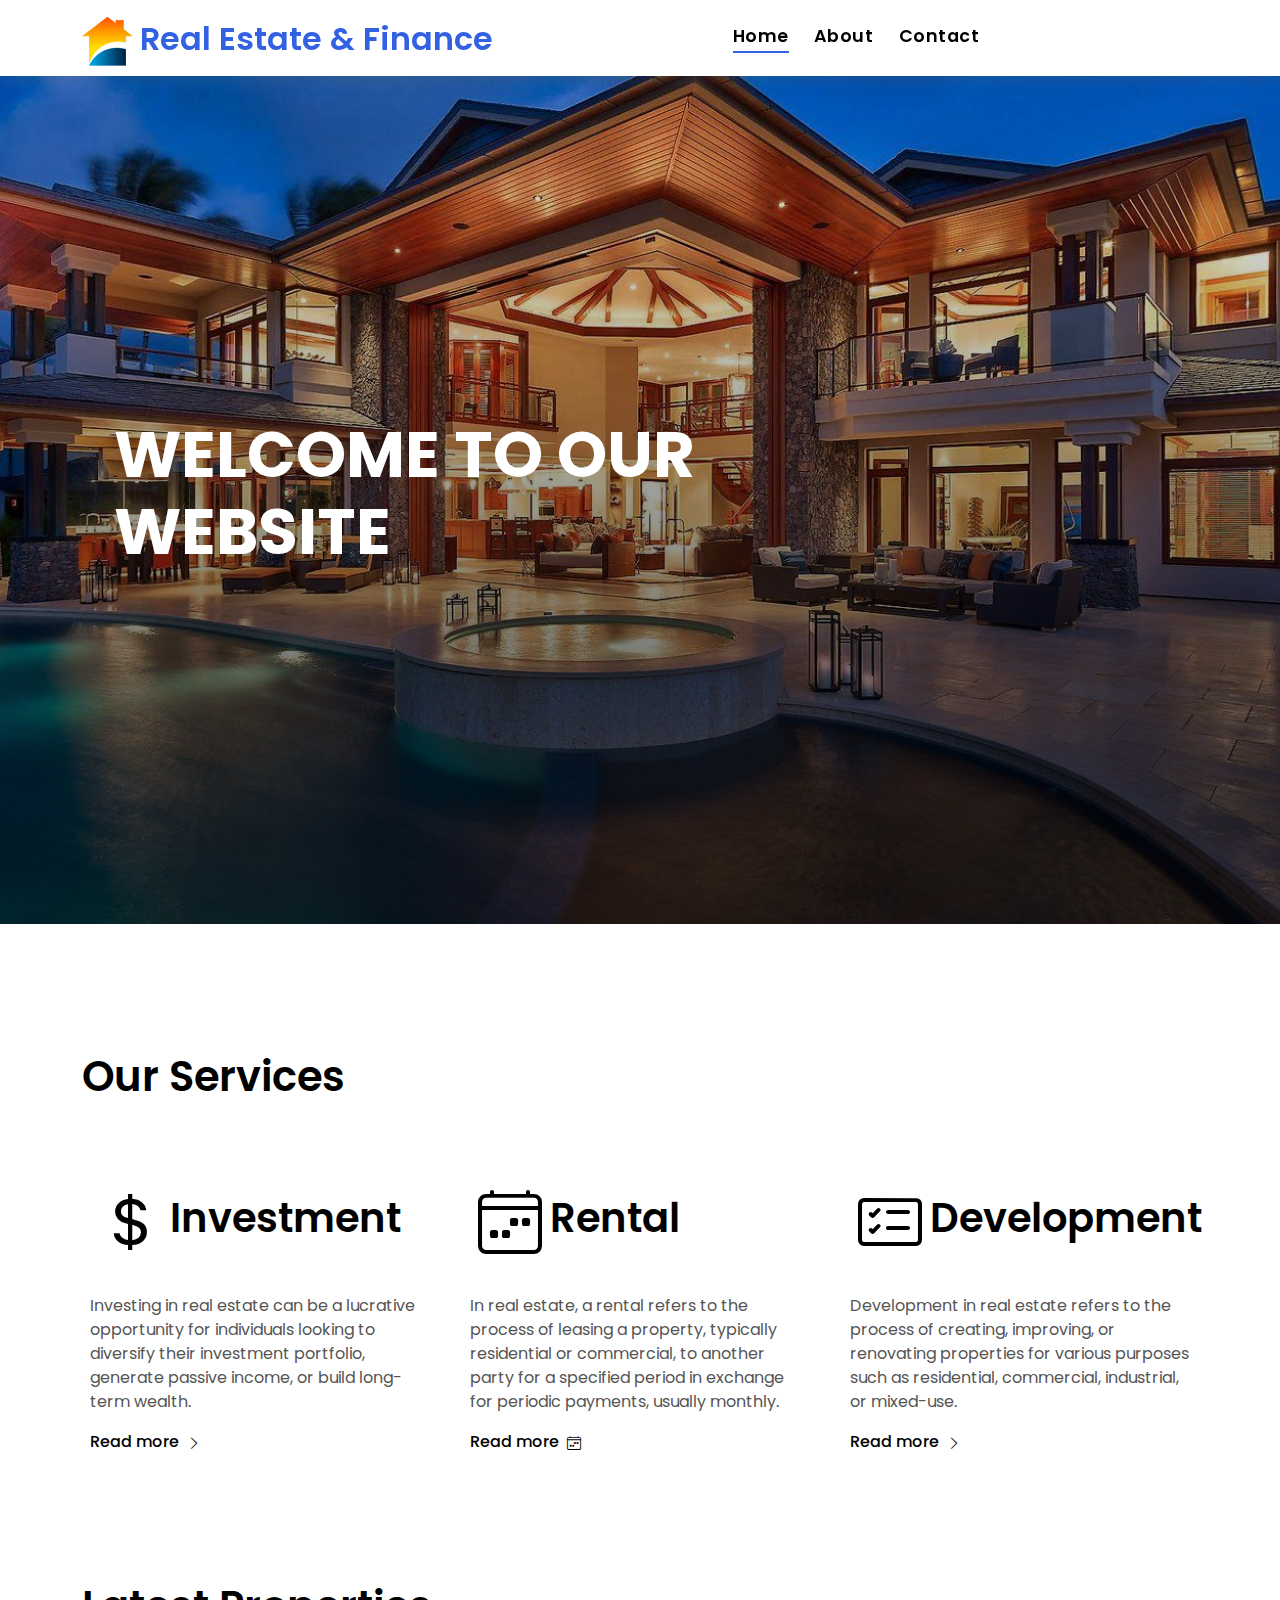
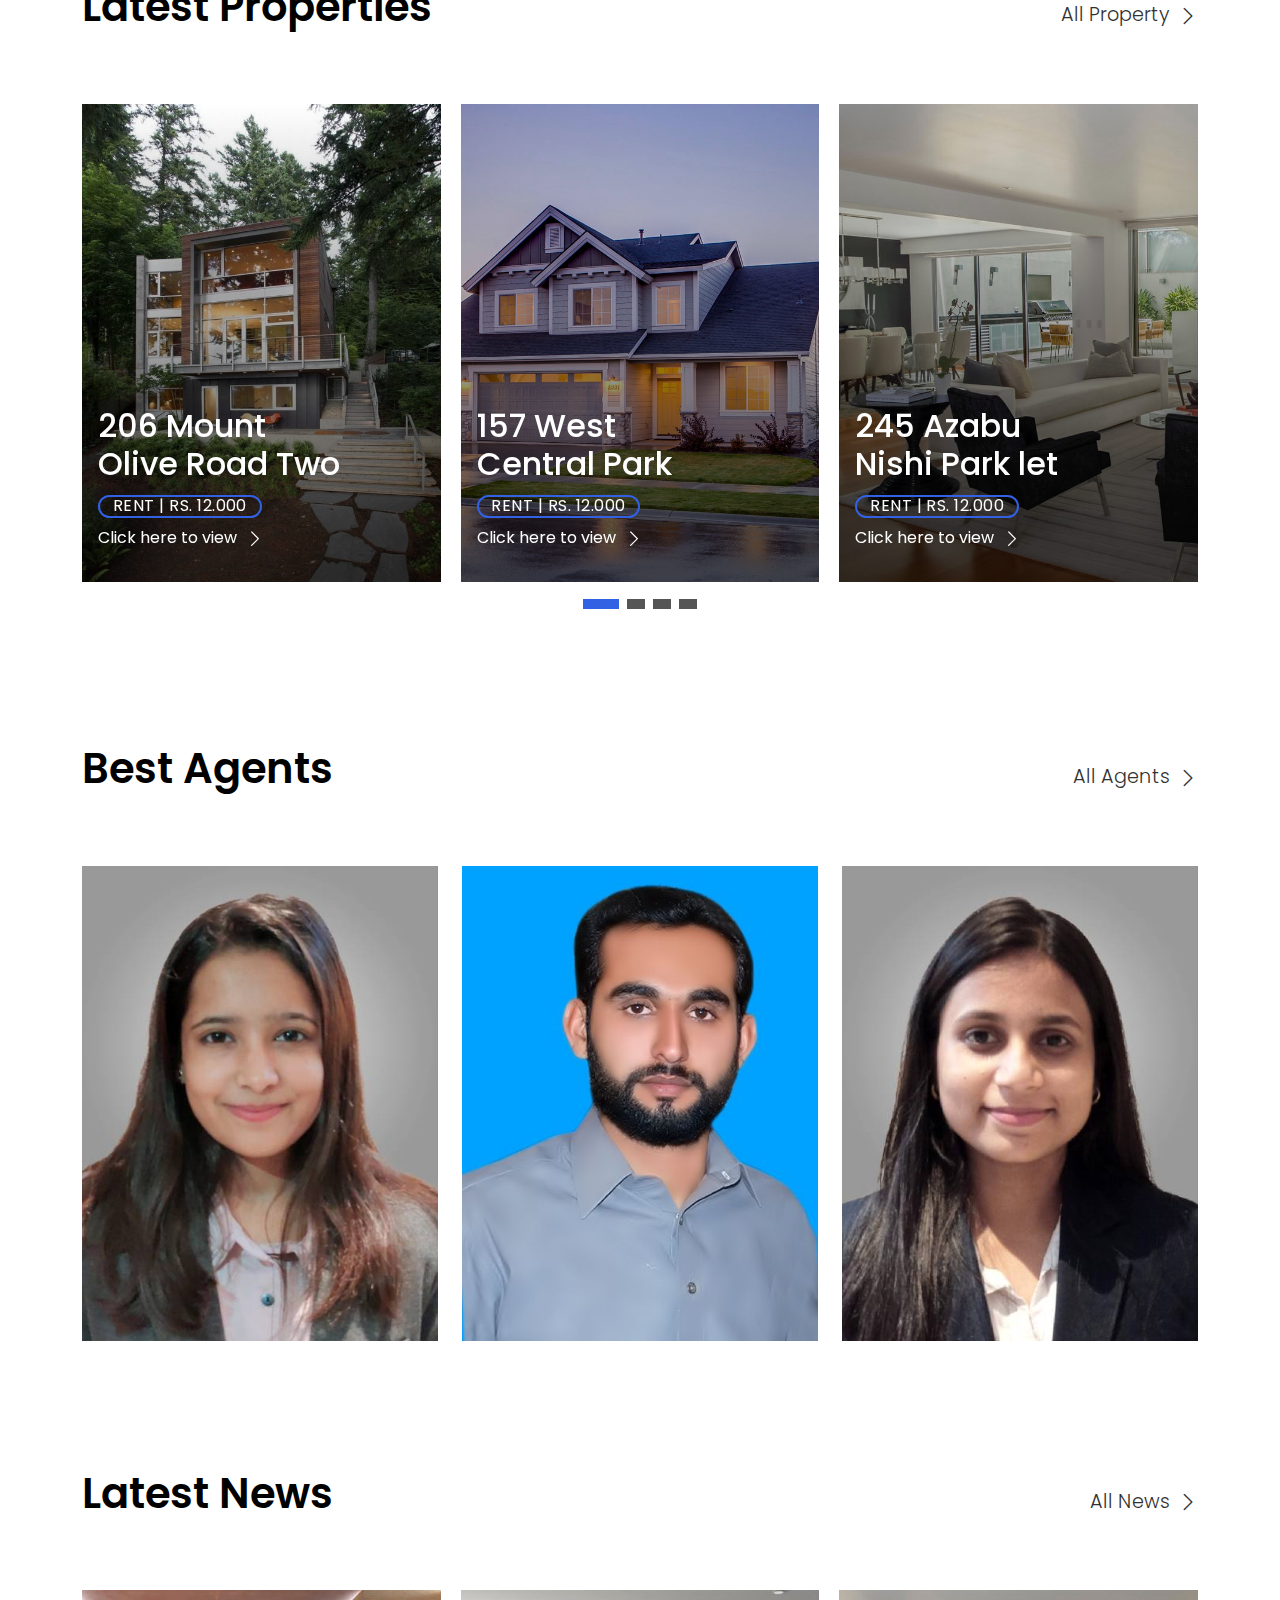
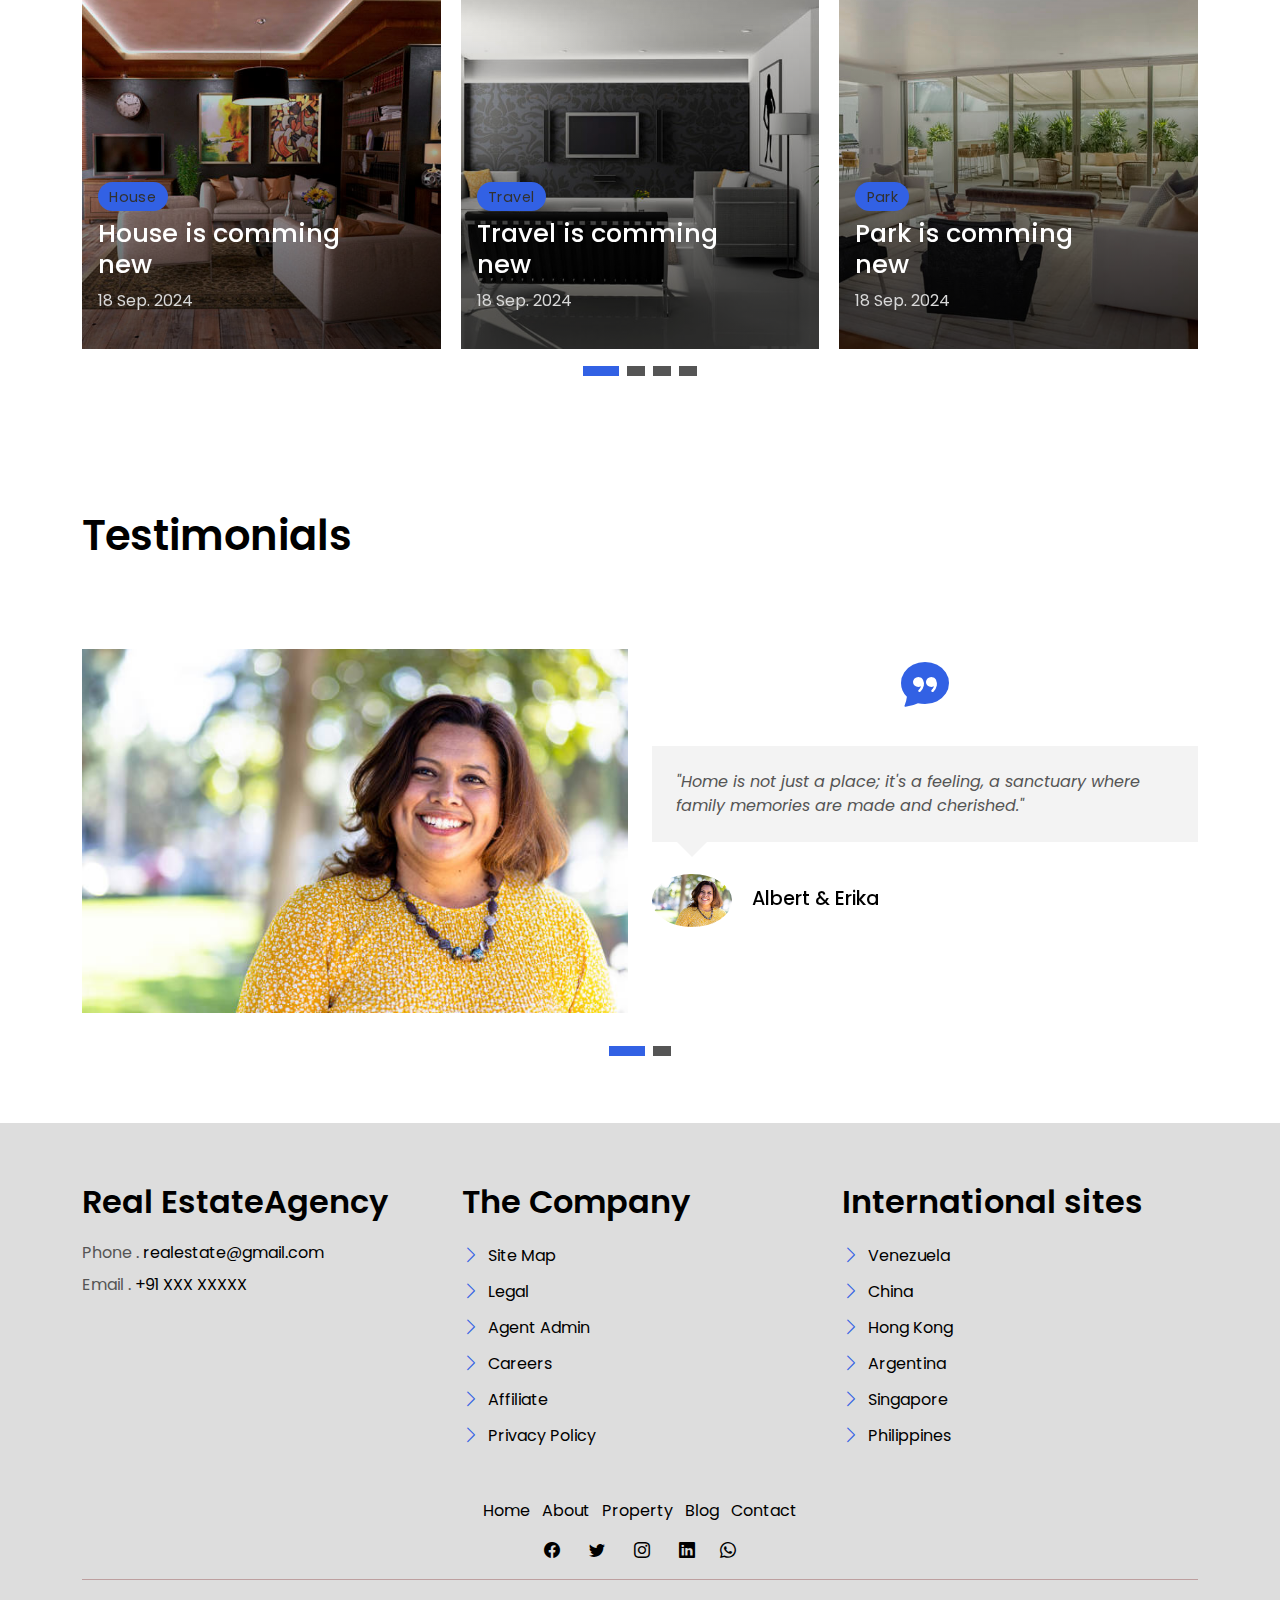
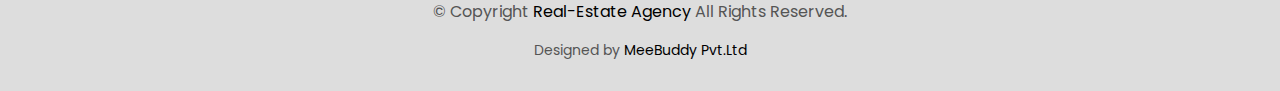
<file: index.html>
<!DOCTYPE html>
<html lang="en">

<head>
  <meta charset="utf-8">
  <meta content="width=device-width, initial-scale=1.0" name="viewport">

  <title>Sree Bharathi</title>
  <meta content="" name="description">
  <meta content="" name="keywords">

  <!-- Favicons -->
  <link rel="icon" type="png" href="assets/img/favicon.png">
  <link href="../assets/img/apple-touch-icon.png" rel="apple-touch-icon">

  <!-- Google Fonts -->
  <link href="https://fonts.googleapis.com/css?family=Poppins:300,400,500,600,700" rel="stylesheet">

  <!-- Vendor CSS Files -->
  <link href="assets/vendor/animate.css/animate.min.css" rel="stylesheet">
  <link href="assets/vendor/bootstrap/css/bootstrap.min.css" rel="stylesheet">
  <link href="assets/vendor/bootstrap-icons/bootstrap-icons.css" rel="stylesheet">
  <link href="assets/vendor/swiper/swiper-bundle.min.css" rel="stylesheet">

  <!-- Template Main CSS File -->
  <link href="assets/css/style.css" rel="stylesheet">

  <!-- =======================================================
  * Template Name: Real EstateAgency
  * Template URL: https://MeeBuddy Pvt.Ltd .com/real-estate-agency-bootstrap-template/
  * Updated: Mar 17 2024 with Bootstrap v5.3.3
  * Author: MeeBuddy Pvt.Ltd .com
  * License: https://MeeBuddy Pvt.Ltd .com/license/
  ======================================================== -->
</head>

<body>

  <!-- ======= Property Search Section ======= -->
  <div class="click-closed"></div>
  <!--/ Form Search Star /-->
  <div class="box-collapse">
    <div class="title-box-d">
      <h3 class="title-d">Search Property</h3>
    </div>
    <span class="close-box-collapse right-boxed bi bi-x"></span>
    <div class="box-collapse-wrap form">
      <form class="form-a">
        <div class="row">
          <div class="col-md-12 mb-2">
            <div class="form-group">
              <label class="pb-2" for="Type">Keyword</label>
              <input type="text" class="form-control form-control-lg form-control-a" placeholder="Keyword">
            </div>
          </div>
          <div class="col-md-6 mb-2">
            <div class="form-group mt-3">
              <label class="pb-2" for="Type">Type</label>
              <select class="form-control form-select form-control-a" id="Type">
                <option>All Type</option>
                <option>For Rent</option>
                <option>For Sale</option>
                <option>Open House</option>
              </select>
            </div>
          </div>
          <div class="col-md-6 mb-2">
            <div class="form-group mt-3">
              <label class="pb-2" for="city">City</label>
              <select class="form-control form-select form-control-a" id="city">
                <option>All City</option>
                <option>Alabama</option>
                <option>Arizona</option>
                <option>California</option>
                <option>Colorado</option>
              </select>
            </div>
          </div>
          <div class="col-md-6 mb-2">
            <div class="form-group mt-3">
              <label class="pb-2" for="bedrooms">Bedrooms</label>
              <select class="form-control form-select form-control-a" id="bedrooms">
                <option>Any</option>
                <option>01</option>
                <option>02</option>
                <option>03</option>
              </select>
            </div>
          </div>
          <div class="col-md-6 mb-2">
            <div class="form-group mt-3">
              <label class="pb-2" for="garages">Garages</label>
              <select class="form-control form-select form-control-a" id="garages">
                <option>Any</option>
                <option>01</option>
                <option>02</option>
                <option>03</option>
                <option>04</option>
              </select>
            </div>
          </div>
          <div class="col-md-6 mb-2">
            <div class="form-group mt-3">
              <label class="pb-2" for="bathrooms">Bathrooms</label>
              <select class="form-control form-select form-control-a" id="bathrooms">
                <option>Any</option>
                <option>01</option>
                <option>02</option>
                <option>03</option>
              </select>
            </div>
          </div>
          <div class="col-md-6 mb-2">
            <div class="form-group mt-3">
              <label class="pb-2" for="price">Min Price</label>
              <select class="form-control form-select form-control-a" id="price">
                <option>Unlimite</option>
                <option> 50,000</option>
                <option> 100,000</option>
                <option> 150,000</option>
                <option> 200,000</option>
              </select>
            </div>
          </div>
          <div class="col-md-12">
            <button type="submit" class="btn btn-b">Search Property</button>
          </div>
        </div>
      </form>
    </div>
  </div><!-- End Property Search Section -->>

  <!-- ======= Header/Navbar ======= -->
  <nav class="navbar navbar-default navbar-trans navbar-expand-lg fixed-top">
    <div class="container">
        <button class="navbar-toggler collapsed" type="button" data-bs-toggle="collapse" data-bs-target="#navbarDefault" aria-controls="navbarDefault" aria-expanded="false" aria-label="Toggle navigation">
            <span></span>
            <span></span>
            <span></span>
        </button>
        <a class="navbar-brand text-brand" href="index.html">
            <img src="..\assets\img\logo.png"/> <span class="color-b">Real Estate & Finance</span>
        </a>
        <div class="navbar-collapse collapse justify-content-center" id="navbarDefault">
            <ul class="navbar-nav">
                <li class="nav-item">
                    <a class="nav-link active" href="index.html">Home</a>
                </li>
                <li class="nav-item">
                    <a class="nav-link" href="about.html">About</a>
                </li>
                <li class="nav-item">
                  <a class="nav-link " href="contact.html">Contact</a>         
                </li>
                <!-- Add more nav items here if needed -->
            </ul>
        </div>
    </div>
</nav>
          <!-- <li class="nav-item">
=======
>>>>>>> f81f43e058cd103160c288b6a1858d9aa970f502
      <button class="navbar-toggler collapsed" type="button" data-bs-toggle="collapse" data-bs-target="#navbarDefault" aria-controls="navbarDefault" aria-expanded="false" aria-label="Toggle navigation">
        <span></span>
        <span></span>
        <span></span>
      </button>
      <a class="navbar-brand text-brand" href="index.html">Real Estate<span class="color-b">Agency</span></a>

      <div class="navbar-collapse collapse justify-content-center" id="navbarDefault">
        <ul class="navbar-nav">

          <li class="nav-item">
            <a class="nav-link active" href="index.html">Home</a>
          </li>

          <li class="nav-item">
            <a class="nav-link " href="about.html">About</a>
          </li>

          <li class="nav-item">
            <a class="nav-link " href="property-grid.html">Property</a>
          </li>

          <li class="nav-item">
            <a class="nav-link " href="blog-grid.html">Blog</a>
          </li>

          <li class="nav-item dropdown">
            <a class="nav-link dropdown-toggle" href="#" id="navbarDropdown" role="button" data-bs-toggle="dropdown" aria-haspopup="true" aria-expanded="false">Pages</a>
            <div class="dropdown-menu">
              <a class="dropdown-item " href="property-single.html">Property Single</a>
              <a class="dropdown-item " href="blog-single.html">Blog Single</a>
              <a class="dropdown-item " href="agents-grid.html">Agents Grid</a>
              <a class="dropdown-item " href="agent-single.html">Agent Single</a>
            </div>
          </li>
          <li class="nav-item">
            <a class="nav-link " href="contact.html">Contact</a>
          </li>
        </ul>
      </div>

      <button type="button" class="btn btn-b-n navbar-toggle-box navbar-toggle-box-collapse" data-bs-toggle="collapse" data-bs-target="#navbarTogglerDemo01">
        <i class="bi bi-search"></i>
      </button>

    </div>
  </nav><!-- End Header/Navbar -->

  <!-- ======= Intro Section ======= -->
  <div class="intro intro-carousel swiper position-relative">

    <div class="swiper-wrapper">

      <!-- <div class="swiper-slide carousel-item-a intro-item bg-image" style="background-image: url(assets/img/slide-1.jpg)">
        <div class="overlay overlay-a"></div>
        <div class="intro-content display-table">
          <div class="table-cell">
            <div class="container">
              <div class="row">
                <div class="col-lg-8">
                  <div class="intro-body">
                    <p class="intro-title-top">Tirupathi, Andhrapradesh
                      <br> Pin Code:517501
                    </p>
                    <h1 class="intro-title mb-4 ">
                      <span class="color-b">253 </span> Leela mahal
                      <br> Road Two
                    </h1>
                    <p class="intro-subtitle intro-price">
                      <a href="#"><span class="price-a">rent | Rs. 15.000</span></a>
                    </p>
                  </div>
                </div>
              </div>
            </div>
          </div>
        </div>
      </div>
      <div class="swiper-slide carousel-item-a intro-item bg-image" style="background-image: url(assets/img/slide-2.jpg)">
        <div class="overlay overlay-a"></div>
        <div class="intro-content display-table">
          <div class="table-cell">
            <div class="container">
              <div class="row">
                <div class="col-lg-8">
                  <div class="intro-body">
                    <p class="intro-title-top">Amaravathi, Andhrapradesh
                      <br> Pincode:444607
                    </p>
                    <h1 class="intro-title mb-4">
                      <span class="color-b">423 </span> Capital Street
                      <br>Road Five
                    </h1>
                    <p class="intro-subtitle intro-price">
                      <a href="#"><span class="price-a">rent | Rs. 16.000</span></a>
                    </p>
                  </div>
                </div>
              </div>
            </div>
          </div>
        </div>
      </div> -->
      <div class="swiper-slide carousel-item-a intro-item bg-image" style="background-image: url(assets/img/slide-3.jpg)">
        <div class="overlay overlay-a"></div>
        <div class="intro-content display-table">
          <div class="table-cell">
            <div class="container">
              <div class="row">
                <div class="col-lg-8">
                  <div class="intro-body">
                    <!-- <p class="intro-title-top">Vijayawada, Anandhrapradesh
                      <br> Pincode:520001
                    </p> -->
                    <h1 class="intro-title mb-4">
                      <span class="color-b"></span> Welcome To Our Website
                    </h1>
                    <!-- <p class="intro-subtitle intro-price">
                      <a href="#"><span class="price-a">rent | Rs. 20.000</span></a>
                    </p> -->
                  </div>
                </div>
              </div>
            </div>
          </div>
        </div>
      </div>
    </div>
    <div class="swiper-pagination"></div>
  </div><!-- End Intro Section -->

  <main id="main">

    <!-- ======= Services Section ======= -->
    <section class="section-services section-t8">
      <div class="container">
        <div class="row">
          <div class="col-md-12">
            <div class="title-wrap d-flex justify-content-between">
              <div class="title-box">
                <h2 class="title-a">Our Services</h2>
              </div>
            </div>
          </div>
        </div>
        <div class="row">
          <div class="col-md-4">
            <div class="card-box-c foo">
              <div class="card-header-c d-flex">
                <div class="card-box-ico">
                  <span class="bi bi-currency-dollar"></span>
                </div>
                <div class="card-title-c align-self-center">
                  <h2 class="title-c">Investment</h2>
                </div>
              </div>
              <div class="card-body-c">
                <p class="content-c">
                  Investing in real estate can be a lucrative opportunity for individuals looking to diversify their investment portfolio, generate passive income, or build long-term wealth.
                </p>
              </div>
              <div class="card-footer-c">
                <a href="#" class="link-c link-icon">Read more
                  <span class="bi bi-chevron-right"></span>
                </a>
              </div>
            </div>
          </div>
          <div class="col-md-4">
            <div class="card-box-c foo">
              <div class="card-header-c d-flex">
                <div class="card-box-ico">
                  <span class="bi bi-calendar4-week"></span>
                </div>
                <div class="card-title-c align-self-center">
                  <h2 class="title-c">Rental</h2>
                </div>
              </div>
              <div class="card-body-c">
                <p class="content-c">
                  In real estate, a rental refers to the process of leasing a property, typically residential or commercial, to another party for a specified period in exchange for periodic payments, usually monthly. 
                </p>
              </div>
              <div class="card-footer-c">
                <a href="#" class="link-c link-icon">Read more
                  <span class="bi bi-calendar4-week"></span>
                </a>
              </div>
            </div>
          </div>
          <div class="col-md-4">
            <div class="card-box-c foo">
              <div class="card-header-c d-flex">
                <div class="card-box-ico">
                  <span class="bi bi-card-checklist"></span>
                </div>
                <div class="card-title-c align-self-center">
                  <h2 class="title-c">Development</h2>
                </div>
              </div>
              <div class="card-body-c">
                <p class="content-c">
                  Development in real estate refers to the process of creating, improving, or renovating properties for various purposes such as residential, commercial, industrial, or mixed-use.
                </p>
              </div>
              <div class="card-footer-c">
                <a href="#" class="link-c link-icon">Read more
                  <span class="bi bi-chevron-right"></span>
                </a>
              </div>
            </div>
          </div>
        </div>
      </div>
    </section><!-- End Services Section -->

    <!-- ======= Latest Properties Section ======= -->
    <section class="section-property section-t8">
      <div class="container">
        <div class="row">
          <div class="col-md-12">
            <div class="title-wrap d-flex justify-content-between">
              <div class="title-box">
                <h2 class="title-a">Latest Properties</h2>
              </div>
              <div class="title-link">
                <a href="property-grid.html">All Property
                  <span class="bi bi-chevron-right"></span>
                </a>
              </div>
            </div>
          </div>
        </div>

        <div id="property-carousel" class="swiper">
          <div class="swiper-wrapper">

            <div class="carousel-item-b swiper-slide">
              <div class="card-box-a card-shadow">
                <div class="img-box-a">
                  <img src="assets/img/property-6.jpg" alt="" class="img-a img-fluid">
                </div>
                <div class="card-overlay">
                  <div class="card-overlay-a-content">
                    <div class="card-header-a">
                      <h2 class="card-title-a">
                        <a href="property-single.html">206 Mount
                          <br /> Olive Road Two</a>
                      </h2>
                    </div>
                    <div class="card-body-a">
                      <div class="price-box d-flex">
                        <span class="price-a">rent | Rs. 12.000</span>
                      </div>
                      <a href="#" class="link-a">Click here to view
                        <span class="bi bi-chevron-right"></span>
                      </a>
                    </div>
                    <div class="card-footer-a">
                      <ul class="card-info d-flex justify-content-around">
                        <li>
                          <h4 class="card-info-title">Area</h4>
                          <span>340m
                            <sup>2</sup>
                          </span>
                        </li>
                        <li>
                          <h4 class="card-info-title">Beds</h4>
                          <span>2</span>
                        </li>
                        <li>
                          <h4 class="card-info-title">Baths</h4>
                          <span>4</span>
                        </li>
                        <li>
                          <h4 class="card-info-title">Garages</h4>
                          <span>1</span>
                        </li>
                      </ul>
                    </div>
                  </div>
                </div>
              </div>
            </div><!-- End carousel item -->

            <div class="carousel-item-b swiper-slide">
              <div class="card-box-a card-shadow">
                <div class="img-box-a">
                  <img src="assets/img/property-3.jpg" alt="" class="img-a img-fluid">
                </div>
                <div class="card-overlay">
                  <div class="card-overlay-a-content">
                    <div class="card-header-a">
                      <h2 class="card-title-a">
                        <a href="property-single.html">157 West
                          <br /> Central Park</a>
                      </h2>
                    </div>
                    <div class="card-body-a">
                      <div class="price-box d-flex">
                        <span class="price-a">rent | Rs. 12.000</span>
                      </div>
                      <a href="property-single.html" class="link-a">Click here to view
                        <span class="bi bi-chevron-right"></span>
                      </a>
                    </div>
                    <div class="card-footer-a">
                      <ul class="card-info d-flex justify-content-around">
                        <li>
                          <h4 class="card-info-title">Area</h4>
                          <span>340m
                            <sup>2</sup>
                          </span>
                        </li>
                        <li>
                          <h4 class="card-info-title">Beds</h4>
                          <span>2</span>
                        </li>
                        <li>
                          <h4 class="card-info-title">Baths</h4>
                          <span>4</span>
                        </li>
                        <li>
                          <h4 class="card-info-title">Garages</h4>
                          <span>1</span>
                        </li>
                      </ul>
                    </div>
                  </div>
                </div>
              </div>
            </div><!-- End carousel item -->

            <div class="carousel-item-b swiper-slide">
              <div class="card-box-a card-shadow">
                <div class="img-box-a">
                  <img src="assets/img/property-7.jpg" alt="" class="img-a img-fluid">
                </div>
                <div class="card-overlay">
                  <div class="card-overlay-a-content">
                    <div class="card-header-a">
                      <h2 class="card-title-a">
                        <a href="property-single.html">245 Azabu
                          <br /> Nishi Park let</a>
                      </h2>
                    </div>
                    <div class="card-body-a">
                      <div class="price-box d-flex">
                        <span class="price-a">rent | Rs. 12.000</span>
                      </div>
                      <a href="property-single.html" class="link-a">Click here to view
                        <span class="bi bi-chevron-right"></span>
                      </a>
                    </div>
                    <div class="card-footer-a">
                      <ul class="card-info d-flex justify-content-around">
                        <li>
                          <h4 class="card-info-title">Area</h4>
                          <span>340m
                            <sup>2</sup>
                          </span>
                        </li>
                        <li>
                          <h4 class="card-info-title">Beds</h4>
                          <span>2</span>
                        </li>
                        <li>
                          <h4 class="card-info-title">Baths</h4>
                          <span>4</span>
                        </li>
                        <li>
                          <h4 class="card-info-title">Garages</h4>
                          <span>1</span>
                        </li>
                      </ul>
                    </div>
                  </div>
                </div>
              </div>
            </div>
            <!-- End carousel item -->

            <div class="carousel-item-b swiper-slide">
              <div class="card-box-a card-shadow">
                <div class="img-box-a">
                  <img src="assets/img/property-10.jpg" alt="" class="img-a img-fluid">
                </div>
                <div class="card-overlay">
                  <div class="card-overlay-a-content">
                    <div class="card-header-a">
                      <h2 class="card-title-a">
                        <a href="property-single.html">204 Montal
                          <br /> South Bela Two</a>
                      </h2>
                    </div>
                    <div class="card-body-a">
                      <div class="price-box d-flex">
                        <span class="price-a">rent | Rs. 12.000</span>
                      </div>
                      <a href="property-single.html" class="link-a">Click here to view
                        <span class="bi bi-chevron-right"></span>
                      </a>
                    </div>
                    <div class="card-footer-a">
                      <ul class="card-info d-flex justify-content-around">
                        <li>
                          <h4 class="card-info-title">Area</h4>
                          <span>340m
                            <sup>2</sup>
                          </span>
                        </li>
                        <li>
                          <h4 class="card-info-title">Beds</h4>
                          <span>2</span>
                        </li>
                        <li>
                          <h4 class="card-info-title">Baths</h4>
                          <span>4</span>
                        </li>
                        <li>
                          <h4 class="card-info-title">Garages</h4>
                          <span>1</span>
                        </li>
                      </ul>
                    </div>
                  </div>
                </div>
              </div>
            </div><!-- End carousel item -->
          </div>
        </div>
        <div class="propery-carousel-pagination carousel-pagination"></div>

      </div>
    </section><!-- End Latest Properties Section -->

    <!-- ======= Agents Section ======= -->
    <section class="section-agents section-t8">
      <div class="container">
        <div class="row">
          <div class="col-md-12">
            <div class="title-wrap d-flex justify-content-between">
              <div class="title-box">
                <h2 class="title-a">Best Agents</h2>
              </div>
              <div class="title-link">
                <a href="agents-grid.html">All Agents
                  <span class="bi bi-chevron-right"></span>
                </a>
              </div>
            </div>
          </div>
        </div>
        <div class="row">
          <div class="col-md-4">
            <div class="card-box-d">
              <div class="card-img-d">
                <img src="assets/img/agent-4.jpg" alt="" class="img-d img-fluid">
              </div>
              <div class="card-overlay card-overlay-hover">
                <div class="card-header-d">
                  <div class="card-title-d align-self-center">
                    <h3 class="title-d">
                      <a href="agent-single.html" class="link-two">Margaret Sotillo
                        <br> Escala</a>
                    </h3>
                  </div>
                </div>
                <div class="card-body-d">
                  <p class="content-d color-text-a">
                    Sed porttitor lectus nibh, Cras ultricies ligula sed magna dictum porta two.
                  </p>
                  <div class="info-agents color-a">
                    <p>
                      <strong>Phone: </strong> +91 XXX XXXXX
                    </p>
                    <p>
                      <strong>Email: </strong> realestate@example.com
                    </p>
                  </div>
                </div>
                <div class="card-footer-d">
                  <div class="socials-footer d-flex justify-content-center">
                    <ul class="list-inline">
                      <li class="list-inline-item">
                        <a href="#" class="link-one">
                          <i class="bi bi-facebook" aria-hidden="true"></i>
                        </a>
                      </li>
                      <li class="list-inline-item">
                        <a href="#" class="link-one">
                          <i class="bi bi-twitter" aria-hidden="true"></i>
                        </a>
                      </li>
                      <li class="list-inline-item">
                        <a href="#" class="link-one">
                          <i class="bi bi-instagram" aria-hidden="true"></i>
                        </a>
                      </li>
                      
                      <li class="list-inline-item">
                        <a href="#" class="link-one">
                          <i class="bi bi-linkedin" aria-hidden="true"></i>
                        </a>
                      </li>
                      <li class="list-inline-item">
                        <a href="#" class="link-one">
                          <i class="bi bi-whatsapp" aria-hidden="true"></i>
                        </a>
                      </li>
                    </ul>
                  </div>
                </div>
              </div>
            </div>
          </div>
          <div class="col-md-4">
            <div class="card-box-d">
              <div class="card-img-d">
                <img src="assets/img/agent-1.jpg" alt="" class="img-d img-fluid">
              </div>
              <div class="card-overlay card-overlay-hover">
                <div class="card-header-d">
                  <div class="card-title-d align-self-center">
                    <h3 class="title-d">
                      <a href="agent-single.html" class="link-two">Stiven Spilver
                        <br> Darw</a>
                    </h3>
                  </div>
                </div>
                <div class="card-body-d">
                  <p class="content-d color-text-a">
                    Sed porttitor lectus nibh, Cras ultricies ligula sed magna dictum porta two.
                  </p>
                  <div class="info-agents color-a">
                    <p>
                      <strong>Phone: </strong> +91 XXX XXXXX
                    </p>
                    <p>
                      <strong>Email: </strong> realestate@example.com
                    </p>
                  </div>
                </div>
                <div class="card-footer-d">
                  <div class="socials-footer d-flex justify-content-center">
                    <ul class="list-inline">
                      <li class="list-inline-item">
                        <a href="www.facebook.comss" class="link-one">
                          <i class="bi bi-facebook" aria-hidden="true"></i>
                        </a>
                      </li>
                      <li class="list-inline-item">
                        <a href="#" class="link-one">
                          <i class="bi bi-twitter" aria-hidden="true"></i>
                        </a>
                      </li>
                      <li class="list-inline-item">
                        <a href="#" class="link-one">
                          <i class="bi bi-instagram" aria-hidden="true"></i>
                        </a>
                      </li>
                      <li class="list-inline-item">
                        <a href="https://www.linkedin.com" class="link-one">
                          <i class="bi bi-linkedin" aria-hidden="true"></i>
                        </a>
                      </li>
                      <li class="list-inline-item">
                        <a href="#" class="link-one">
                          <i class="bi bi-whatsapp" aria-hidden="true"></i>
                        </a>
                      </li>
                    </ul>
                  </div>
                </div>
              </div>
            </div>
          </div>
          <div class="col-md-4">
            <div class="card-box-d">
              <div class="card-img-d">
                <img src="assets/img/agent-5.jpg" alt="" class="img-d img-fluid">
              </div>
              <div class="card-overlay card-overlay-hover">
                <div class="card-header-d">
                  <div class="card-title-d align-self-center">
                    <h3 class="title-d">
                      <a href="agent-single.html" class="link-two">Emma Toledo
                        <br> Cascada</a>
                    </h3>
                  </div>
                </div>
                <div class="card-body-d">
                  <p class="content-d color-text-a">
                    Sed porttitor lectus nibh, Cras ultricies ligula sed magna dictum porta two.
                  </p>
                  <div class="info-agents color-a">
                    <p>
                      <strong>Phone: </strong> +91 XXX XXXXX
                    </p>
                    <p>
                      <strong>Email: </strong> realestate@example.com
                    </p>
                  </div>
                </div>
                <div class="card-footer-d">
                  <div class="socials-footer d-flex justify-content-center">
                    <ul class="list-inline">
                      <li class="list-inline-item">
                        <a href="#" class="link-one">
                          <i class="bi bi-facebook" aria-hidden="true"></i>
                        </a>
                      </li>
                      <li class="list-inline-item">
                        <a href="#" class="link-one">
                          <i class="bi bi-twitter" aria-hidden="true"></i>
                        </a>
                      </li>
                      <li class="list-inline-item">
                        <a href="#" class="link-one">
                          <i class="bi bi-instagram" aria-hidden="true"></i>
                        </a>
                      </li>
                      <li class="list-inline-item">
                        <a href="#" class="link-one">
                          <i class="bi bi-linkedin" aria-hidden="true"></i>
                        </a>
                      </li>
                      <li class="list-inline-item">
                        <a href="#" class="link-one">
                          <i class="bi bi-whatsapp" aria-hidden="true"></i>
                        </a>
                      </li>
                    </ul>
                  </div>
                </div>
              </div>
            </div>
          </div>
        </div>
      </div>
    </section><!-- End Agents Section -->

    <!-- ======= Latest News Section ======= -->
    <section class="section-news section-t8">
      <div class="container">
        <div class="row">
          <div class="col-md-12">
            <div class="title-wrap d-flex justify-content-between">
              <div class="title-box">
                <h2 class="title-a">Latest News</h2>
              </div>
              <div class="title-link">
                <a href="blog-grid.html">All News
                  <span class="bi bi-chevron-right"></span>
                </a>
              </div>
            </div>
          </div>
        </div>

        <div id="news-carousel" class="swiper">
          <div class="swiper-wrapper">

            <div class="carousel-item-c swiper-slide">
              <div class="card-box-b card-shadow news-box">
                <div class="img-box-b">
                  <img src="assets/img/post-2.jpg" alt="" class="img-b img-fluid">
                </div>
                <div class="card-overlay">
                  <div class="card-header-b">
                    <div class="card-category-b">
                      <a href="#" class="category-b">House</a>
                    </div>
                    <div class="card-title-b">
                      <h2 class="title-2">
                        <a href="blog-single.html">House is comming
                          <br> new</a>
                      </h2>
                    </div>
                    <div class="card-date">
                      <span class="date-b">18 Sep. 2024</span>
                    </div>
                  </div>
                </div>
              </div>
            </div><!-- End carousel item -->

            <div class="carousel-item-c swiper-slide">
              <div class="card-box-b card-shadow news-box">
                <div class="img-box-b">
                  <img src="assets/img/post-5.jpg" alt="" class="img-b img-fluid">
                </div>
                <div class="card-overlay">
                  <div class="card-header-b">
                    <div class="card-category-b">
                      <a href="#" class="category-b">Travel</a>
                    </div>
                    <div class="card-title-b">
                      <h2 class="title-2">
                        <a href="blog-single.html">Travel is comming
                          <br> new</a>
                      </h2>
                    </div>
                    <div class="card-date">
                      <span class="date-b">18 Sep. 2024</span>
                    </div>
                  </div>
                </div>
              </div>
            </div><!-- End carousel item -->

            <div class="carousel-item-c swiper-slide">
              <div class="card-box-b card-shadow news-box">
                <div class="img-box-b">
                  <img src="assets/img/post-7.jpg" alt="" class="img-b img-fluid">
                </div>
                <div class="card-overlay">
                  <div class="card-header-b">
                    <div class="card-category-b">
                      <a href="#" class="category-b">Park</a>
                    </div>
                    <div class="card-title-b">
                      <h2 class="title-2">
                        <a href="blog-single.html">Park is comming
                          <br> new</a>
                      </h2>
                    </div>
                    <div class="card-date">
                      <span class="date-b">18 Sep. 2024</span>
                    </div>
                  </div>
                </div>
              </div>
            </div><!-- End carousel item -->

            <div class="carousel-item-c swiper-slide">
              <div class="card-box-b card-shadow news-box">
                <div class="img-box-b">
                  <img src="assets/img/post-3.jpg" alt="" class="img-b img-fluid">
                </div>
                <div class="card-overlay">
                  <div class="card-header-b">
                    <div class="card-category-b">
                      <a href="#" class="category-b">Travel</a>
                    </div>
                    <div class="card-title-b">
                      <h2 class="title-2">
                        <a href="#">Travel is comming
                          <br> new</a>
                      </h2>
                    </div>
                    <div class="card-date">
                      <span class="date-b">18 Sep. 2024</span>
                    </div>
                  </div>
                </div>
              </div>
            </div><!-- End carousel item -->

          </div>
        </div>

        <div class="news-carousel-pagination carousel-pagination"></div>
      </div>
    </section><!-- End Latest News Section -->

    <!-- ======= Testimonials Section ======= -->
    <section class="section-testimonials section-t8 nav-arrow-a">
      <div class="container">
        <div class="row">
          <div class="col-md-12">
            <div class="title-wrap d-flex justify-content-between">
              <div class="title-box">
                <h2 class="title-a">Testimonials</h2>
              </div>
            </div>
          </div>
        </div>

        <div id="testimonial-carousel" class="swiper">
          <div class="swiper-wrapper">

            <div class="carousel-item-a swiper-slide">
              <div class="testimonials-box">
                <div class="row">
                  <div class="col-sm-12 col-md-6">
                    <div class="testimonial-img">
                      <img src="assets/img/testimonial-1.jpg" alt="" class="img-fluid">
                    </div>
                  </div>
                  <div class="col-sm-12 col-md-6">
                    <div class="testimonial-ico">
                      <i class="bi bi-chat-quote-fill"></i>
                    </div>
                    <div class="testimonials-content">
                      <p class="testimonial-text">
                        "Home is not just a place; it's a feeling, a sanctuary where family memories are made and cherished."
                      </p>
                    </div>
                    <div class="testimonial-author-box">
                      <img src="assets/img/mini-testimonial-1.jpg" alt="" class="testimonial-avatar">
                      <h5 class="testimonial-author">Albert & Erika</h5>
                    </div>
                  </div>
                </div>
              </div>
            </div><!-- End carousel item -->

            <div class="carousel-item-a swiper-slide">
              <div class="testimonials-box">
                <div class="row">
                  <div class="col-sm-12 col-md-6">
                    <div class="testimonial-img">
                      <img src="assets/img/testimonial-2.jpg" alt="" class="img-fluid">
                    </div>
                  </div>
                  <div class="col-sm-12 col-md-6">
                    <div class="testimonial-ico">
                      <i class="bi bi-chat-quote-fill"></i>
                    </div>
                    <div class="testimonials-content">
                      <p class="testimonial-text">
                        "The best investment on earth is the family home, where love, laughter, and lifelong bonds are built."
                      </p>
                    </div>
                    <div class="testimonial-author-box">
                      <img src="assets/img/mini-testimonial-2.jpg" alt="" class="testimonial-avatar">
                      <h5 class="testimonial-author">Pablo & Emma</h5>
                    </div>
                  </div>
                </div>
              </div>
            </div><!-- End carousel item -->

          </div>
        </div>
        <div class="testimonial-carousel-pagination carousel-pagination"></div>

      </div>
    </section><!-- End Testimonials Section -->

  </main><!-- End #main -->

  <!-- ======= Footer ======= -->
  <section class="section-footer">
    <div class="container">
      <div class="row">
        <div class="col-sm-12 col-md-4">
          <div class="widget-a">
            <div class="w-header-a">
              <h3 class="w-title-a text-brand">Real EstateAgency</h3>
            </div>
            <div class="w-body-a">
              <p class="w-text-a color-text-a">
                
            </div>
            <div class="w-footer-a">
              <ul class="list-unstyled">
                <li class="color-a">
                  <span class="color-text-a">Phone .</span> realestate@gmail.com
                </li>
                <li class="color-a">
                  <span class="color-text-a">Email .</span> +91 XXX XXXXX
                </li>
              </ul>
            </div>
          </div>
        </div>
        <div class="col-sm-12 col-md-4 section-md-t3">
          <div class="widget-a">
            <div class="w-header-a">
              <h3 class="w-title-a text-brand">The Company</h3>
            </div>
            <div class="w-body-a">
              <div class="w-body-a">
                <ul class="list-unstyled">
                  <li class="item-list-a">
                    <i class="bi bi-chevron-right"></i> <a href="#">Site Map</a>
                  </li>
                  <li class="item-list-a">
                    <i class="bi bi-chevron-right"></i> <a href="#">Legal</a>
                  </li>
                  <li class="item-list-a">
                    <i class="bi bi-chevron-right"></i> <a href="#">Agent Admin</a>
                  </li>
                  <li class="item-list-a">
                    <i class="bi bi-chevron-right"></i> <a href="#">Careers</a>
                  </li>
                  <li class="item-list-a">
                    <i class="bi bi-chevron-right"></i> <a href="#">Affiliate</a>
                  </li>
                  <li class="item-list-a">
                    <i class="bi bi-chevron-right"></i> <a href="#">Privacy Policy</a>
                  </li>
                </ul>
              </div>
            </div>
          </div>
        </div>
        <div class="col-sm-12 col-md-4 section-md-t3">
          <div class="widget-a">
            <div class="w-header-a">
              <h3 class="w-title-a text-brand">International sites</h3>
            </div>
            <div class="w-body-a">
              <ul class="list-unstyled">
                <li class="item-list-a">
                  <i class="bi bi-chevron-right"></i> <a href="#">Venezuela</a>
                </li>
                <li class="item-list-a">
                  <i class="bi bi-chevron-right"></i> <a href="#">China</a>
                </li>
                <li class="item-list-a">
                  <i class="bi bi-chevron-right"></i> <a href="#">Hong Kong</a>
                </li>
                <li class="item-list-a">
                  <i class="bi bi-chevron-right"></i> <a href="#">Argentina</a>
                </li>
                <li class="item-list-a">
                  <i class="bi bi-chevron-right"></i> <a href="#">Singapore</a>
                </li>
                <li class="item-list-a">
                  <i class="bi bi-chevron-right"></i> <a href="#">Philippines</a>
                </li>
              </ul>
            </div>
          </div>
        </div>
      </div>
    </div>
  </section>
  <footer>
    <div class="container">
      <div class="row">
        <div class="col-md-12">
          <nav class="nav-footer">
            <ul class="list-inline">
              <li class="list-inline-item">
                <a href="index.html">Home</a>
              </li>
              <li class="list-inline-item">
                <a href="about.html">About</a>
              </li>
              <li class="list-inline-item">
                <a href="property-single.html">Property</a>
              </li>
              <li class="list-inline-item">
                <a href="blog-single.html">Blog</a>
              </li>
              <li class="list-inline-item">
                <a href="contact.html">Contact</a>
              </li>
            </ul>
          </nav>
          <div class="socials-a">
            <ul class="list-inline">
              <li class="list-inline-item">
                <a href="https://www.facebook.com/">
                  <i class="bi bi-facebook" aria-hidden="true"></i>
                </a>
              </li>
              <li class="list-inline-item">
                <a href="https://x.com/">
                  <i class="bi bi-twitter" aria-hidden="true"></i>
                </a>
              </li>
              <li class="list-inline-item">
                <a href="https://www.instagram.com/">
                  <i class="bi bi-instagram" aria-hidden="true"></i>
                </a>
              </li>
              <li class="list-inline-item">
                <a href="https://www.linkedin.com/">
                  <i class="bi bi-linkedin" aria-hidden="true"></i>
                </a>
                <li class="list-inline-item">
                  <a href="https://www.whatsapp.com/">
                    <i class="bi bi-whatsapp" aria-hidden="true"></i>
                  </a>
                </li>
              </li>
            </ul>
          </div>
          <div class="copyright-footer">
            <p class="copyright color-text-a">
              &copy; Copyright
              <span class="color-a">Real-Estate Agency</span> All Rights Reserved.
            </p>
          </div>
          <div class="credits">
            <!--
            All the links in the footer should remain intact.
            You can delete the links only if you purchased the pro version.
            Licensing information: https://MeeBuddy Pvt.Ltd .com/license/
            Purchase the pro version with working PHP/AJAX contact form: https://MeeBuddy Pvt.Ltd .com/buy/?theme=Real EstateAgency
          -->
            Designed by <a href="https://meebuddy.com/">MeeBuddy Pvt.Ltd</a>
          </div>
        </div>
      </div>
    </div>
  </footer><!-- End  Footer -->

  <div id="preloader"></div>
  <a href="#" class="back-to-top d-flex align-items-center justify-content-center"><i class="bi bi-arrow-up-short"></i></a>

  <!-- Vendor JS Files -->
  <script src="assets/vendor/bootstrap/js/bootstrap.bundle.min.js"></script>
  <script src="assets/vendor/swiper/swiper-bundle.min.js"></script>
  <script src="assets/vendor/php-email-form/validate.js"></script>

  <!-- Template Main JS File -->
  <script src="assets/js/main.js"></script>

</body>

</html>
</file>
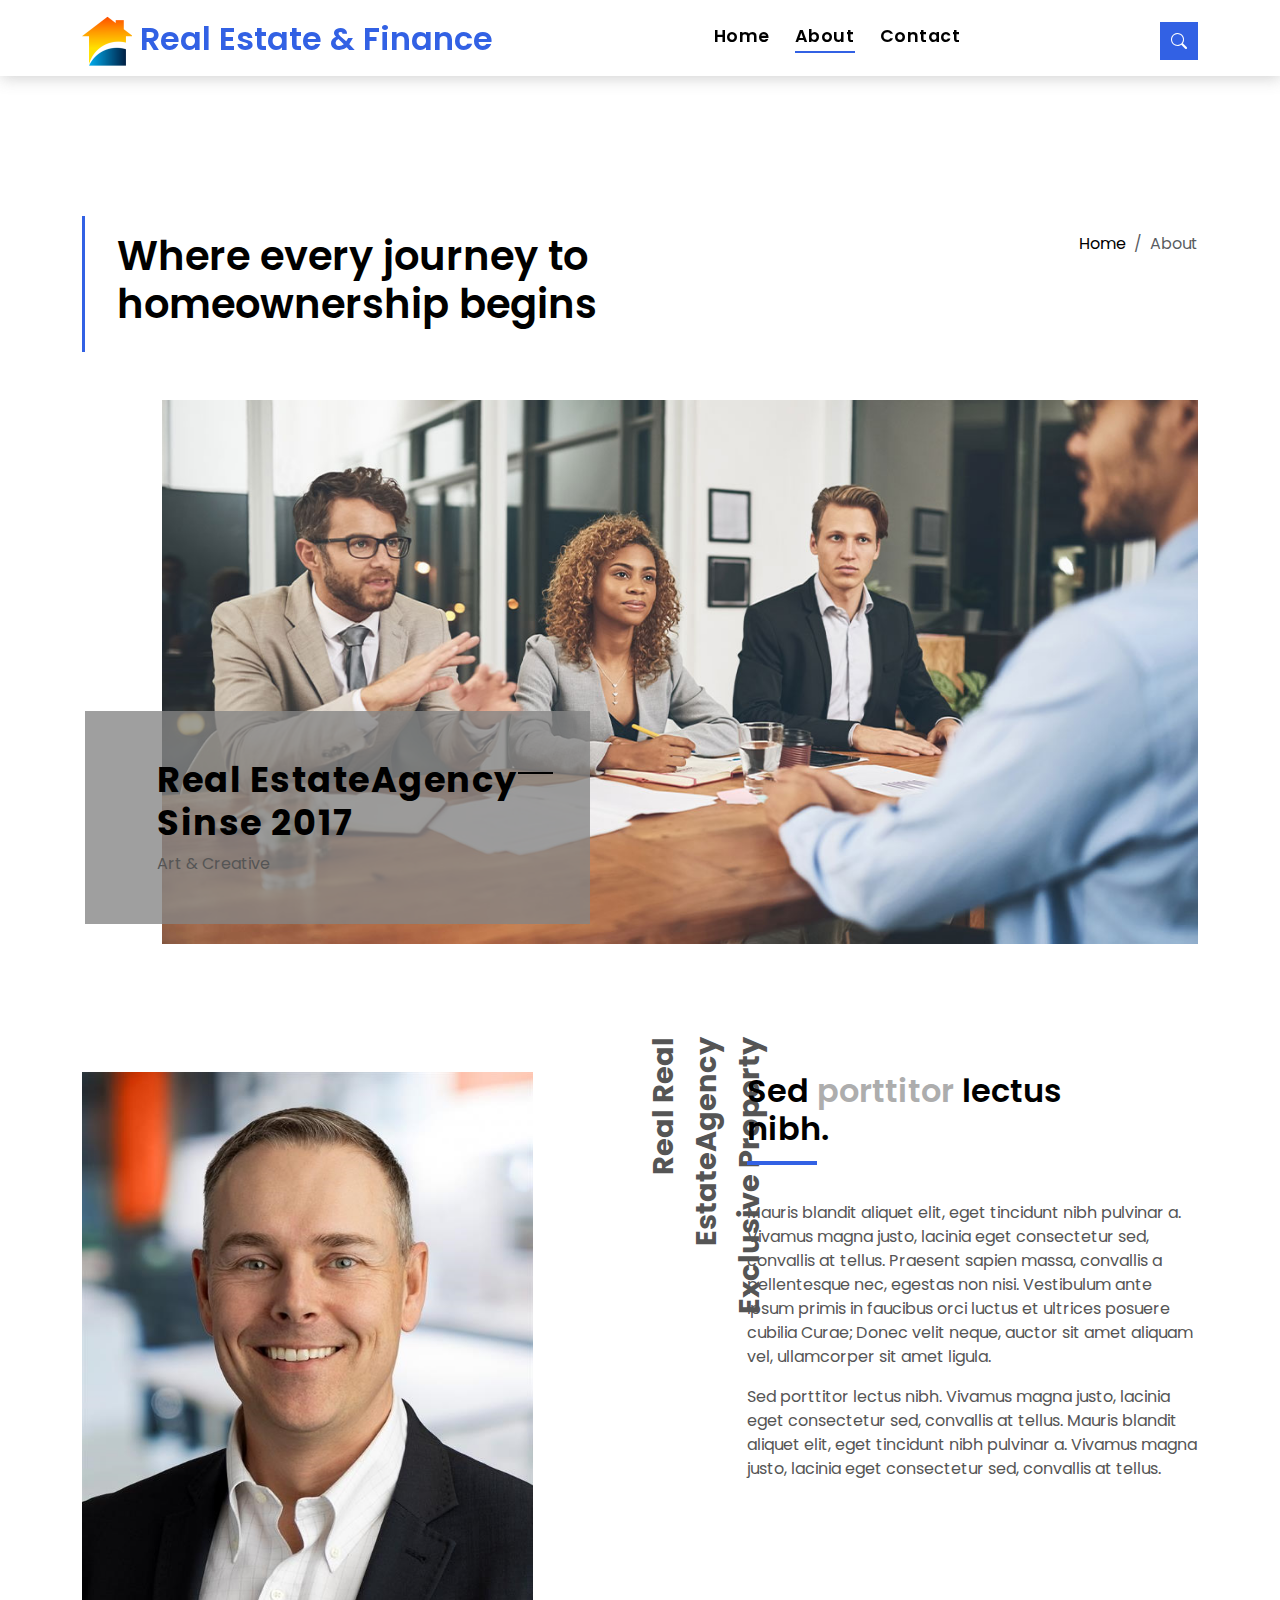
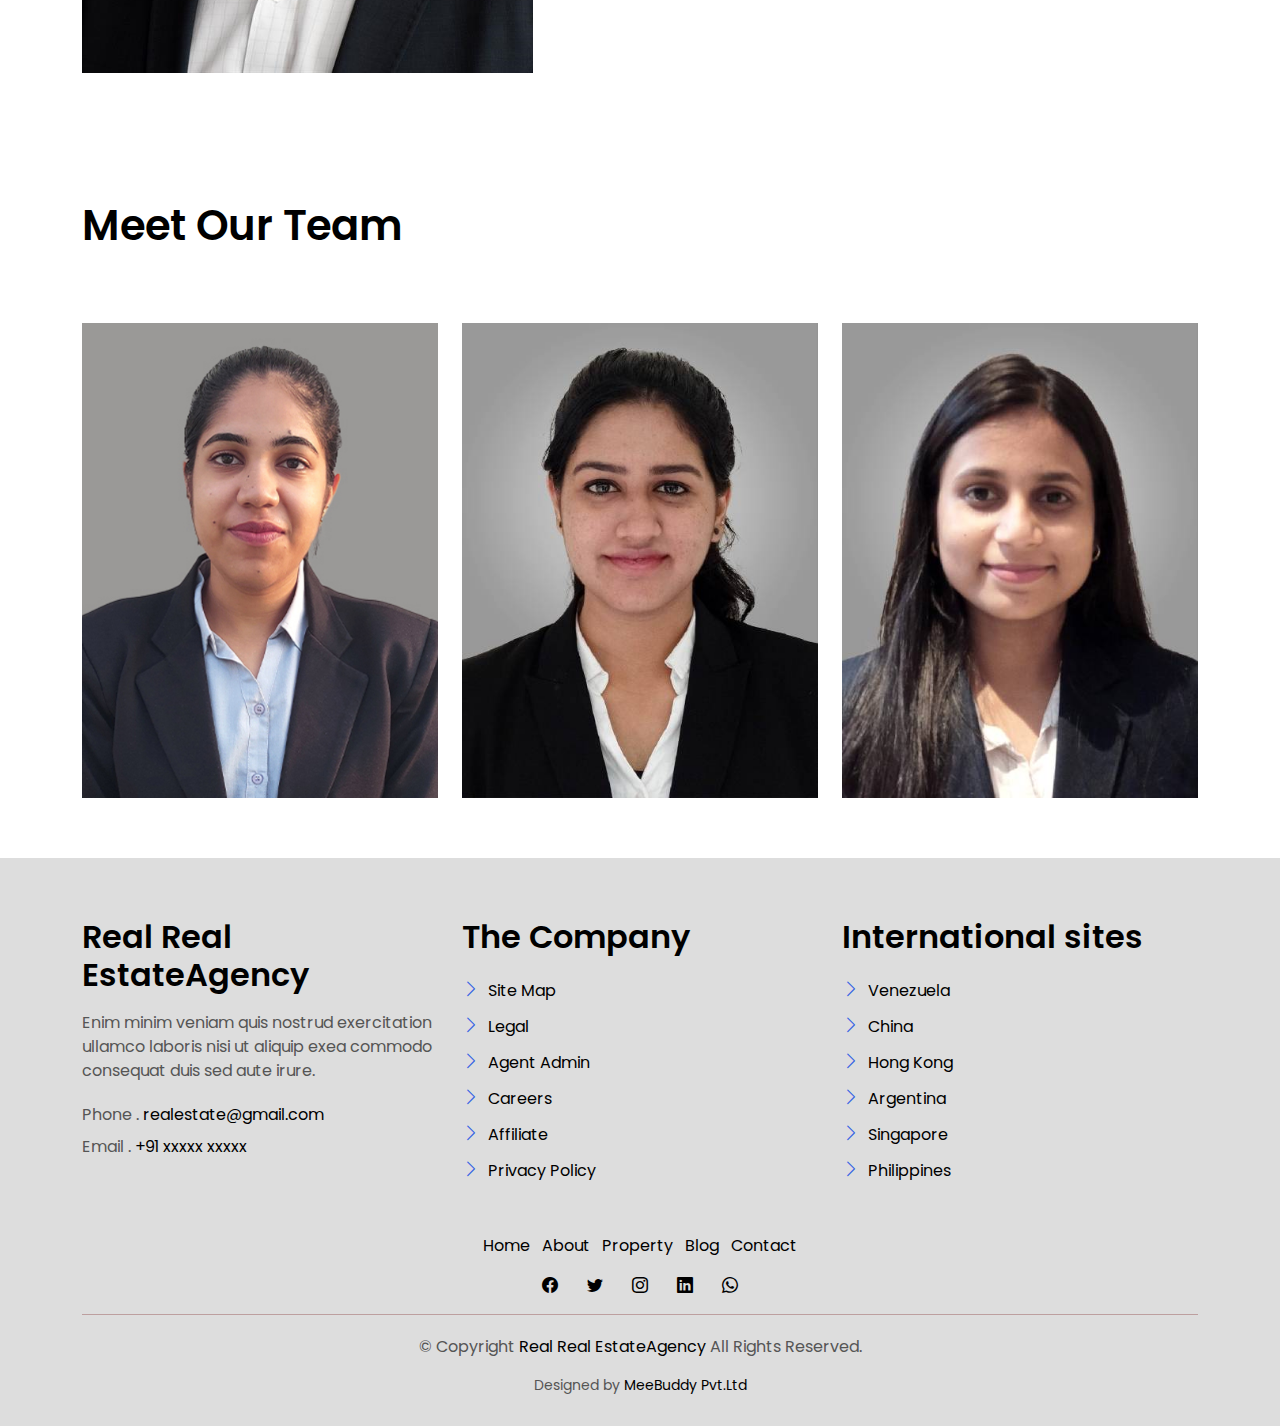
<file: about.html>
<!DOCTYPE html>
<html lang="en">

<head>
  <meta charset="utf-8">
  <meta content="width=device-width, initial-scale=1.0" name="viewport">

  <title>Real Real EstateAgency Bootstrap Template - About</title>
  <meta content="" name="description">
  <meta content="" name="keywords">

  <!-- Favicons -->
  <link href="assets/img/favicon.png" rel="icon">
  <link href="assets/img/apple-touch-icon.png" rel="apple-touch-icon">

  <!-- Google Fonts -->
  <link href="https://fonts.googleapis.com/css?family=Poppins:300,400,500,600,700" rel="stylesheet">

  <!-- Vendor CSS Files -->
  <link href="assets/vendor/animate.css/animate.min.css" rel="stylesheet">
  <link href="assets/vendor/bootstrap/css/bootstrap.min.css" rel="stylesheet">
  <link href="assets/vendor/bootstrap-icons/bootstrap-icons.css" rel="stylesheet">
  <link href="assets/vendor/swiper/swiper-bundle.min.css" rel="stylesheet">

  <!-- Template Main CSS File -->
  <link href="assets/css/style.css" rel="stylesheet">

  <!-- =======================================================
  * Template Name: Real Real EstateAgency
  * Template URL: https://MeeBuddy Pvt.Ltd .com/real-estate-agency-bootstrap-template/
  * Updated: Mar 17 2024 with Bootstrap v5.3.3
  * Author: MeeBuddy Pvt.Ltd .com
  * License: https://MeeBuddy Pvt.Ltd .com/license/
  ======================================================== -->
</head>

<body>

  <!-- ======= Property Search Section ======= -->
  <div class="click-closed"></div>
  <!--/ Form Search Star /-->
  <div class="box-collapse">
    <div class="title-box-d">
      <h3 class="title-d">Search Property</h3>
    </div>
    <span class="close-box-collapse right-boxed bi bi-x"></span>
    <div class="box-collapse-wrap form">
      <form class="form-a">
        <div class="row">
          <div class="col-md-12 mb-2">
            <div class="form-group">
              <label class="pb-2" for="Type">Keyword</label>
              <input type="text" class="form-control form-control-lg form-control-a" placeholder="Keyword">
            </div>
          </div>
          <div class="col-md-6 mb-2">
            <div class="form-group mt-3">
              <label class="pb-2" for="Type">Type</label>
              <select class="form-control form-select form-control-a" id="Type">
                <option>All Type</option>
                <option>For Rent</option>
                <option>For Sale</option>
                <option>Open House</option>
              </select>
            </div>
          </div>
          <div class="col-md-6 mb-2">
            <div class="form-group mt-3">
              <label class="pb-2" for="city">City</label>
              <select class="form-control form-select form-control-a" id="city">
                <option>All City</option>
                <option>Alabama</option>
                <option>Arizona</option>
                <option>California</option>
                <option>Colorado</option>
              </select>
            </div>
          </div>
          <div class="col-md-6 mb-2">
            <div class="form-group mt-3">
              <label class="pb-2" for="bedrooms">Bedrooms</label>
              <select class="form-control form-select form-control-a" id="bedrooms">
                <option>Any</option>
                <option>01</option>
                <option>02</option>
                <option>03</option>
              </select>
            </div>
          </div>
          <div class="col-md-6 mb-2">
            <div class="form-group mt-3">
              <label class="pb-2" for="garages">Garages</label>
              <select class="form-control form-select form-control-a" id="garages">
                <option>Any</option>
                <option>01</option>
                <option>02</option>
                <option>03</option>
                <option>04</option>
              </select>
            </div>
          </div>
          <div class="col-md-6 mb-2">
            <div class="form-group mt-3">
              <label class="pb-2" for="bathrooms">Bathrooms</label>
              <select class="form-control form-select form-control-a" id="bathrooms">
                <option>Any</option>
                <option>01</option>
                <option>02</option>
                <option>03</option>
              </select>
            </div>
          </div>
          <div class="col-md-6 mb-2">
            <div class="form-group mt-3">
              <label class="pb-2" for="price">Min Price</label>
              <select class="form-control form-select form-control-a" id="price">
                <option>Unlimite</option>
                <option>$50,000</option>
                <option>$100,000</option>
                <option>$150,000</option>
                <option>$200,000</option>
              </select>
            </div>
          </div>
          <div class="col-md-12">
            <button type="submit" class="btn btn-b">Search Property</button>
          </div>
        </div>
      </form>
    </div>
  </div><!-- End Property Search Section -->>

  <!-- ======= Header/Navbar ======= -->
  <nav class="navbar navbar-default navbar-trans navbar-expand-lg fixed-top">
    <div class="container">
      <button class="navbar-toggler collapsed" type="button" data-bs-toggle="collapse" data-bs-target="#navbarDefault" aria-controls="navbarDefault" aria-expanded="false" aria-label="Toggle navigation">
        <span></span>
        <span></span>
        <span></span>
      </button>
      <a class="navbar-brand text-brand" href="index.html">
        <img src="..\assets\img\logo.png"/> <span class="color-b">Real Estate & Finance</span>
    </a>
      <div class="navbar-collapse collapse justify-content-center" id="navbarDefault">
        <ul class="navbar-nav">

          <li class="nav-item">
            <a class="nav-link " href="index.html">Home</a>
          </li>

          <li class="nav-item">
            <a class="nav-link active" href="about.html">About</a>
          </li>

          <!-- <li class="nav-item">
            <a class="nav-link " href="property-grid.html">Property</a>
          </li>

          <li class="nav-item">
            <a class="nav-link " href="blog-grid.html">Blog</a>
          </li>

          <li class="nav-item dropdown">
            <a class="nav-link dropdown-toggle" href="#" id="navbarDropdown" role="button" data-bs-toggle="dropdown" aria-haspopup="true" aria-expanded="false">Pages</a>
            <div class="dropdown-menu">
              <a class="dropdown-item " href="property-single.html">Property Single</a>
              <a class="dropdown-item " href="blog-single.html">Blog Single</a>
              <a class="dropdown-item " href="agents-grid.html">Agents Grid</a>
              <a class="dropdown-item " href="agent-single.html">Agent Single</a>
            </div> -->
          </li>
          <li class="nav-item">
            <a class="nav-link " href="contact.html">Contact</a>
          </li>
        </ul>
      </div>

      <button type="button" class="btn btn-b-n navbar-toggle-box navbar-toggle-box-collapse" data-bs-toggle="collapse" data-bs-target="#navbarTogglerDemo01">
        <i class="bi bi-search"></i>
      </button>

    </div>
  </nav><!-- End Header/Navbar -->

  <main id="main">

    <!-- ======= Intro Single ======= -->
    <section class="intro-single">
      <div class="container">
        <div class="row">
          <div class="col-md-12 col-lg-8">
            <div class="title-single-box">
              <h1 class="title-single">Where every journey to homeownership begins</h1>
            </div>
          </div>
          <div class="col-md-12 col-lg-4">
            <nav aria-label="breadcrumb" class="breadcrumb-box d-flex justify-content-lg-end">
              <ol class="breadcrumb">
                <li class="breadcrumb-item">
                  <a href="#">Home</a>
                </li>
                <li class="breadcrumb-item active" aria-current="page">
                  About
                </li>
              </ol>
            </nav>
          </div>
        </div>
      </div>
    </section><!-- End Intro Single-->

    <!-- ======= About Section ======= -->
    <section class="section-about">
      <div class="container">
        <div class="row">
          <div class="col-sm-12 position-relative">
            <div class="about-img-box">
              <img src="assets/img/slide-about-1.jpg" alt="" class="img-fluid">
            </div>
            <div class="sinse-box">
              <h3 class="sinse-title">Real EstateAgency
                <span></span>
                <br> Sinse 2017
              </h3>
              <p>Art & Creative</p>
            </div>
          </div>
          <div class="col-md-12 section-t8 position-relative">
            <div class="row">
              <div class="col-md-6 col-lg-5">
                <img src="assets/img/about-2.jpg" alt="" class="img-fluid">
              </div>
              <div class="col-lg-2  d-none d-lg-block position-relative">
                <div class="title-vertical d-flex justify-content-start">
                  <span>Real Real EstateAgency Exclusive Property</span>
                </div>
              </div>
              <div class="col-md-6 col-lg-5 section-md-t3">
                <div class="title-box-d">
                  <h3 class="title-d">Sed
                    <span class="color-d">porttitor</span> lectus
                    <br> nibh.
                  </h3>
                </div>
                <p class="color-text-a">
                  Mauris blandit aliquet elit, eget tincidunt nibh pulvinar a. Vivamus magna justo, lacinia eget
                  consectetur sed, convallis
                  at tellus. Praesent sapien massa, convallis a pellentesque nec, egestas non nisi. Vestibulum
                  ante ipsum primis in faucibus orci luctus et ultrices posuere cubilia Curae; Donec velit
                  neque, auctor sit amet aliquam vel, ullamcorper sit amet ligula.
                </p>
                <p class="color-text-a">
                  Sed porttitor lectus nibh. Vivamus magna justo, lacinia eget consectetur sed, convallis at tellus.
                  Mauris blandit aliquet
                  elit, eget tincidunt nibh pulvinar a. Vivamus magna justo, lacinia eget consectetur sed,
                  convallis at tellus.
                </p>
              </div>
            </div>
          </div>
        </div>
      </div>
    </section>

    <!-- =======Team Section ======= -->
    <section class="section-agents section-t8">
      <div class="container">
        <div class="row">
          <div class="col-md-12">
            <div class="title-wrap d-flex justify-content-between">
              <div class="title-box">
                <h2 class="title-a">Meet Our Team</h2>
              </div>
            </div>
          </div>
        </div>
        <div class="row">
          <div class="col-md-4">
            <div class="card-box-d">
              <div class="card-img-d">
                <img src="assets/img/agent-7.jpg" alt="" class="img-d img-fluid">
              </div>
              <div class="card-overlay card-overlay-hover">
                <div class="card-header-d">
                  <div class="card-title-d align-self-center">
                    <h3 class="title-d">
                      <a href="agent-single.html" class="link-two">Margaret Sotillo
                        <br> Escala</a>
                    </h3>
                  </div>
                </div>
                <div class="card-body-d">
                  <p class="content-d color-text-a">
                    Sed porttitor lectus nibh, Cras ultricies ligula sed magna dictum porta two.
                  </p>
                  <div class="info-agents color-a">
                    <p>
                      <strong>Phone: </strong> +xxxxxx xxxxx
                    </p>
                    <p>
                      <strong>Email: </strong> agents@example.com
                    </p>
                  </div>
                </div>
                <div class="card-footer-d">
                  <div class="socials-footer d-flex justify-content-center">
                    <ul class="list-inline">
                      <li class="list-inline-item">
                        <a href="#" class="link-one">
                          <i class="bi bi-facebook" aria-hidden="true"></i>
                        </a>
                      </li>
                      <li class="list-inline-item">
                        <a href="#" class="link-one">
                          <i class="bi bi-twitter" aria-hidden="true"></i>
                        </a>
                      </li>
                      <li class="list-inline-item">
                        <a href="#" class="link-one">
                          <i class="bi bi-instagram" aria-hidden="true"></i>
                        </a>
                      </li>
                      <li class="list-inline-item">
                        <a href="#" class="link-one">
                          <i class="bi bi-linkedin" aria-hidden="true"></i>
                        </a>
                      </li>
                      <li class="list-inline-item">
                        <a href="#" class="link-one">
                          <i class="bi bi-whatsapp" aria-hidden="true"></i>
                        </a>
                      </li>
                    </ul>
                  </div>
                </div>
              </div>
            </div>
          </div>
          <div class="col-md-4">
            <div class="card-box-d">
              <div class="card-img-d">
                <img src="assets/img/agent-6.jpg" alt="" class="img-d img-fluid">
              </div>
              <div class="card-overlay card-overlay-hover">
                <div class="card-header-d">
                  <div class="card-title-d align-self-center">
                    <h3 class="title-d">
                      <a href="agent-single.html" class="link-two">Stiven Spilver
                        <br> Darw</a>
                    </h3>
                  </div>
                </div>
                <div class="card-body-d">
                  <p class="content-d color-text-a">
                    Sed porttitor lectus nibh, Cras ultricies ligula sed magna dictum porta two.
                  </p>
                  <div class="info-agents color-a">
                    <p>
                      <strong>Phone: </strong> +54 356 945234
                    </p>
                    <p>
                      <strong>Email: </strong> agents@example.com
                    </p>
                  </div>
                </div>
                <div class="card-footer-d">
                  <div class="socials-footer d-flex justify-content-center">
                    <ul class="list-inline">
                      <li class="list-inline-item">
                        <a href="#" class="link-one">
                          <i class="bi bi-facebook" aria-hidden="true"></i>
                        </a>
                      </li>
                      <li class="list-inline-item">
                        <a href="#" class="link-one">
                          <i class="bi bi-twitter" aria-hidden="true"></i>
                        </a>
                      </li>
                      <li class="list-inline-item">
                        <a href="#" class="link-one">
                          <i class="bi bi-instagram" aria-hidden="true"></i>
                        </a>
                      </li>
                      <li class="list-inline-item">
                        <a href="#" class="link-one">
                          <i class="bi bi-linkedin" aria-hidden="true"></i>
                        </a>
                      </li>
                      <li class="list-inline-item">
                        <a href="#" class="link-one">
                          <i class="bi bi-whatsapp" aria-hidden="true"></i>
                        </a>
                      </li> 
                    </ul>
                  </div>
                </div>
              </div>
            </div>
          </div>
          <div class="col-md-4">
            <div class="card-box-d">
              <div class="card-img-d">
                <img src="assets/img/agent-5.jpg" alt="" class="img-d img-fluid">
              </div>
              <div class="card-overlay card-overlay-hover">
                <div class="card-header-d">
                  <div class="card-title-d align-self-center">
                    <h3 class="title-d">
                      <a href="agent-single.html" class="link-two">Emma Toledo
                        <br> Cascada</a>
                    </h3>
                  </div>
                </div>
                <div class="card-body-d">
                  <p class="content-d color-text-a">
                    Sed porttitor lectus nibh, Cras ultricies ligula sed magna dictum porta two.
                  </p>
                  <div class="info-agents color-a">
                    <p>
                      <strong>Phone: </strong> +54 356 945234
                    </p>
                    <p>
                      <strong>Email: </strong> agents@example.com
                    </p>
                  </div>
                </div>
                <div class="card-footer-d">
                  <div class="socials-footer d-flex justify-content-center">
                    <ul class="list-inline">
                      <li class="list-inline-item">
                        <a href="#" class="link-one">
                          <i class="bi bi-facebook" aria-hidden="true"></i>
                        </a>
                      </li>
                      <li class="list-inline-item">
                        <a href="#" class="link-one">
                          <i class="bi bi-twitter" aria-hidden="true"></i>
                        </a>
                      </li>
                      <li class="list-inline-item">
                        <a href="#" class="link-one">
                          <i class="bi bi-instagram" aria-hidden="true"></i>
                        </a>
                      </li>
                      <li class="list-inline-item">
                        <a href="#" class="link-one">
                          <i class="bi bi-linkedin" aria-hidden="true"></i>
                        </a>
                      </li>
                      <li class="list-inline-item">
                        <a href="#" class="link-one">
                          <i class="bi bi-whatsapp" aria-hidden="true"></i>
                        </a>
                      </li>
                    </ul>
                  </div>
                </div>
              </div>
            </div>
          </div>
        </div>
      </div>
    </section><!-- End About Section-->

  </main><!-- End #main -->

  <!-- ======= Footer ======= -->
  <section class="section-footer">
    <div class="container">
      <div class="row">
        <div class="col-sm-12 col-md-4">
          <div class="widget-a">
            <div class="w-header-a">
              <h3 class="w-title-a text-brand">Real Real EstateAgency</h3>
            </div>
            <div class="w-body-a">
              <p class="w-text-a color-text-a">
                Enim minim veniam quis nostrud exercitation ullamco laboris nisi ut aliquip exea commodo consequat duis
                sed aute irure.
              </p>
            </div>
            <div class="w-footer-a">
              <ul class="list-unstyled">
                <li class="color-a">
                  <span class="color-text-a">Phone .</span> realestate@gmail.com
                </li>
                <li class="color-a">
                  <span class="color-text-a">Email .</span> +91 xxxxx xxxxx
                </li>
              </ul>
            </div>
          </div>
        </div>
        <div class="col-sm-12 col-md-4 section-md-t3">
          <div class="widget-a">
            <div class="w-header-a">
              <h3 class="w-title-a text-brand">The Company</h3>
            </div>
            <div class="w-body-a">
              <div class="w-body-a">
                <ul class="list-unstyled">
                  <li class="item-list-a">
                    <i class="bi bi-chevron-right"></i> <a href="#">Site Map</a>
                  </li>
                  <li class="item-list-a">
                    <i class="bi bi-chevron-right"></i> <a href="#">Legal</a>
                  </li>
                  <li class="item-list-a">
                    <i class="bi bi-chevron-right"></i> <a href="#">Agent Admin</a>
                  </li>
                  <li class="item-list-a">
                    <i class="bi bi-chevron-right"></i> <a href="#">Careers</a>
                  </li>
                  <li class="item-list-a">
                    <i class="bi bi-chevron-right"></i> <a href="#">Affiliate</a>
                  </li>
                  <li class="item-list-a">
                    <i class="bi bi-chevron-right"></i> <a href="#">Privacy Policy</a>
                  </li>
                </ul>
              </div>
            </div>
          </div>
        </div>
        <div class="col-sm-12 col-md-4 section-md-t3">
          <div class="widget-a">
            <div class="w-header-a">
              <h3 class="w-title-a text-brand">International sites</h3>
            </div>
            <div class="w-body-a">
              <ul class="list-unstyled">
                <li class="item-list-a">
                  <i class="bi bi-chevron-right"></i> <a href="#">Venezuela</a>
                </li>
                <li class="item-list-a">
                  <i class="bi bi-chevron-right"></i> <a href="#">China</a>
                </li>
                <li class="item-list-a">
                  <i class="bi bi-chevron-right"></i> <a href="#">Hong Kong</a>
                </li>
                <li class="item-list-a">
                  <i class="bi bi-chevron-right"></i> <a href="#">Argentina</a>
                </li>
                <li class="item-list-a">
                  <i class="bi bi-chevron-right"></i> <a href="#">Singapore</a>
                </li>
                <li class="item-list-a">
                  <i class="bi bi-chevron-right"></i> <a href="#">Philippines</a>
                </li>
              </ul>
            </div>
          </div>
        </div>
      </div>
    </div>
  </section>
  <footer>
    <div class="container">
      <div class="row">
        <div class="col-md-12">
          <nav class="nav-footer">
            <ul class="list-inline">
              <li class="list-inline-item">
                <a href="index.html">Home</a>
              </li>
              <li class="list-inline-item">
                <a href="about.html">About</a>
              </li>
              <li class="list-inline-item">
                <a href="property-grid.html">Property</a>
              </li>
              <li class="list-inline-item">
                <a href="blog-grid.html">Blog</a>
              </li>
              <li class="list-inline-item">
                <a href="contact.html">Contact</a>
              </li>
            </ul>
          </nav>
          <div class="socials-a">
            <ul class="list-inline">
              <li class="list-inline-item">
                <a href="https://www.facebook.com/">
                  <i class="bi bi-facebook" aria-hidden="true"></i>
                </a>
              </li>
              <li class="list-inline-item">
                <a href="https://x.com/">
                  <i class="bi bi-twitter" aria-hidden="true"></i>
                </a>
              </li>
              <li class="list-inline-item">
                <a href="https://www.instagram.com/">
                  <i class="bi bi-instagram" aria-hidden="true"></i>
                </a>
              </li>
              <li class="list-inline-item">
                <a href="https://www.linkedin.com/">
                  <i class="bi bi-linkedin" aria-hidden="true"></i>
                </a>
              </li>
              <li class="list-inline-item">
                <a href="#" class="link-one">
                  <i class="bi bi-whatsapp" aria-hidden="true"></i>
                </a>
              </li>
            </ul>
          </div>
          <div class="copyright-footer">
            <p class="copyright color-text-a">
              &copy; Copyright
              <span class="color-a">Real Real EstateAgency</span> All Rights Reserved.
            </p>
          </div>
          <div class="credits">
            <!--
            All the links in the footer should remain intact.
            You can delete the links only if you purchased the pro version.
            Licensing information: https://MeeBuddy Pvt.Ltd .com/license/
            Purchase the pro version with working PHP/AJAX contact form: https://MeeBuddy Pvt.Ltd .com/buy/?theme=Real Real EstateAgency
          -->
            Designed by <a href="https://MeeBuddy Pvt.Ltd .com/">MeeBuddy Pvt.Ltd</a>
          </div>
        </div>
      </div>
    </div>
  </footer><!-- End  Footer -->

  <div id="preloader"></div>
  <a href="#" class="back-to-top d-flex align-items-center justify-content-center"><i class="bi bi-arrow-up-short"></i></a>

  <!-- Vendor JS Files -->
  <script src="assets/vendor/bootstrap/js/bootstrap.bundle.min.js"></script>
  <script src="assets/vendor/swiper/swiper-bundle.min.js"></script>
  <script src="assets/vendor/php-email-form/validate.js"></script>

  <!-- Template Main JS File -->
  <script src="assets/js/main.js"></script>

</body>

</html>
</file>
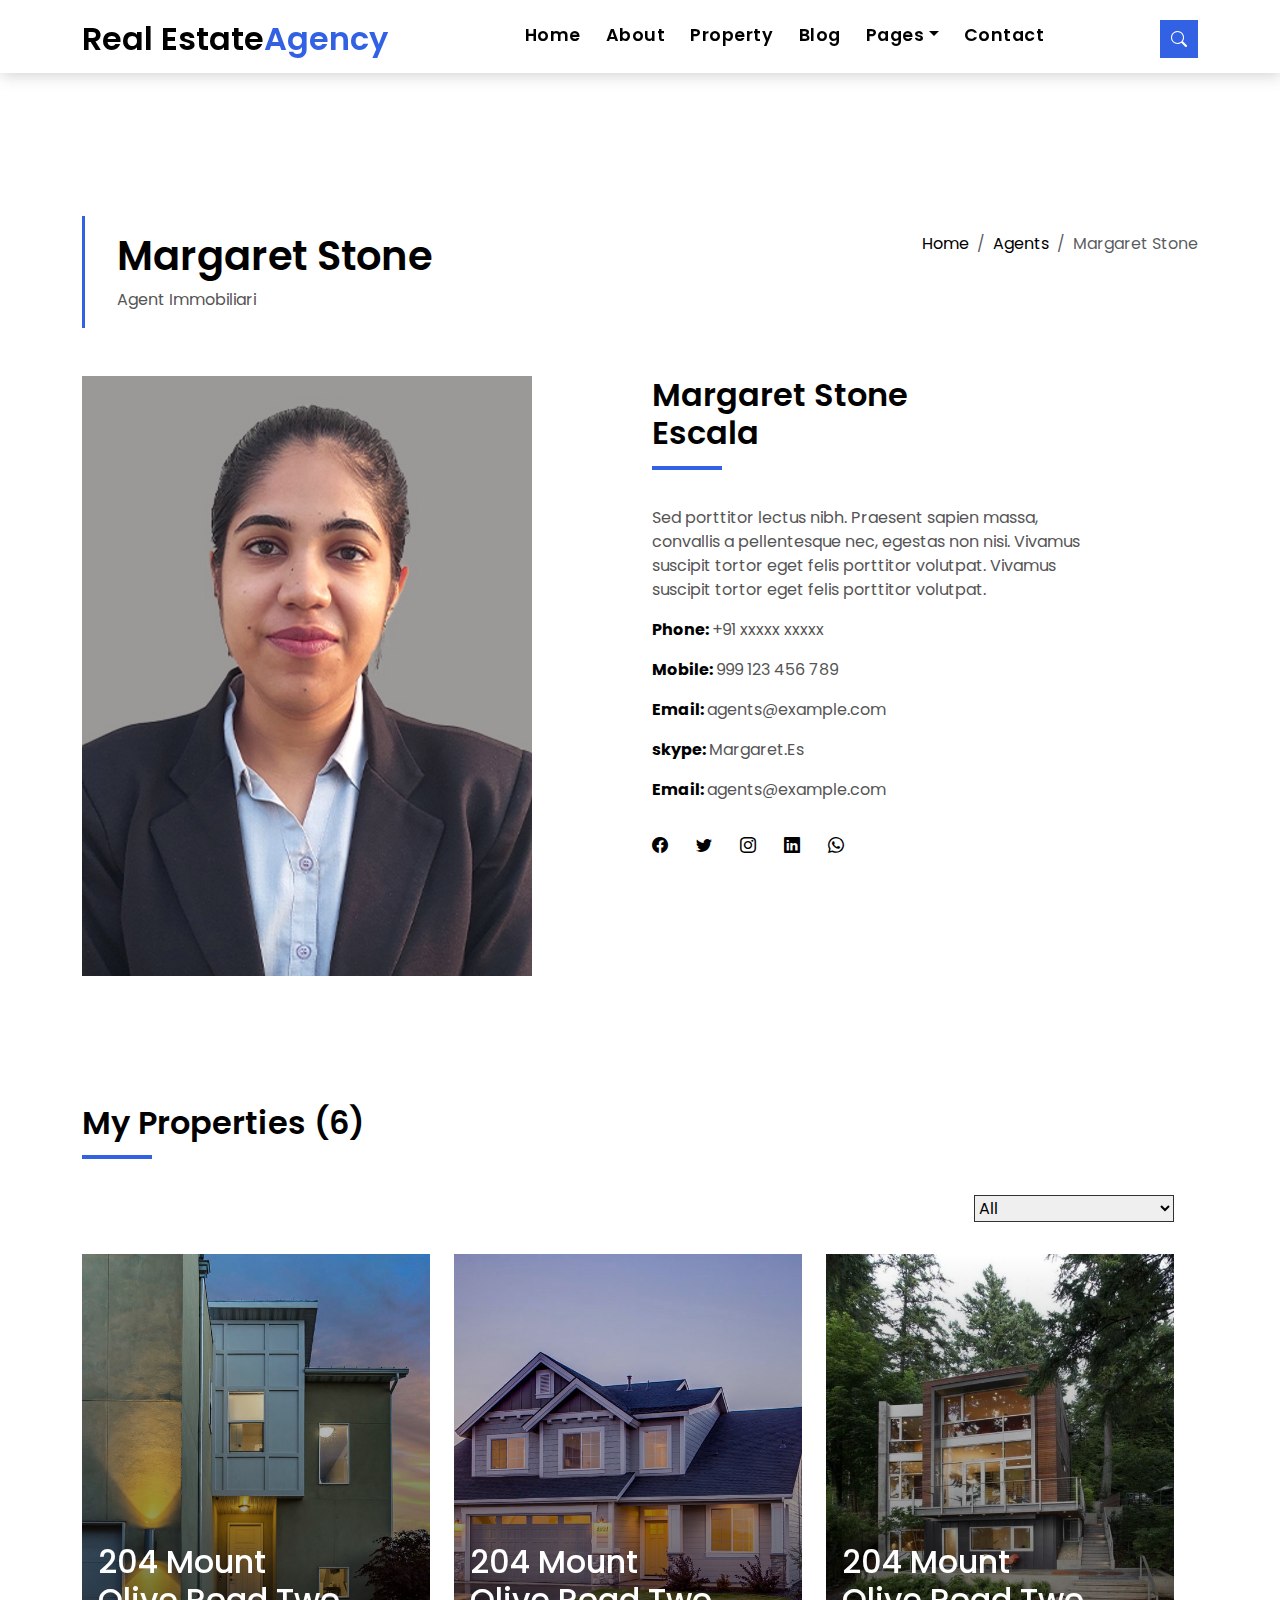
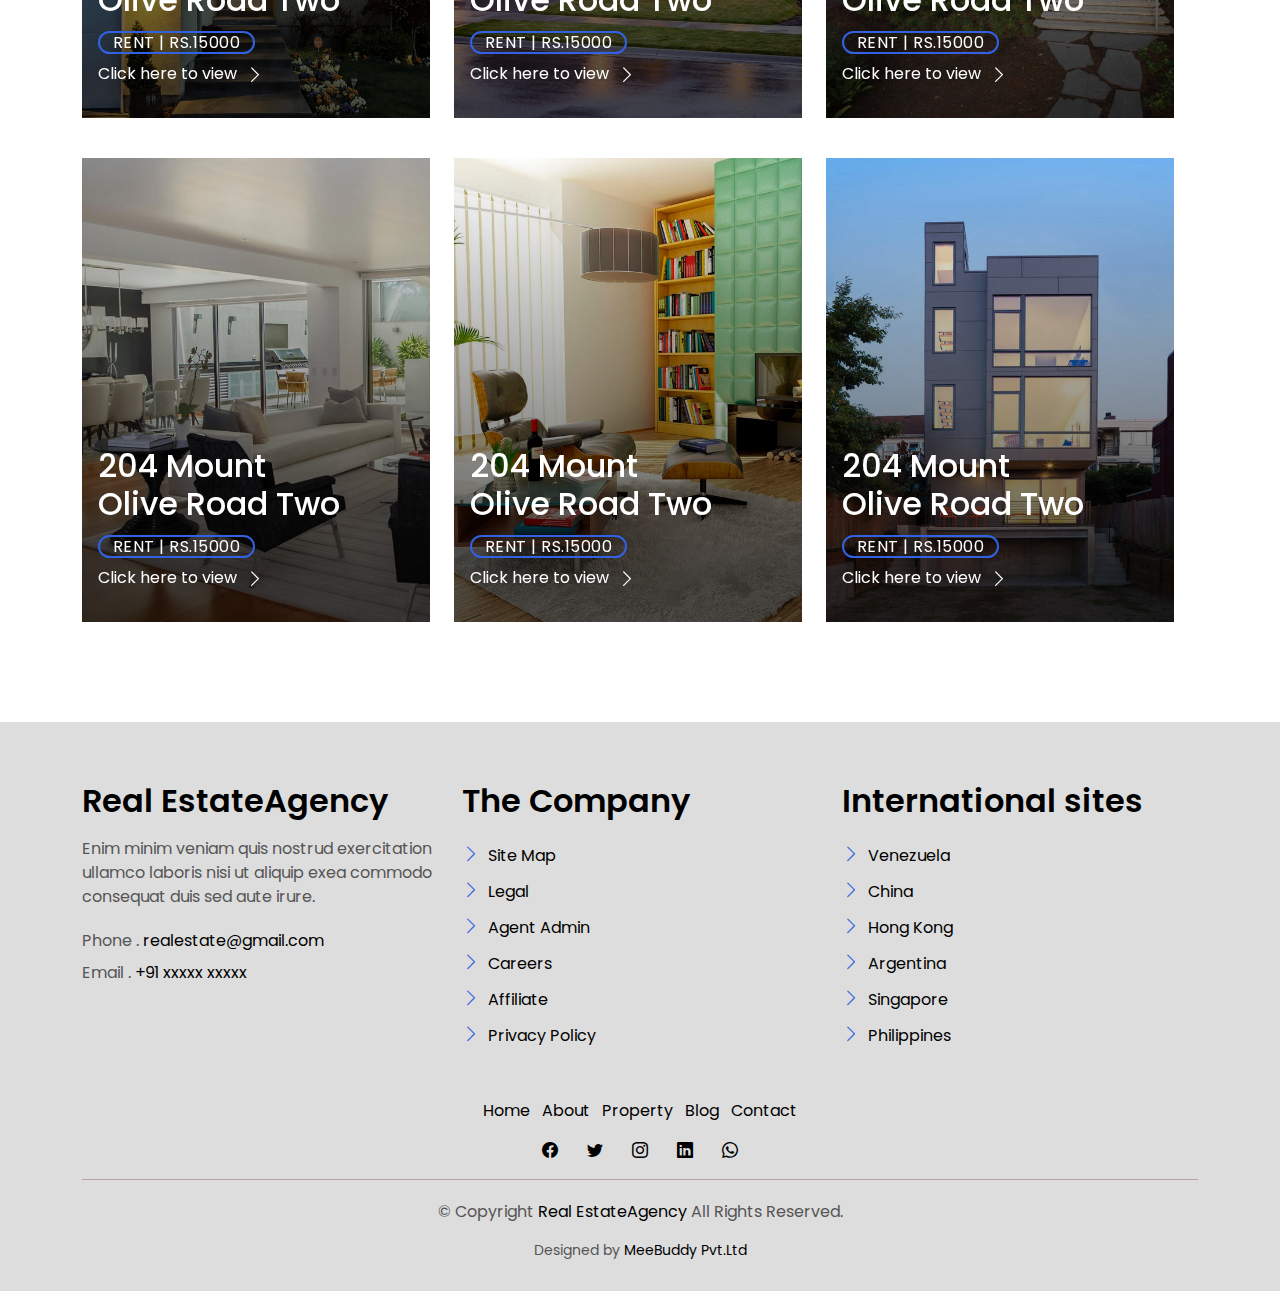
<file: agent-single.html>
<!DOCTYPE html>
<html lang="en">

<head>
  <meta charset="utf-8">
  <meta content="width=device-width, initial-scale=1.0" name="viewport">

  <title>Real EstateAgency Bootstrap Template - Agent Single</title>
  <meta content="" name="description">
  <meta content="" name="keywords">

  <!-- Favicons -->
  <link href="assets/img/favicon.png" rel="icon">
  <link href="assets/img/apple-touch-icon.png" rel="apple-touch-icon">

  <!-- Google Fonts -->
  <link href="https://fonts.googleapis.com/css?family=Poppins:300,400,500,600,700" rel="stylesheet">

  <!-- Vendor CSS Files -->
  <link href="assets/vendor/animate.css/animate.min.css" rel="stylesheet">
  <link href="assets/vendor/bootstrap/css/bootstrap.min.css" rel="stylesheet">
  <link href="assets/vendor/bootstrap-icons/bootstrap-icons.css" rel="stylesheet">
  <link href="assets/vendor/swiper/swiper-bundle.min.css" rel="stylesheet">

  <!-- Template Main CSS File -->
  <link href="assets/css/style.css" rel="stylesheet">

  <!-- =======================================================
  * Template Name: Real EstateAgency
  * Template URL: https://MeeBuddy Pvt.Ltd .com/real-estate-agency-bootstrap-template/
  * Updated: Mar 17 2024 with Bootstrap v5.3.3
  * Author: MeeBuddy Pvt.Ltd .com
  * License: https://MeeBuddy Pvt.Ltd .com/license/
  ======================================================== -->
</head>

<body>

  <!-- ======= Property Search Section ======= -->
  <div class="click-closed"></div>
  <!--/ Form Search Star /-->
  <div class="box-collapse">
    <div class="title-box-d">
      <h3 class="title-d">Search Property</h3>
    </div>
    <span class="close-box-collapse right-boxed bi bi-x"></span>
    <div class="box-collapse-wrap form">
      <form class="form-a">
        <div class="row">
          <div class="col-md-12 mb-2">
            <div class="form-group">
              <label class="pb-2" for="Type">Keyword</label>
              <input type="text" class="form-control form-control-lg form-control-a" placeholder="Keyword">
            </div>
          </div>
          <div class="col-md-6 mb-2">
            <div class="form-group mt-3">
              <label class="pb-2" for="Type">Type</label>
              <select class="form-control form-select form-control-a" id="Type">
                <option>All Type</option>
                <option>For Rent</option>
                <option>For Sale</option>
                <option>Open House</option>
              </select>
            </div>
          </div>
          <div class="col-md-6 mb-2">
            <div class="form-group mt-3">
              <label class="pb-2" for="city">City</label>
              <select class="form-control form-select form-control-a" id="city">
                <option>All City</option>
                <option>Alabama</option>
                <option>Arizona</option>
                <option>California</option>
                <option>Colorado</option>
              </select>
            </div>
          </div>
          <div class="col-md-6 mb-2">
            <div class="form-group mt-3">
              <label class="pb-2" for="bedrooms">Bedrooms</label>
              <select class="form-control form-select form-control-a" id="bedrooms">
                <option>Any</option>
                <option>01</option>
                <option>02</option>
                <option>03</option>
              </select>
            </div>
          </div>
          <div class="col-md-6 mb-2">
            <div class="form-group mt-3">
              <label class="pb-2" for="garages">Garages</label>
              <select class="form-control form-select form-control-a" id="garages">
                <option>Any</option>
                <option>01</option>
                <option>02</option>
                <option>03</option>
                <option>04</option>
              </select>
            </div>
          </div>
          <div class="col-md-6 mb-2">
            <div class="form-group mt-3">
              <label class="pb-2" for="bathrooms">Bathrooms</label>
              <select class="form-control form-select form-control-a" id="bathrooms">
                <option>Any</option>
                <option>01</option>
                <option>02</option>
                <option>03</option>
              </select>
            </div>
          </div>
          <div class="col-md-6 mb-2">
            <div class="form-group mt-3">
              <label class="pb-2" for="price">Min Price</label>
              <select class="form-control form-select form-control-a" id="price">
                <option>Unlimite</option>
                <option>$50,000</option>
                <option>$100,000</option>
                <option>$150,000</option>
                <option>$200,000</option>
              </select>
            </div>
          </div>
          <div class="col-md-12">
            <button type="submit" class="btn btn-b">Search Property</button>
          </div>
        </div>
      </form>
    </div>
  </div><!-- End Property Search Section -->>

  <!-- ======= Header/Navbar ======= -->
  <nav class="navbar navbar-default navbar-trans navbar-expand-lg fixed-top">
    <div class="container">
      <button class="navbar-toggler collapsed" type="button" data-bs-toggle="collapse" data-bs-target="#navbarDefault" aria-controls="navbarDefault" aria-expanded="false" aria-label="Toggle navigation">
        <span></span>
        <span></span>
        <span></span>
      </button>
      <a class="navbar-brand text-brand" href="index.html">Real Estate<span class="color-b">Agency</span></a>

      <div class="navbar-collapse collapse justify-content-center" id="navbarDefault">
        <ul class="navbar-nav">

          <li class="nav-item">
            <a class="nav-link " href="index.html">Home</a>
          </li>

          <li class="nav-item">
            <a class="nav-link " href="about.html">About</a>
          </li>

          <li class="nav-item">
            <a class="nav-link " href="property-grid.html">Property</a>
          </li>

          <li class="nav-item">
            <a class="nav-link " href="blog-grid.html">Blog</a>
          </li>

          <li class="nav-item dropdown">
            <a class="nav-link dropdown-toggle" href="#" id="navbarDropdown" role="button" data-bs-toggle="dropdown" aria-haspopup="true" aria-expanded="false">Pages</a>
            <div class="dropdown-menu">
              <a class="dropdown-item " href="property-single.html">Property Single</a>
              <a class="dropdown-item " href="blog-single.html">Blog Single</a>
              <a class="dropdown-item " href="agents-grid.html">Agents Grid</a>
              <a class="dropdown-item active" href="agent-single.html">Agent Single</a>
            </div>
          </li>
          <li class="nav-item">
            <a class="nav-link " href="contact.html">Contact</a>
          </li>
        </ul>
      </div>

      <button type="button" class="btn btn-b-n navbar-toggle-box navbar-toggle-box-collapse" data-bs-toggle="collapse" data-bs-target="#navbarTogglerDemo01">
        <i class="bi bi-search"></i>
      </button>

    </div>
  </nav><!-- End Header/Navbar -->

  <main id="main">

    <!-- ======= Intro Single ======= -->
    <section class="intro-single">
      <div class="container">
        <div class="row">
          <div class="col-md-12 col-lg-8">
            <div class="title-single-box">
              <h1 class="title-single">Margaret Stone</h1>
              <span class="color-text-a">Agent Immobiliari</span>
            </div>
          </div>
          <div class="col-md-12 col-lg-4">
            <nav aria-label="breadcrumb" class="breadcrumb-box d-flex justify-content-lg-end">
              <ol class="breadcrumb">
                <li class="breadcrumb-item">
                  <a href="#">Home</a>
                </li>
                <li class="breadcrumb-item">
                  <a href="#">Agents</a>
                </li>
                <li class="breadcrumb-item active" aria-current="page">
                  Margaret Stone
                </li>
              </ol>
            </nav>
          </div>
        </div>
      </div>
    </section><!-- End Intro Single -->

    <!-- ======= Agent Single ======= -->
    <section class="agent-single">
      <div class="container">
        <div class="row">
          <div class="col-sm-12">
            <div class="row">
              <div class="col-md-6">
                <div class="agent-avatar-box">
                  <img src="assets/img/agent-7.jpg" alt="" class="agent-avatar img-fluid">
                </div>
              </div>
              <div class="col-md-5 section-md-t3">
                <div class="agent-info-box">
                  <div class="agent-title">
                    <div class="title-box-d">
                      <h3 class="title-d">Margaret Stone
                        <br> Escala
                      </h3>
                    </div>
                  </div>
                  <div class="agent-content mb-3">
                    <p class="content-d color-text-a">
                      Sed porttitor lectus nibh. Praesent sapien massa, convallis a pellentesque nec, egestas non nisi.
                      Vivamus suscipit tortor
                      eget felis porttitor volutpat. Vivamus suscipit tortor eget felis porttitor volutpat.
                    </p>
                    <div class="info-agents color-a">
                      <p>
                        <strong>Phone: </strong>
                        <span class="color-text-a"> +91 xxxxx xxxxx</span>
                      </p>
                      <p>
                        <strong>Mobile: </strong>
                        <span class="color-text-a"> 999 123 456 789</span>
                      </p>
                      <p>
                        <strong>Email: </strong>
                        <span class="color-text-a"> agents@example.com</span>
                      </p>
                      <p>
                        <strong>skype: </strong>
                        <span class="color-text-a"> Margaret.Es</span>
                      </p>
                      <p>
                        <strong>Email: </strong>
                        <span class="color-text-a"> agents@example.com</span>
                      </p>
                    </div>
                  </div>
                  <div class="socials-footer">
                    <ul class="list-inline">
                      <li class="list-inline-item">
                        <a href="#" class="link-one">
                          <i class="bi bi-facebook" aria-hidden="true"></i>
                        </a>
                      </li>
                      <li class="list-inline-item">
                        <a href="#" class="link-one">
                          <i class="bi bi-twitter" aria-hidden="true"></i>
                        </a>
                      </li>
                      <li class="list-inline-item">
                        <a href="#" class="link-one">
                          <i class="bi bi-instagram" aria-hidden="true"></i>
                        </a>
                      </li>
                      <li class="list-inline-item">
                        <a href="#" class="link-one">
                          <i class="bi bi-linkedin" aria-hidden="true"></i>
                        </a>
                      </li>
                      <li class="list-inline-item">
                        <a href="#" class="link-one">
                          <i class="bi bi-whatsapp" aria-hidden="true"></i>
                        </a>
                      </li>
                    </ul>
                  </div>
                </div>
              </div>
            </div>
          </div>
          <div class="col-md-12 section-t8">
            <div class="title-box-d">
              <h3 class="title-d">My Properties (6)</h3>
            </div>
          </div>
          <div class="row property-grid grid">
            <div class="col-sm-12">
              <div class="grid-option">
                <form>
                  <select class="custom-select">
                    <option selected>All</option>
                    <option value="1">New to Old</option>
                    <option value="2">For Rent</option>
                    <option value="3">For Sale</option>
                  </select>
                </form>
              </div>
            </div>
            <div class="col-md-4">
              <div class="card-box-a card-shadow">
                <div class="img-box-a">
                  <img src="assets/img/property-1.jpg" alt="" class="img-a img-fluid">
                </div>
                <div class="card-overlay">
                  <div class="card-overlay-a-content">
                    <div class="card-header-a">
                      <h2 class="card-title-a">
                        <a href="#">204 Mount
                          <br /> Olive Road Two</a>
                      </h2>
                    </div>
                    <div class="card-body-a">
                      <div class="price-box d-flex">
                        <span class="price-a">rent | Rs.15000</span>
                      </div>
                      <a href="#" class="link-a">Click here to view
                        <span class="bi bi-chevron-right"></span>
                      </a>
                    </div>
                    <div class="card-footer-a">
                      <ul class="card-info d-flex justify-content-around">
                        <li>
                          <h4 class="card-info-title">Area</h4>
                          <span>340m
                            <sup>2</sup>
                          </span>
                        </li>
                        <li>
                          <h4 class="card-info-title">Beds</h4>
                          <span>2</span>
                        </li>
                        <li>
                          <h4 class="card-info-title">Baths</h4>
                          <span>4</span>
                        </li>
                        <li>
                          <h4 class="card-info-title">Garages</h4>
                          <span>1</span>
                        </li>
                      </ul>
                    </div>
                  </div>
                </div>
              </div>
            </div>
            <div class="col-md-4">
              <div class="card-box-a card-shadow">
                <div class="img-box-a">
                  <img src="assets/img/property-3.jpg" alt="" class="img-a img-fluid">
                </div>
                <div class="card-overlay">
                  <div class="card-overlay-a-content">
                    <div class="card-header-a">
                      <h2 class="card-title-a">
                        <a href="#">204 Mount
                          <br /> Olive Road Two</a>
                      </h2>
                    </div>
                    <div class="card-body-a">
                      <div class="price-box d-flex">
                        <span class="price-a">rent | Rs.15000</span>
                      </div>
                      <a href="#" class="link-a">Click here to view
                        <span class="bi bi-chevron-right"></span>
                      </a>
                    </div>
                    <div class="card-footer-a">
                      <ul class="card-info d-flex justify-content-around">
                        <li>
                          <h4 class="card-info-title">Area</h4>
                          <span>340m
                            <sup>2</sup>
                          </span>
                        </li>
                        <li>
                          <h4 class="card-info-title">Beds</h4>
                          <span>2</span>
                        </li>
                        <li>
                          <h4 class="card-info-title">Baths</h4>
                          <span>4</span>
                        </li>
                        <li>
                          <h4 class="card-info-title">Garages</h4>
                          <span>1</span>
                        </li>
                      </ul>
                    </div>
                  </div>
                </div>
              </div>
            </div>
            <div class="col-md-4">
              <div class="card-box-a card-shadow">
                <div class="img-box-a">
                  <img src="assets/img/property-6.jpg" alt="" class="img-a img-fluid">
                </div>
                <div class="card-overlay">
                  <div class="card-overlay-a-content">
                    <div class="card-header-a">
                      <h2 class="card-title-a">
                        <a href="#">204 Mount
                          <br /> Olive Road Two</a>
                      </h2>
                    </div>
                    <div class="card-body-a">
                      <div class="price-box d-flex">
                        <span class="price-a">rent | Rs.15000</span>
                      </div>
                      <a href="#" class="link-a">Click here to view
                        <span class="bi bi-chevron-right"></span>
                      </a>
                    </div>
                    <div class="card-footer-a">
                      <ul class="card-info d-flex justify-content-around">
                        <li>
                          <h4 class="card-info-title">Area</h4>
                          <span>340m
                            <sup>2</sup>
                          </span>
                        </li>
                        <li>
                          <h4 class="card-info-title">Beds</h4>
                          <span>2</span>
                        </li>
                        <li>
                          <h4 class="card-info-title">Baths</h4>
                          <span>4</span>
                        </li>
                        <li>
                          <h4 class="card-info-title">Garages</h4>
                          <span>1</span>
                        </li>
                      </ul>
                    </div>
                  </div>
                </div>
              </div>
            </div>
            <div class="col-md-4">
              <div class="card-box-a card-shadow">
                <div class="img-box-a">
                  <img src="assets/img/property-7.jpg" alt="" class="img-a img-fluid">
                </div>
                <div class="card-overlay">
                  <div class="card-overlay-a-content">
                    <div class="card-header-a">
                      <h2 class="card-title-a">
                        <a href="#">204 Mount
                          <br /> Olive Road Two</a>
                      </h2>
                    </div>
                    <div class="card-body-a">
                      <div class="price-box d-flex">
                        <span class="price-a">rent | Rs.15000</span>
                      </div>
                      <a href="#" class="link-a">Click here to view
                        <span class="bi bi-chevron-right"></span>
                      </a>
                    </div>
                    <div class="card-footer-a">
                      <ul class="card-info d-flex justify-content-around">
                        <li>
                          <h4 class="card-info-title">Area</h4>
                          <span>340m
                            <sup>2</sup>
                          </span>
                        </li>
                        <li>
                          <h4 class="card-info-title">Beds</h4>
                          <span>2</span>
                        </li>
                        <li>
                          <h4 class="card-info-title">Baths</h4>
                          <span>4</span>
                        </li>
                        <li>
                          <h4 class="card-info-title">Garages</h4>
                          <span>1</span>
                        </li>
                      </ul>
                    </div>
                  </div>
                </div>
              </div>
            </div>
            <div class="col-md-4">
              <div class="card-box-a card-shadow">
                <div class="img-box-a">
                  <img src="assets/img/property-8.jpg" alt="" class="img-a img-fluid">
                </div>
                <div class="card-overlay">
                  <div class="card-overlay-a-content">
                    <div class="card-header-a">
                      <h2 class="card-title-a">
                        <a href="#">204 Mount
                          <br /> Olive Road Two</a>
                      </h2>
                    </div>
                    <div class="card-body-a">
                      <div class="price-box d-flex">
                        <span class="price-a">rent | Rs.15000</span>
                      </div>
                      <a href="#" class="link-a">Click here to view
                        <span class="bi bi-chevron-right"></span>
                      </a>
                    </div>
                    <div class="card-footer-a">
                      <ul class="card-info d-flex justify-content-around">
                        <li>
                          <h4 class="card-info-title">Area</h4>
                          <span>340m
                            <sup>2</sup>
                          </span>
                        </li>
                        <li>
                          <h4 class="card-info-title">Beds</h4>
                          <span>2</span>
                        </li>
                        <li>
                          <h4 class="card-info-title">Baths</h4>
                          <span>4</span>
                        </li>
                        <li>
                          <h4 class="card-info-title">Garages</h4>
                          <span>1</span>
                        </li>
                      </ul>
                    </div>
                  </div>
                </div>
              </div>
            </div>
            <div class="col-md-4">
              <div class="card-box-a card-shadow">
                <div class="img-box-a">
                  <img src="assets/img/property-10.jpg" alt="" class="img-a img-fluid">
                </div>
                <div class="card-overlay">
                  <div class="card-overlay-a-content">
                    <div class="card-header-a">
                      <h2 class="card-title-a">
                        <a href="#">204 Mount
                          <br /> Olive Road Two</a>
                      </h2>
                    </div>
                    <div class="card-body-a">
                      <div class="price-box d-flex">
                        <span class="price-a">rent | Rs.15000</span>
                      </div>
                      <a href="#" class="link-a">Click here to view
                        <span class="bi bi-chevron-right"></span>
                      </a>
                    </div>
                    <div class="card-footer-a">
                      <ul class="card-info d-flex justify-content-around">
                        <li>
                          <h4 class="card-info-title">Area</h4>
                          <span>340m
                            <sup>2</sup>
                          </span>
                        </li>
                        <li>
                          <h4 class="card-info-title">Beds</h4>
                          <span>2</span>
                        </li>
                        <li>
                          <h4 class="card-info-title">Baths</h4>
                          <span>4</span>
                        </li>
                        <li>
                          <h4 class="card-info-title">Garages</h4>
                          <span>1</span>
                        </li>
                      </ul>
                    </div>
                  </div>
                </div>
              </div>
            </div>
          </div>
        </div>
      </div>
    </section><!-- End Agent Single -->

  </main><!-- End #main -->

  <!-- ======= Footer ======= -->
  <section class="section-footer">
    <div class="container">
      <div class="row">
        <div class="col-sm-12 col-md-4">
          <div class="widget-a">
            <div class="w-header-a">
              <h3 class="w-title-a text-brand">Real EstateAgency</h3>
            </div>
            <div class="w-body-a">
              <p class="w-text-a color-text-a">
                Enim minim veniam quis nostrud exercitation ullamco laboris nisi ut aliquip exea commodo consequat duis
                sed aute irure.
              </p>
            </div>
            <div class="w-footer-a">
              <ul class="list-unstyled">
                <li class="color-a">
                  <span class="color-text-a">Phone .</span> realestate@gmail.com
                </li>
                <li class="color-a">
                  <span class="color-text-a">Email .</span> +91 xxxxx xxxxx
                </li>
              </ul>
            </div>
          </div>
        </div>
        <div class="col-sm-12 col-md-4 section-md-t3">
          <div class="widget-a">
            <div class="w-header-a">
              <h3 class="w-title-a text-brand">The Company</h3>
            </div>
            <div class="w-body-a">
              <div class="w-body-a">
                <ul class="list-unstyled">
                  <li class="item-list-a">
                    <i class="bi bi-chevron-right"></i> <a href="#">Site Map</a>
                  </li>
                  <li class="item-list-a">
                    <i class="bi bi-chevron-right"></i> <a href="#">Legal</a>
                  </li>
                  <li class="item-list-a">
                    <i class="bi bi-chevron-right"></i> <a href="#">Agent Admin</a>
                  </li>
                  <li class="item-list-a">
                    <i class="bi bi-chevron-right"></i> <a href="#">Careers</a>
                  </li>
                  <li class="item-list-a">
                    <i class="bi bi-chevron-right"></i> <a href="#">Affiliate</a>
                  </li>
                  <li class="item-list-a">
                    <i class="bi bi-chevron-right"></i> <a href="#">Privacy Policy</a>
                  </li>
                </ul>
              </div>
            </div>
          </div>
        </div>
        <div class="col-sm-12 col-md-4 section-md-t3">
          <div class="widget-a">
            <div class="w-header-a">
              <h3 class="w-title-a text-brand">International sites</h3>
            </div>
            <div class="w-body-a">
              <ul class="list-unstyled">
                <li class="item-list-a">
                  <i class="bi bi-chevron-right"></i> <a href="#">Venezuela</a>
                </li>
                <li class="item-list-a">
                  <i class="bi bi-chevron-right"></i> <a href="#">China</a>
                </li>
                <li class="item-list-a">
                  <i class="bi bi-chevron-right"></i> <a href="#">Hong Kong</a>
                </li>
                <li class="item-list-a">
                  <i class="bi bi-chevron-right"></i> <a href="#">Argentina</a>
                </li>
                <li class="item-list-a">
                  <i class="bi bi-chevron-right"></i> <a href="#">Singapore</a>
                </li>
                <li class="item-list-a">
                  <i class="bi bi-chevron-right"></i> <a href="#">Philippines</a>
                </li>
              </ul>
            </div>
          </div>
        </div>
      </div>
    </div>
  </section>
  <footer>
    <div class="container">
      <div class="row">
        <div class="col-md-12">
          <nav class="nav-footer">
            <ul class="list-inline">
              <li class="list-inline-item">
                <a href="index.html">Home</a>
              </li>
              <li class="list-inline-item">
                <a href="about.html">About</a>
              </li>
              <li class="list-inline-item">
                <a href="property-grid.html">Property</a>
              </li>
              <li class="list-inline-item">
                <a href="blog-grid.html">Blog</a>
              </li>
              <li class="list-inline-item">
                <a href="contact.html">Contact</a>
              </li>
            </ul>
          </nav>
          <div class="socials-a">
            <ul class="list-inline">
              <li class="list-inline-item">
                <a href="https://www.facebook.com/">
                  <i class="bi bi-facebook" aria-hidden="true"></i>
                </a>
              </li>
              <li class="list-inline-item">
                <a href="https://x.com/">
                  <i class="bi bi-twitter" aria-hidden="true"></i>
                </a>
              </li>
              <li class="list-inline-item">
                <a href="https://www.instagram.com/">
                  <i class="bi bi-instagram" aria-hidden="true"></i>
                </a>
              </li>
              <li class="list-inline-item">
                <a href="https://in.linkedin.com/">
                  <i class="bi bi-linkedin" aria-hidden="true"></i>
                </a>
              </li>
              <li class="list-inline-item">
                <a href="#" class="link-one">
                  <i class="bi bi-whatsapp" aria-hidden="true"></i>
                </a>
              </li>
            </ul>
          </div>
          <div class="copyright-footer">
            <p class="copyright color-text-a">
              &copy; Copyright
              <span class="color-a">Real EstateAgency</span> All Rights Reserved.
            </p>
          </div>
          <div class="credits">
            <!--
            All the links in the footer should remain intact.
            You can delete the links only if you purchased the pro version.
            Licensing information: https://MeeBuddy Pvt.Ltd .com/license/
            Purchase the pro version with working PHP/AJAX contact form: https://MeeBuddy Pvt.Ltd .com/buy/?theme=Real EstateAgency
          -->
            Designed by <a href="https://MeeBuddy Pvt.Ltd .com/">MeeBuddy Pvt.Ltd </a>
          </div>
        </div>
      </div>
    </div>
  </footer><!-- End  Footer -->

  <div id="preloader"></div>
  <a href="#" class="back-to-top d-flex align-items-center justify-content-center"><i class="bi bi-arrow-up-short"></i></a>

  <!-- Vendor JS Files -->
  <script src="assets/vendor/bootstrap/js/bootstrap.bundle.min.js"></script>
  <script src="assets/vendor/swiper/swiper-bundle.min.js"></script>
  <script src="assets/vendor/php-email-form/validate.js"></script>

  <!-- Template Main JS File -->
  <script src="assets/js/main.js"></script>

</body>

</html>
</file>
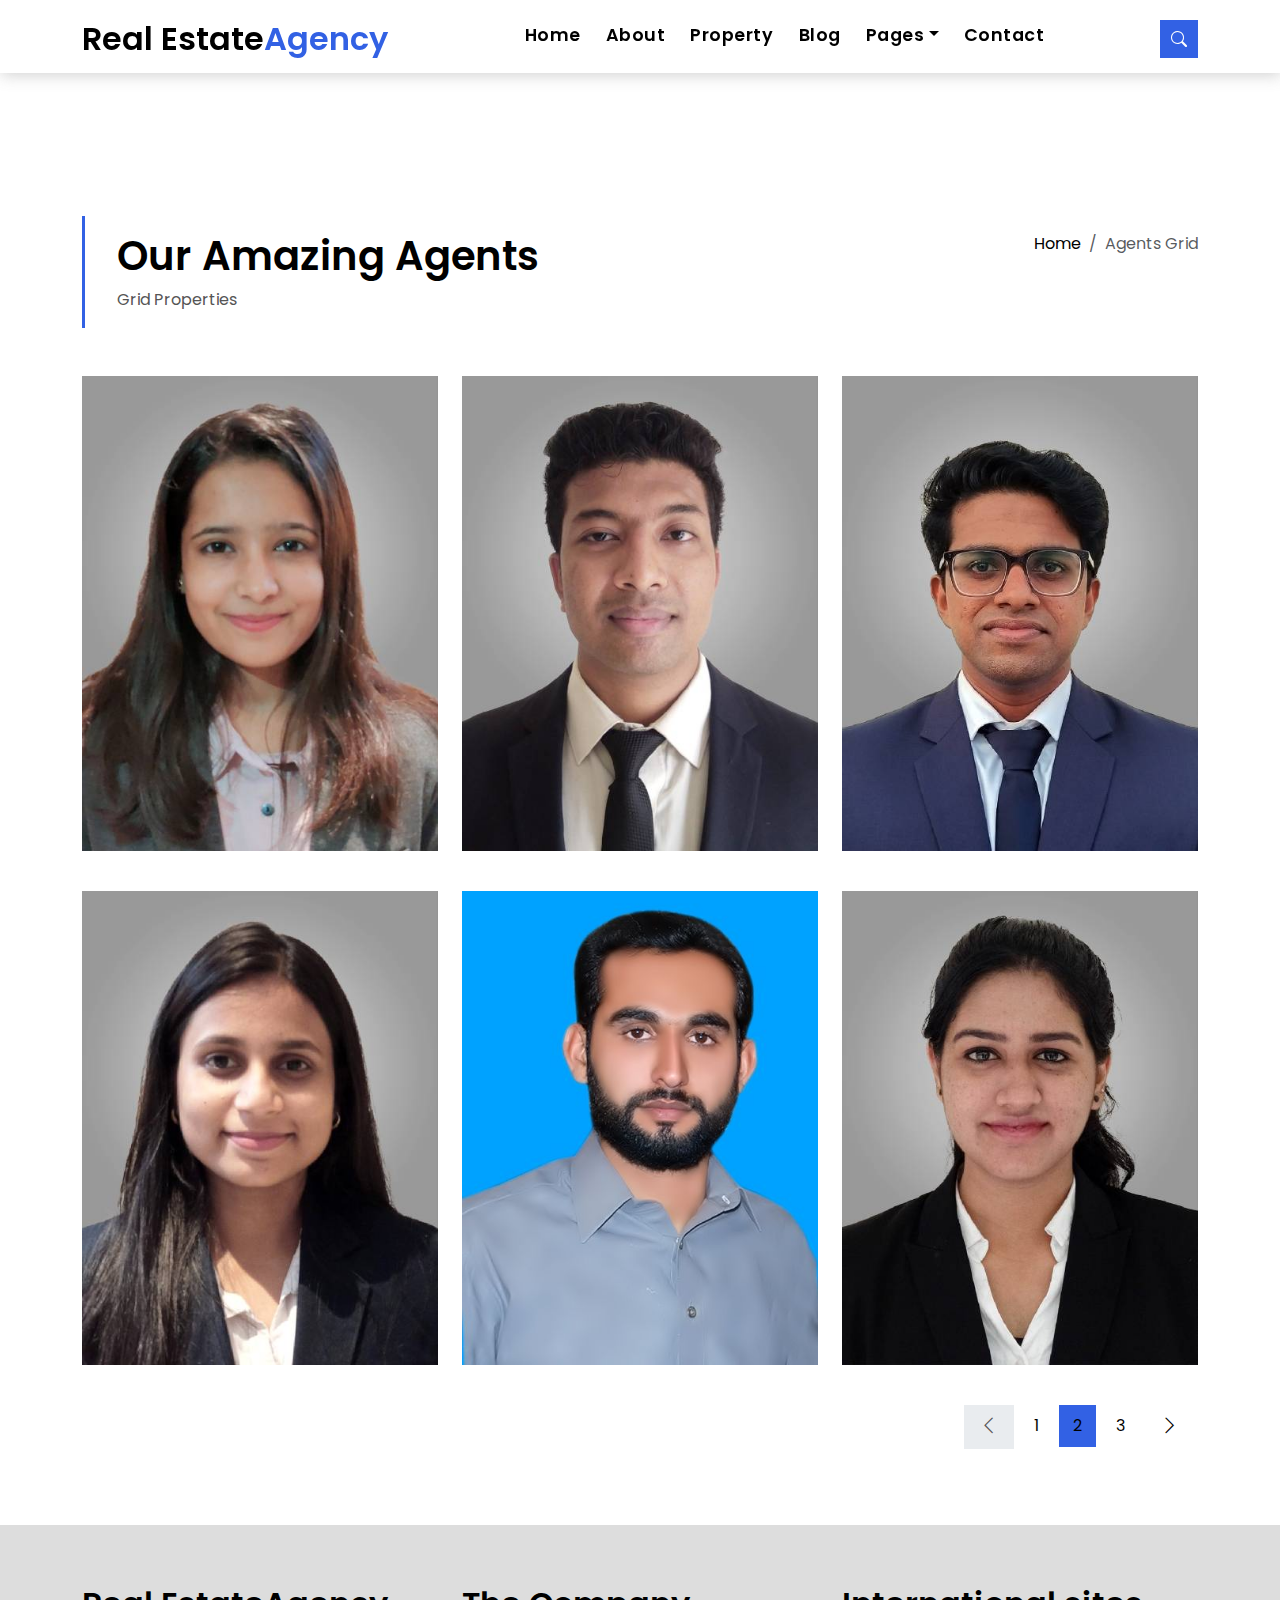
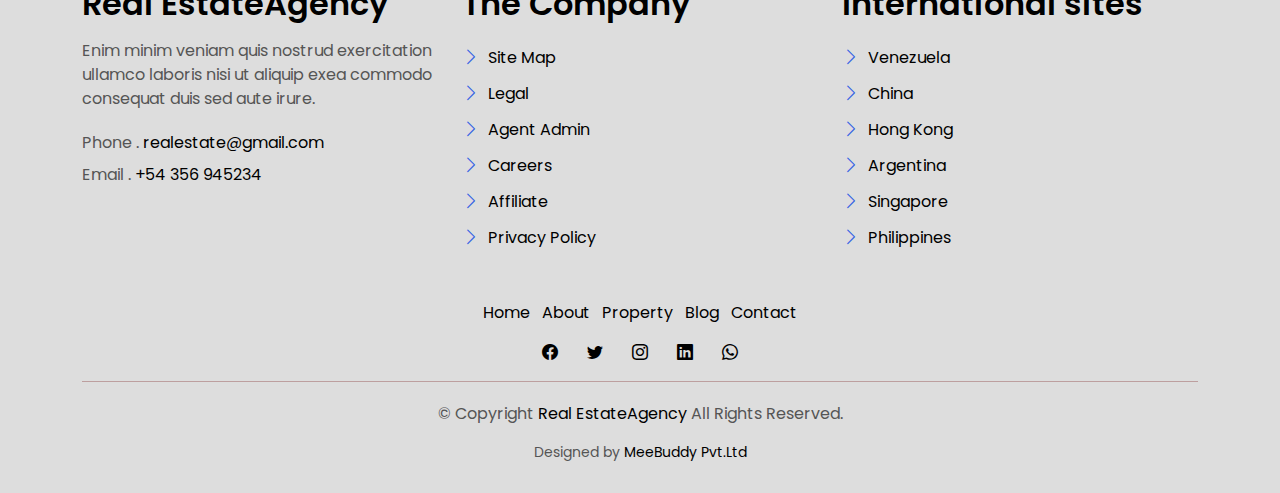
<file: agents-grid.html>
<!DOCTYPE html>
<html lang="en">

<head>
  <meta charset="utf-8">
  <meta content="width=device-width, initial-scale=1.0" name="viewport">

  <title>Real EstateAgency Bootstrap Template - Index</title>
  <meta content="" name="description">
  <meta content="" name="keywords">

  <!-- Favicons -->
  <link href="assets/img/favicon.png" rel="icon">
  <link href="assets/img/apple-touch-icon.png" rel="apple-touch-icon">

  <!-- Google Fonts -->
  <link href="https://fonts.googleapis.com/css?family=Poppins:300,400,500,600,700" rel="stylesheet">

  <!-- Vendor CSS Files -->
  <link href="assets/vendor/animate.css/animate.min.css" rel="stylesheet">
  <link href="assets/vendor/bootstrap/css/bootstrap.min.css" rel="stylesheet">
  <link href="assets/vendor/bootstrap-icons/bootstrap-icons.css" rel="stylesheet">
  <link href="assets/vendor/swiper/swiper-bundle.min.css" rel="stylesheet">

  <!-- Template Main CSS File -->
  <link href="assets/css/style.css" rel="stylesheet">

  <!-- =======================================================
  * Template Name: Real EstateAgency
  * Template URL: https://MeeBuddy Pvt.Ltd .com/real-estate-agency-bootstrap-template/
  * Updated: Mar 17 2024 with Bootstrap v5.3.3
  * Author: MeeBuddy Pvt.Ltd .com
  * License: https://MeeBuddy Pvt.Ltd .com/license/
  ======================================================== -->
</head>

<body>

  <!-- ======= Property Search Section ======= -->
  <div class="click-closed"></div>
  <!--/ Form Search Star /-->
  <div class="box-collapse">
    <div class="title-box-d">
      <h3 class="title-d">Search Property</h3>
    </div>
    <span class="close-box-collapse right-boxed bi bi-x"></span>
    <div class="box-collapse-wrap form">
      <form class="form-a">
        <div class="row">
          <div class="col-md-12 mb-2">
            <div class="form-group">
              <label class="pb-2" for="Type">Keyword</label>
              <input type="text" class="form-control form-control-lg form-control-a" placeholder="Keyword">
            </div>
          </div>
          <div class="col-md-6 mb-2">
            <div class="form-group mt-3">
              <label class="pb-2" for="Type">Type</label>
              <select class="form-control form-select form-control-a" id="Type">
                <option>All Type</option>
                <option>For Rent</option>
                <option>For Sale</option>
                <option>Open House</option>
              </select>
            </div>
          </div>
          <div class="col-md-6 mb-2">
            <div class="form-group mt-3">
              <label class="pb-2" for="city">City</label>
              <select class="form-control form-select form-control-a" id="city">
                <option>All City</option>
                <option>Alabama</option>
                <option>Arizona</option>
                <option>California</option>
                <option>Colorado</option>
              </select>
            </div>
          </div>
          <div class="col-md-6 mb-2">
            <div class="form-group mt-3">
              <label class="pb-2" for="bedrooms">Bedrooms</label>
              <select class="form-control form-select form-control-a" id="bedrooms">
                <option>Any</option>
                <option>01</option>
                <option>02</option>
                <option>03</option>
              </select>
            </div>
          </div>
          <div class="col-md-6 mb-2">
            <div class="form-group mt-3">
              <label class="pb-2" for="garages">Garages</label>
              <select class="form-control form-select form-control-a" id="garages">
                <option>Any</option>
                <option>01</option>
                <option>02</option>
                <option>03</option>
                <option>04</option>
              </select>
            </div>
          </div>
          <div class="col-md-6 mb-2">
            <div class="form-group mt-3">
              <label class="pb-2" for="bathrooms">Bathrooms</label>
              <select class="form-control form-select form-control-a" id="bathrooms">
                <option>Any</option>
                <option>01</option>
                <option>02</option>
                <option>03</option>
              </select>
            </div>
          </div>
          <div class="col-md-6 mb-2">
            <div class="form-group mt-3">
              <label class="pb-2" for="price">Min Price</label>
              <select class="form-control form-select form-control-a" id="price">
                <option>Unlimite</option>
                <option>$50,000</option>
                <option>$100,000</option>
                <option>$150,000</option>
                <option>$200,000</option>
              </select>
            </div>
          </div>
          <div class="col-md-12">
            <button type="submit" class="btn btn-b">Search Property</button>
          </div>
        </div>
      </form>
    </div>
  </div><!-- End Property Search Section -->>

  <!-- ======= Header/Navbar ======= -->
  <nav class="navbar navbar-default navbar-trans navbar-expand-lg fixed-top">
    <div class="container">
      <button class="navbar-toggler collapsed" type="button" data-bs-toggle="collapse" data-bs-target="#navbarDefault" aria-controls="navbarDefault" aria-expanded="false" aria-label="Toggle navigation">
        <span></span>
        <span></span>
        <span></span>
      </button>
      <a class="navbar-brand text-brand" href="index.html">Real Estate<span class="color-b">Agency</span></a>

      <div class="navbar-collapse collapse justify-content-center" id="navbarDefault">
        <ul class="navbar-nav">

          <li class="nav-item">
            <a class="nav-link " href="index.html">Home</a>
          </li>

          <li class="nav-item">
            <a class="nav-link " href="about.html">About</a>
          </li>

          <li class="nav-item">
            <a class="nav-link " href="property-grid.html">Property</a>
          </li>

          <li class="nav-item">
            <a class="nav-link " href="blog-grid.html">Blog</a>
          </li>

          <li class="nav-item dropdown">
            <a class="nav-link dropdown-toggle" href="#" id="navbarDropdown" role="button" data-bs-toggle="dropdown" aria-haspopup="true" aria-expanded="false">Pages</a>
            <div class="dropdown-menu">
              <a class="dropdown-item " href="property-single.html">Property Single</a>
              <a class="dropdown-item " href="blog-single.html">Blog Single</a>
              <a class="dropdown-item active" href="agents-grid.html">Agents Grid</a>
              <a class="dropdown-item " href="agent-single.html">Agent Single</a>
            </div>
          </li>
          <li class="nav-item">
            <a class="nav-link " href="contact.html">Contact</a>
          </li>
        </ul>
      </div>

      <button type="button" class="btn btn-b-n navbar-toggle-box navbar-toggle-box-collapse" data-bs-toggle="collapse" data-bs-target="#navbarTogglerDemo01">
        <i class="bi bi-search"></i>
      </button>

    </div>
  </nav><!-- End Header/Navbar -->

  <main id="main">
    <!-- =======Intro Single ======= -->
    <section class="intro-single">
      <div class="container">
        <div class="row">
          <div class="col-md-12 col-lg-8">
            <div class="title-single-box">
              <h1 class="title-single">Our Amazing Agents</h1>
              <span class="color-text-a">Grid Properties</span>
            </div>
          </div>
          <div class="col-md-12 col-lg-4">
            <nav aria-label="breadcrumb" class="breadcrumb-box d-flex justify-content-lg-end">
              <ol class="breadcrumb">
                <li class="breadcrumb-item">
                  <a href="#">Home</a>
                </li>
                <li class="breadcrumb-item active" aria-current="page">
                  Agents Grid
                </li>
              </ol>
            </nav>
          </div>
        </div>
      </div>
    </section><!-- End Intro Single-->

    <!-- ======= Agents Grid ======= -->
    <section class="agents-grid grid">
      <div class="container">
        <div class="row">
          <div class="col-md-4">
            <div class="card-box-d">
              <div class="card-img-d">
                <img src="assets/img/agent-4.jpg" alt="" class="img-d img-fluid">
              </div>
              <div class="card-overlay card-overlay-hover">
                <div class="card-header-d">
                  <div class="card-title-d align-self-center">
                    <h3 class="title-d">
                      <a href="#" class="link-two">Margaret Sotillo
                        <br> Escala</a>
                    </h3>
                  </div>
                </div>
                <div class="card-body-d">
                  <p class="content-d color-text-a">
                    Sed porttitor lectus nibh, Cras ultricies ligula sed magna dictum porta two.
                  </p>
                  <div class="info-agents color-a">
                    <p>
                      <strong>Phone: </strong> +54 356 945234
                    </p>
                    <p>
                      <strong>Email: </strong> agents@example.com
                    </p>
                  </div>
                </div>
                <div class="card-footer-d">
                  <div class="socials-footer d-flex justify-content-center">
                    <ul class="list-inline">
                      <li class="list-inline-item">
                        <a href="#" class="link-one">
                          <i class="bi bi-facebook" aria-hidden="true"></i>
                        </a>
                      </li>
                      <li class="list-inline-item">
                        <a href="#" class="link-one">
                          <i class="bi bi-twitter" aria-hidden="true"></i>
                        </a>
                      </li>
                      <li class="list-inline-item">
                        <a href="#" class="link-one">
                          <i class="bi bi-instagram" aria-hidden="true"></i>
                        </a>
                      </li>
                      <li class="list-inline-item">
                        <a href="#" class="link-one">
                          <i class="bi bi-linkedin" aria-hidden="true"></i>
                        </a>
                      </li>
                      <li class="list-inline-item">
                        <a href="#" class="link-one">
                          <i class="bi bi-whatsapp" aria-hidden="true"></i>
                        </a>
                      </li>
                    </ul>
                  </div>
                </div>
              </div>
            </div>
          </div>
          <div class="col-md-4">
            <div class="card-box-d">
              <div class="card-img-d">
                <img src="assets/img/agent-2.jpg" alt="" class="img-d img-fluid">
              </div>
              <div class="card-overlay card-overlay-hover">
                <div class="card-header-d">
                  <div class="card-title-d align-self-center">
                    <h3 class="title-d">
                      <a href="#" class="link-two">Margaret Sotillo
                        <br> Escala</a>
                    </h3>
                  </div>
                </div>
                <div class="card-body-d">
                  <p class="content-d color-text-a">
                    Sed porttitor lectus nibh, Cras ultricies ligula sed magna dictum porta two.
                  </p>
                  <div class="info-agents color-a">
                    <p>
                      <strong>Phone: </strong> +54 356 945234
                    </p>
                    <p>
                      <strong>Email: </strong> agents@example.com
                    </p>
                  </div>
                </div>
                <div class="card-footer-d">
                  <div class="socials-footer d-flex justify-content-center">
                    <ul class="list-inline">
                      <li class="list-inline-item">
                        <a href="#" class="link-one">
                          <i class="bi bi-facebook" aria-hidden="true"></i>
                        </a>
                      </li>
                      <li class="list-inline-item">
                        <a href="#" class="link-one">
                          <i class="bi bi-twitter" aria-hidden="true"></i>
                        </a>
                      </li>
                      <li class="list-inline-item">
                        <a href="#" class="link-one">
                          <i class="bi bi-instagram" aria-hidden="true"></i>
                        </a>
                      </li>
                      <li class="list-inline-item">
                        <a href="#" class="link-one">
                          <i class="bi bi-linkedin" aria-hidden="true"></i>
                        </a>
                      </li>
                      <li class="list-inline-item">
                        <a href="#" class="link-one">
                          <i class="bi bi-whatsapp" aria-hidden="true"></i>
                        </a>
                      </li>
                    </ul>
                  </div>
                </div>
              </div>
            </div>
          </div>
          <div class="col-md-4">
            <div class="card-box-d">
              <div class="card-img-d">
                <img src="assets/img/agent-3.jpg" alt="" class="img-d img-fluid">
              </div>
              <div class="card-overlay card-overlay-hover">
                <div class="card-header-d">
                  <div class="card-title-d align-self-center">
                    <h3 class="title-d">
                      <a href="#" class="link-two">Margaret Sotillo
                        <br> Escala</a>
                    </h3>
                  </div>
                </div>
                <div class="card-body-d">
                  <p class="content-d color-text-a">
                    Sed porttitor lectus nibh, Cras ultricies ligula sed magna dictum porta two.
                  </p>
                  <div class="info-agents color-a">
                    <p>
                      <strong>Phone: </strong> +54 356 945234
                    </p>
                    <p>
                      <strong>Email: </strong> agents@example.com
                    </p>
                  </div>
                </div>
                <div class="card-footer-d">
                  <div class="socials-footer d-flex justify-content-center">
                    <ul class="list-inline">
                      <li class="list-inline-item">
                        <a href="#" class="link-one">
                          <i class="bi bi-facebook" aria-hidden="true"></i>
                        </a>
                      </li>
                      <li class="list-inline-item">
                        <a href="#" class="link-one">
                          <i class="bi bi-twitter" aria-hidden="true"></i>
                        </a>
                      </li>
                      <li class="list-inline-item">
                        <a href="#" class="link-one">
                          <i class="bi bi-instagram" aria-hidden="true"></i>
                        </a>
                      </li>
                      <li class="list-inline-item">
                        <a href="#" class="link-one">
                          <i class="bi bi-linkedin" aria-hidden="true"></i>
                        </a>
                      </li>
                      <li class="list-inline-item">
                        <a href="#" class="link-one">
                          <i class="bi bi-whatsapp" aria-hidden="true"></i>
                        </a>
                      </li>
                    </ul>
                  </div>
                </div>
              </div>
            </div>
          </div>
          <div class="col-md-4">
            <div class="card-box-d">
              <div class="card-img-d">
                <img src="assets/img/agent-5.jpg" alt="" class="img-d img-fluid">
              </div>
              <div class="card-overlay card-overlay-hover">
                <div class="card-header-d">
                  <div class="card-title-d align-self-center">
                    <h3 class="title-d">
                      <a href="#" class="link-two">Margaret Sotillo
                        <br> Escala</a>
                    </h3>
                  </div>
                </div>
                <div class="card-body-d">
                  <p class="content-d color-text-a">
                    Sed porttitor lectus nibh, Cras ultricies ligula sed magna dictum porta two.
                  </p>
                  <div class="info-agents color-a">
                    <p>
                      <strong>Phone: </strong> +54 356 945234
                    </p>
                    <p>
                      <strong>Email: </strong> agents@example.com
                    </p>
                  </div>
                </div>
                <div class="card-footer-d">
                  <div class="socials-footer d-flex justify-content-center">
                    <ul class="list-inline">
                      <li class="list-inline-item">
                        <a href="#" class="link-one">
                          <i class="bi bi-facebook" aria-hidden="true"></i>
                        </a>
                      </li>
                      <li class="list-inline-item">
                        <a href="#" class="link-one">
                          <i class="bi bi-twitter" aria-hidden="true"></i>
                        </a>
                      </li>
                      <li class="list-inline-item">
                        <a href="#" class="link-one">
                          <i class="bi bi-instagram" aria-hidden="true"></i>
                        </a>
                      </li>
                      <li class="list-inline-item">
                        <a href="#" class="link-one">
                          <i class="bi bi-linkedin" aria-hidden="true"></i>
                        </a>
                      </li>
                      <li class="list-inline-item">
                        <a href="#" class="link-one">
                          <i class="bi bi-whatsapp" aria-hidden="true"></i>
                        </a>
                      </li>
                    </ul>
                  </div>
                </div>
              </div>
            </div>
          </div>
          <div class="col-md-4">
            <div class="card-box-d">
              <div class="card-img-d">
                <img src="assets/img/agent-1.jpg" alt="" class="img-d img-fluid">
              </div>
              <div class="card-overlay card-overlay-hover">
                <div class="card-header-d">
                  <div class="card-title-d align-self-center">
                    <h3 class="title-d">
                      <a href="#" class="link-two">Margaret Sotillo
                        <br> Escala</a>
                    </h3>
                  </div>
                </div>
                <div class="card-body-d">
                  <p class="content-d color-text-a">
                    Sed porttitor lectus nibh, Cras ultricies ligula sed magna dictum porta two.
                  </p>
                  <div class="info-agents color-a">
                    <p>
                      <strong>Phone: </strong> +54 356 945234
                    </p>
                    <p>
                      <strong>Email: </strong> agents@example.com
                    </p>
                  </div>
                </div>
                <div class="card-footer-d">
                  <div class="socials-footer d-flex justify-content-center">
                    <ul class="list-inline">
                      <li class="list-inline-item">
                        <a href="#" class="link-one">
                          <i class="bi bi-facebook" aria-hidden="true"></i>
                        </a>
                      </li>
                      <li class="list-inline-item">
                        <a href="#" class="link-one">
                          <i class="bi bi-twitter" aria-hidden="true"></i>
                        </a>
                      </li>
                      <li class="list-inline-item">
                        <a href="#" class="link-one">
                          <i class="bi bi-instagram" aria-hidden="true"></i>
                        </a>
                      </li>
                      <li class="list-inline-item">
                        <a href="#" class="link-one">
                          <i class="bi bi-linkedin" aria-hidden="true"></i>
                        </a>
                      </li>
                      <li class="list-inline-item">
                        <a href="#" class="link-one">
                          <i class="bi bi-whatsapp" aria-hidden="true"></i>
                        </a>
                      </li>
                    </ul>
                  </div>
                </div>
              </div>
            </div>
          </div>
          <div class="col-md-4">
            <div class="card-box-d">
              <div class="card-img-d">
                <img src="assets/img/agent-6.jpg" alt="" class="img-d img-fluid">
              </div>
              <div class="card-overlay card-overlay-hover">
                <div class="card-header-d">
                  <div class="card-title-d align-self-center">
                    <h3 class="title-d">
                      <a href="#" class="link-two">Margaret Sotillo
                        <br> Escala</a>
                    </h3>
                  </div>
                </div>
                <div class="card-body-d">
                  <p class="content-d color-text-a">
                    Sed porttitor lectus nibh, Cras ultricies ligula sed magna dictum porta two.
                  </p>
                  <div class="info-agents color-a">
                    <p>
                      <strong>Phone: </strong> +54 356 945234
                    </p>
                    <p>
                      <strong>Email: </strong> agents@example.com
                    </p>
                  </div>
                </div>
                <div class="card-footer-d">
                  <div class="socials-footer d-flex justify-content-center">
                    <ul class="list-inline">
                      <li class="list-inline-item">
                        <a href="#" class="link-one">
                          <i class="bi bi-facebook" aria-hidden="true"></i>
                        </a>
                      </li>
                      <li class="list-inline-item">
                        <a href="#" class="link-one">
                          <i class="bi bi-twitter" aria-hidden="true"></i>
                        </a>
                      </li>
                      <li class="list-inline-item">
                        <a href="#" class="link-one">
                          <i class="bi bi-instagram" aria-hidden="true"></i>
                        </a>
                      </li>
                      <li class="list-inline-item">
                        <a href="#" class="link-one">
                          <i class="bi bi-linkedin" aria-hidden="true"></i>
                        </a>
                      </li>
                      <li class="list-inline-item">
                        <a href="#" class="link-one">
                          <i class="bi bi-whatsapp" aria-hidden="true"></i>
                        </a>
                      </li>
                    </ul>
                  </div>
                </div>
              </div>
            </div>
          </div>
        </div>
        <div class="row">
          <div class="col-sm-12">
            <nav class="pagination-a">
              <ul class="pagination justify-content-end">
                <li class="page-item disabled">
                  <a class="page-link" href="#" tabindex="-1">
                    <span class="bi bi-chevron-left"></span>
                  </a>
                </li>
                <li class="page-item">
                  <a class="page-link" href="#">1</a>
                </li>
                <li class="page-item active">
                  <a class="page-link" href="#">2</a>
                </li>
                <li class="page-item">
                  <a class="page-link" href="#">3</a>
                </li>
                <li class="page-item next">
                  <a class="page-link" href="#">
                    <span class="bi bi-chevron-right"></span>
                  </a>
                </li>
              </ul>
            </nav>
          </div>
        </div>
      </div>
    </section><!-- End Agents Grid-->

  </main><!-- End #main -->

  <!-- ======= Footer ======= -->
  <section class="section-footer">
    <div class="container">
      <div class="row">
        <div class="col-sm-12 col-md-4">
          <div class="widget-a">
            <div class="w-header-a">
              <h3 class="w-title-a text-brand">Real EstateAgency</h3>
            </div>
            <div class="w-body-a">
              <p class="w-text-a color-text-a">
                Enim minim veniam quis nostrud exercitation ullamco laboris nisi ut aliquip exea commodo consequat duis
                sed aute irure.
              </p>
            </div>
            <div class="w-footer-a">
              <ul class="list-unstyled">
                <li class="color-a">
                  <span class="color-text-a">Phone .</span> realestate@gmail.com
                </li>
                <li class="color-a">
                  <span class="color-text-a">Email .</span> +54 356 945234
                </li>
              </ul>
            </div>
          </div>
        </div>
        <div class="col-sm-12 col-md-4 section-md-t3">
          <div class="widget-a">
            <div class="w-header-a">
              <h3 class="w-title-a text-brand">The Company</h3>
            </div>
            <div class="w-body-a">
              <div class="w-body-a">
                <ul class="list-unstyled">
                  <li class="item-list-a">
                    <i class="bi bi-chevron-right"></i> <a href="#">Site Map</a>
                  </li>
                  <li class="item-list-a">
                    <i class="bi bi-chevron-right"></i> <a href="#">Legal</a>
                  </li>
                  <li class="item-list-a">
                    <i class="bi bi-chevron-right"></i> <a href="#">Agent Admin</a>
                  </li>
                  <li class="item-list-a">
                    <i class="bi bi-chevron-right"></i> <a href="#">Careers</a>
                  </li>
                  <li class="item-list-a">
                    <i class="bi bi-chevron-right"></i> <a href="#">Affiliate</a>
                  </li>
                  <li class="item-list-a">
                    <i class="bi bi-chevron-right"></i> <a href="#">Privacy Policy</a>
                  </li>
                </ul>
              </div>
            </div>
          </div>
        </div>
        <div class="col-sm-12 col-md-4 section-md-t3">
          <div class="widget-a">
            <div class="w-header-a">
              <h3 class="w-title-a text-brand">International sites</h3>
            </div>
            <div class="w-body-a">
              <ul class="list-unstyled">
                <li class="item-list-a">
                  <i class="bi bi-chevron-right"></i> <a href="#">Venezuela</a>
                </li>
                <li class="item-list-a">
                  <i class="bi bi-chevron-right"></i> <a href="#">China</a>
                </li>
                <li class="item-list-a">
                  <i class="bi bi-chevron-right"></i> <a href="#">Hong Kong</a>
                </li>
                <li class="item-list-a">
                  <i class="bi bi-chevron-right"></i> <a href="#">Argentina</a>
                </li>
                <li class="item-list-a">
                  <i class="bi bi-chevron-right"></i> <a href="#">Singapore</a>
                </li>
                <li class="item-list-a">
                  <i class="bi bi-chevron-right"></i> <a href="#">Philippines</a>
                </li>
              </ul>
            </div>
          </div>
        </div>
      </div>
    </div>
  </section>
  <footer>
    <div class="container">
      <div class="row">
        <div class="col-md-12">
          <nav class="nav-footer">
            <ul class="list-inline">
              <li class="list-inline-item">
                <a href="index.html">Home</a>
              </li>
              <li class="list-inline-item">
                <a href="about.html">About</a>
              </li>
              <li class="list-inline-item">
                <a href="property-grid.html">Property</a>
              </li>
              <li class="list-inline-item">
                <a href="blog-grid.html">Blog</a>
              </li>
              <li class="list-inline-item">
                <a href="contact.html">Contact</a>
              </li>
            </ul>
          </nav>
          <div class="socials-a">
            <ul class="list-inline">
              <li class="list-inline-item">
                <a href="https://www.facebook.com/">
                  <i class="bi bi-facebook" aria-hidden="true"></i>
                </a>
              </li>
              <li class="list-inline-item">
                <a href="https://x.com/">
                  <i class="bi bi-twitter" aria-hidden="true"></i>
                </a>
              </li>
              <li class="list-inline-item">
                <a href="https://www.instagram.com/">
                  <i class="bi bi-instagram" aria-hidden="true"></i>
                </a>
              </li>
              <li class="list-inline-item">
                <a href="https://in.linkedin.com/ ">
                  <i class="bi bi-linkedin" aria-hidden="true"></i>
                </a>
              </li>
              <li class="list-inline-item">
                <a href="#" class="link-one">
                  <i class="bi bi-whatsapp" aria-hidden="true"></i>
                </a>
              </li>
            </ul>
          </div>
          <div class="copyright-footer">
            <p class="copyright color-text-a">
              &copy; Copyright
              <span class="color-a">Real EstateAgency</span> All Rights Reserved.
            </p>
          </div>
          <div class="credits">
            <!--
            All the links in the footer should remain intact.
            You can delete the links only if you purchased the pro version.
            Licensing information: https://MeeBuddy Pvt.Ltd .com/license/
            Purchase the pro version with working PHP/AJAX contact form: https://MeeBuddy Pvt.Ltd .com/buy/?theme=Real EstateAgency
          -->
            Designed by <a href="https://MeeBuddy Pvt.Ltd .com/">MeeBuddy Pvt.Ltd </a>
          </div>
        </div>
      </div>
    </div>
  </footer><!-- End  Footer -->

  <div id="preloader"></div>
  <a href="#" class="back-to-top d-flex align-items-center justify-content-center"><i class="bi bi-arrow-up-short"></i></a>

  <!-- Vendor JS Files -->
  <script src="assets/vendor/bootstrap/js/bootstrap.bundle.min.js"></script>
  <script src="assets/vendor/swiper/swiper-bundle.min.js"></script>
  <script src="assets/vendor/php-email-form/validate.js"></script>

  <!-- Template Main JS File -->
  <script src="assets/js/main.js"></script>

</body>

</html>
</file>
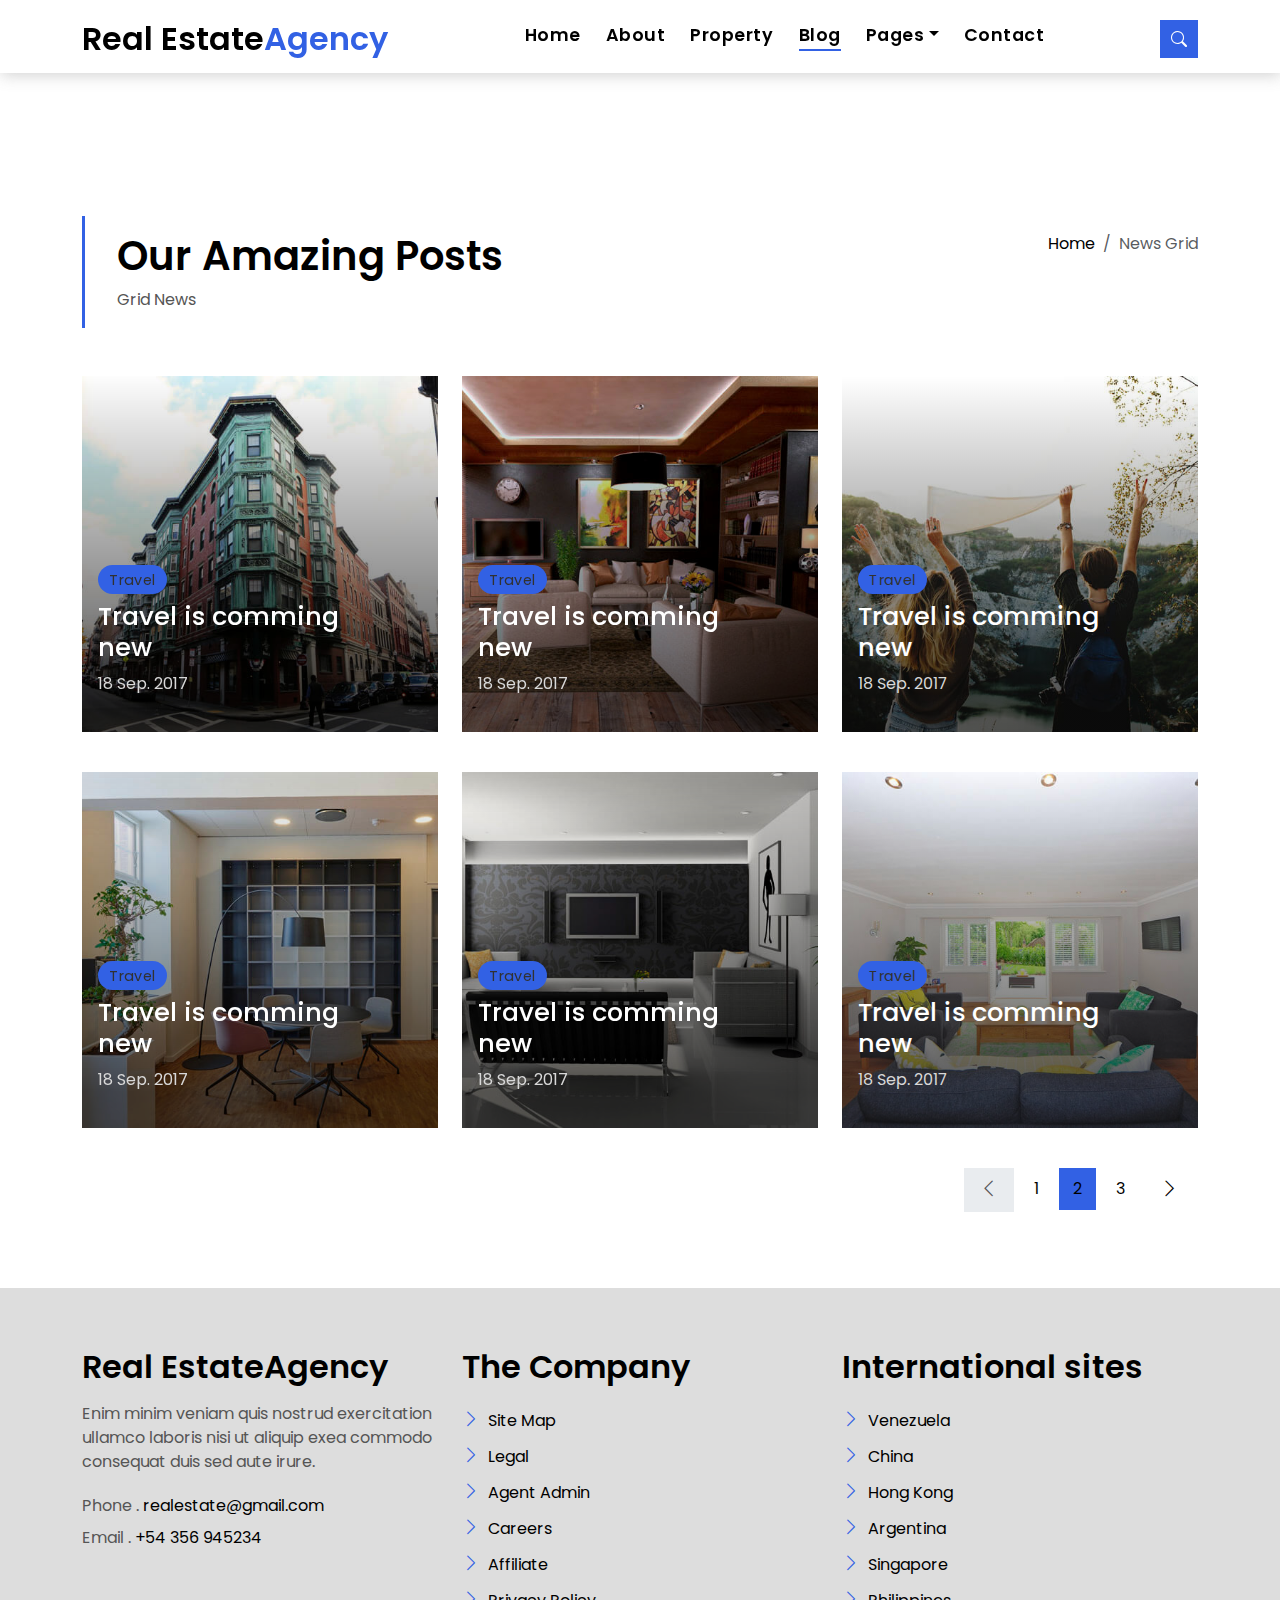
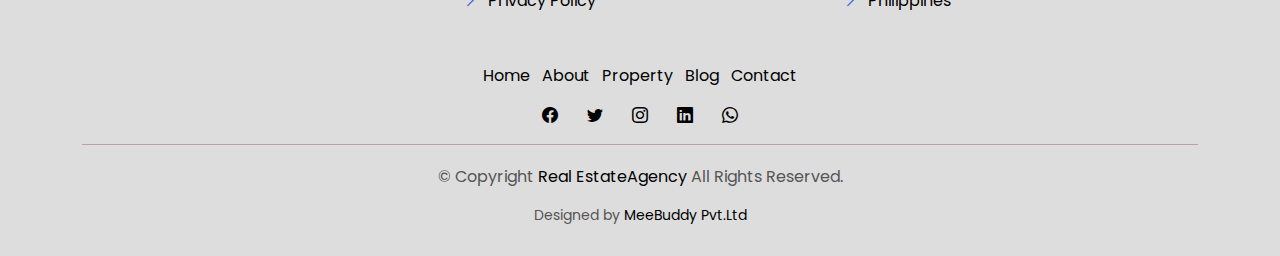
<file: blog-grid.html>
<!DOCTYPE html>
<html lang="en">

<head>
  <meta charset="utf-8">
  <meta content="width=device-width, initial-scale=1.0" name="viewport">

  <title>Real EstateAgency</title>
  <meta content="" name="description">
  <meta content="" name="keywords">

  <!-- Favicons -->
  <link href="assets/img/favicon.png" rel="icon">
  <link href="assets/img/apple-touch-icon.png" rel="apple-touch-icon">

  <!-- Google Fonts -->
  <link href="https://fonts.googleapis.com/css?family=Poppins:300,400,500,600,700" rel="stylesheet">

  <!-- Vendor CSS Files -->
  <link href="assets/vendor/animate.css/animate.min.css" rel="stylesheet">
  <link href="assets/vendor/bootstrap/css/bootstrap.min.css" rel="stylesheet">
  <link href="assets/vendor/bootstrap-icons/bootstrap-icons.css" rel="stylesheet">
  <link href="assets/vendor/swiper/swiper-bundle.min.css" rel="stylesheet">

  <!-- Template Main CSS File -->
  <link href="assets/css/style.css" rel="stylesheet">

  <!-- =======================================================
  * Template Name: Real EstateAgency
  * Template URL: https://MeeBuddy Pvt.Ltd .com/real-estate-agency-bootstrap-template/
  * Updated: Mar 17 2024 with Bootstrap v5.3.3
  * Author: MeeBuddy Pvt.Ltd .com
  * License: https://MeeBuddy Pvt.Ltd .com/license/
  ======================================================== -->
</head>

<body>

  <!-- ======= Property Search Section ======= -->
  <div class="click-closed"></div>
  <!--/ Form Search Star /-->
  <div class="box-collapse">
    <div class="title-box-d">
      <h3 class="title-d">Search Property</h3>
    </div>
    <span class="close-box-collapse right-boxed bi bi-x"></span>
    <div class="box-collapse-wrap form">
      <form class="form-a">
        <div class="row">
          <div class="col-md-12 mb-2">
            <div class="form-group">
              <label class="pb-2" for="Type">Keyword</label>
              <input type="text" class="form-control form-control-lg form-control-a" placeholder="Keyword">
            </div>
          </div>
          <div class="col-md-6 mb-2">
            <div class="form-group mt-3">
              <label class="pb-2" for="Type">Type</label>
              <select class="form-control form-select form-control-a" id="Type">
                <option>All Type</option>
                <option>For Rent</option>
                <option>For Sale</option>
                <option>Open House</option>
              </select>
            </div>
          </div>
          <div class="col-md-6 mb-2">
            <div class="form-group mt-3">
              <label class="pb-2" for="city">City</label>
              <select class="form-control form-select form-control-a" id="city">
                <option>All City</option>
                <option>Alabama</option>
                <option>Arizona</option>
                <option>California</option>
                <option>Colorado</option>
              </select>
            </div>
          </div>
          <div class="col-md-6 mb-2">
            <div class="form-group mt-3">
              <label class="pb-2" for="bedrooms">Bedrooms</label>
              <select class="form-control form-select form-control-a" id="bedrooms">
                <option>Any</option>
                <option>01</option>
                <option>02</option>
                <option>03</option>
              </select>
            </div>
          </div>
          <div class="col-md-6 mb-2">
            <div class="form-group mt-3">
              <label class="pb-2" for="garages">Garages</label>
              <select class="form-control form-select form-control-a" id="garages">
                <option>Any</option>
                <option>01</option>
                <option>02</option>
                <option>03</option>
                <option>04</option>
              </select>
            </div>
          </div>
          <div class="col-md-6 mb-2">
            <div class="form-group mt-3">
              <label class="pb-2" for="bathrooms">Bathrooms</label>
              <select class="form-control form-select form-control-a" id="bathrooms">
                <option>Any</option>
                <option>01</option>
                <option>02</option>
                <option>03</option>
              </select>
            </div>
          </div>
          <div class="col-md-6 mb-2">
            <div class="form-group mt-3">
              <label class="pb-2" for="price">Min Price</label>
              <select class="form-control form-select form-control-a" id="price">
                <option>Unlimite</option>
                <option>$50,000</option>
                <option>$100,000</option>
                <option>$150,000</option>
                <option>$200,000</option>
              </select>
            </div>
          </div>
          <div class="col-md-12">
            <button type="submit" class="btn btn-b">Search Property</button>
          </div>
        </div>
      </form>
    </div>
  </div><!-- End Property Search Section -->>

  <!-- ======= Header/Navbar ======= -->
  <nav class="navbar navbar-default navbar-trans navbar-expand-lg fixed-top">
    <div class="container">
      <button class="navbar-toggler collapsed" type="button" data-bs-toggle="collapse" data-bs-target="#navbarDefault" aria-controls="navbarDefault" aria-expanded="false" aria-label="Toggle navigation">
        <span></span>
        <span></span>
        <span></span>
      </button>
      <a class="navbar-brand text-brand" href="index.html">Real Estate<span class="color-b">Agency</span></a>

      <div class="navbar-collapse collapse justify-content-center" id="navbarDefault">
        <ul class="navbar-nav">

          <li class="nav-item">
            <a class="nav-link " href="index.html">Home</a>
          </li>

          <li class="nav-item">
            <a class="nav-link " href="about.html">About</a>
          </li>

          <li class="nav-item">
            <a class="nav-link " href="property-grid.html">Property</a>
          </li>

          <li class="nav-item">
            <a class="nav-link active" href="blog-grid.html">Blog</a>
          </li>

          <li class="nav-item dropdown">
            <a class="nav-link dropdown-toggle" href="#" id="navbarDropdown" role="button" data-bs-toggle="dropdown" aria-haspopup="true" aria-expanded="false">Pages</a>
            <div class="dropdown-menu">
              <a class="dropdown-item " href="property-single.html">Property Single</a>
              <a class="dropdown-item " href="blog-single.html">Blog Single</a>
              <a class="dropdown-item " href="agents-grid.html">Agents Grid</a>
              <a class="dropdown-item " href="agent-single.html">Agent Single</a>
            </div>
          </li>
          <li class="nav-item">
            <a class="nav-link " href="contact.html">Contact</a>
          </li>
        </ul>
      </div>

      <button type="button" class="btn btn-b-n navbar-toggle-box navbar-toggle-box-collapse" data-bs-toggle="collapse" data-bs-target="#navbarTogglerDemo01">
        <i class="bi bi-search"></i>
      </button>

    </div>
  </nav><!-- End Header/Navbar -->

  <main id="main">

    <!-- ======= Intro Single ======= -->
    <section class="intro-single">
      <div class="container">
        <div class="row">
          <div class="col-md-12 col-lg-8">
            <div class="title-single-box">
              <h1 class="title-single">Our Amazing Posts</h1>
              <span class="color-text-a">Grid News</span>
            </div>
          </div>
          <div class="col-md-12 col-lg-4">
            <nav aria-label="breadcrumb" class="breadcrumb-box d-flex justify-content-lg-end">
              <ol class="breadcrumb">
                <li class="breadcrumb-item">
                  <a href="index.html">Home</a>
                </li>
                <li class="breadcrumb-item active" aria-current="page">
                  News Grid
                </li>
              </ol>
            </nav>
          </div>
        </div>
      </div>
    </section><!-- End Intro Single-->

    <!-- =======  Blog Grid ======= -->
    <section class="news-grid grid">
      <div class="container">
        <div class="row">
          <div class="col-md-4">
            <div class="card-box-b card-shadow news-box">
              <div class="img-box-b">
                <img src="assets/img/post-1.jpg" alt="" class="img-b img-fluid">
              </div>
              <div class="card-overlay">
                <div class="card-header-b">
                  <div class="card-category-b">
                    <a href="#" class="category-b">Travel</a>
                  </div>
                  <div class="card-title-b">
                    <h2 class="title-2">
                      <a href="blog-single.html">Travel is comming
                        <br> new</a>
                    </h2>
                  </div>
                  <div class="card-date">
                    <span class="date-b">18 Sep. 2017</span>
                  </div>
                </div>
              </div>
            </div>
          </div>
          <div class="col-md-4">
            <div class="card-box-b card-shadow news-box">
              <div class="img-box-b">
                <img src="assets/img/post-2.jpg" alt="" class="img-b img-fluid">
              </div>
              <div class="card-overlay">
                <div class="card-header-b">
                  <div class="card-category-b">
                    <a href="blog-single.html" class="category-b">Travel</a>
                  </div>
                  <div class="card-title-b">
                    <h2 class="title-2">
                      <a href="blog-single.html">Travel is comming
                        <br> new</a>
                    </h2>
                  </div>
                  <div class="card-date">
                    <span class="date-b">18 Sep. 2017</span>
                  </div>
                </div>
              </div>
            </div>
          </div>
          <div class="col-md-4">
            <div class="card-box-b card-shadow news-box">
              <div class="img-box-b">
                <img src="assets/img/post-3.jpg" alt="" class="img-b img-fluid">
              </div>
              <div class="card-overlay">
                <div class="card-header-b">
                  <div class="card-category-b">
                    <a href="#" class="category-b">Travel</a>
                  </div>
                  <div class="card-title-b">
                    <h2 class="title-2">
                      <a href="blog-single.html">Travel is comming
                        <br> new</a>
                    </h2>
                  </div>
                  <div class="card-date">
                    <span class="date-b">18 Sep. 2017</span>
                  </div>
                </div>
              </div>
            </div>
          </div>
          <div class="col-md-4">
            <div class="card-box-b card-shadow news-box">
              <div class="img-box-b">
                <img src="assets/img/post-4.jpg" alt="" class="img-b img-fluid">
              </div>
              <div class="card-overlay">
                <div class="card-header-b">
                  <div class="card-category-b">
                    <a href="#" class="category-b">Travel</a>
                  </div>
                  <div class="card-title-b">
                    <h2 class="title-2">
                      <a href="blog-single.html">Travel is comming
                        <br> new</a>
                    </h2>
                  </div>
                  <div class="card-date">
                    <span class="date-b">18 Sep. 2017</span>
                  </div>
                </div>
              </div>
            </div>
          </div>
          <div class="col-md-4">
            <div class="card-box-b card-shadow news-box">
              <div class="img-box-b">
                <img src="assets/img/post-5.jpg" alt="" class="img-b img-fluid">
              </div>
              <div class="card-overlay">
                <div class="card-header-b">
                  <div class="card-category-b">
                    <a href="#" class="category-b">Travel</a>
                  </div>
                  <div class="card-title-b">
                    <h2 class="title-2">
                      <a href="blog-single.html">Travel is comming
                        <br> new</a>
                    </h2>
                  </div>
                  <div class="card-date">
                    <span class="date-b">18 Sep. 2017</span>
                  </div>
                </div>
              </div>
            </div>
          </div>
          <div class="col-md-4">
            <div class="card-box-b card-shadow news-box">
              <div class="img-box-b">
                <img src="assets/img/post-6.jpg" alt="" class="img-b img-fluid">
              </div>
              <div class="card-overlay">
                <div class="card-header-b">
                  <div class="card-category-b">
                    <a href="#" class="category-b">Travel</a>
                  </div>
                  <div class="card-title-b">
                    <h2 class="title-2">
                      <a href="blog-single.html">Travel is comming
                        <br> new</a>
                    </h2>
                  </div>
                  <div class="card-date">
                    <span class="date-b">18 Sep. 2017</span>
                  </div>
                </div>
              </div>
            </div>
          </div>
        </div>
        <div class="row">
          <div class="col-sm-12">
            <nav class="pagination-a">
              <ul class="pagination justify-content-end">
                <li class="page-item disabled">
                  <a class="page-link" href="#" tabindex="-1">
                    <span class="bi bi-chevron-left"></span>
                  </a>
                </li>
                <li class="page-item">
                  <a class="page-link" href="#">1</a>
                </li>
                <li class="page-item active">
                  <a class="page-link" href="#">2</a>
                </li>
                <li class="page-item">
                  <a class="page-link" href="#">3</a>
                </li>
                <li class="page-item next">
                  <a class="page-link" href="#">
                    <span class="bi bi-chevron-right"></span>
                  </a>
                </li>
              </ul>
            </nav>
          </div>
        </div>
      </div>
    </section><!-- End Blog Grid-->

  </main><!-- End #main -->

  <!-- ======= Footer ======= -->
  <section class="section-footer">
    <div class="container">
      <div class="row">
        <div class="col-sm-12 col-md-4">
          <div class="widget-a">
            <div class="w-header-a">
              <h3 class="w-title-a text-brand">Real EstateAgency</h3>
            </div>
            <div class="w-body-a">
              <p class="w-text-a color-text-a">
                Enim minim veniam quis nostrud exercitation ullamco laboris nisi ut aliquip exea commodo consequat duis
                sed aute irure.
              </p>
            </div>
            <div class="w-footer-a">
              <ul class="list-unstyled">
                <li class="color-a">
                  <span class="color-text-a">Phone .</span> realestate@gmail.com
                </li>
                <li class="color-a">
                  <span class="color-text-a">Email .</span> +54 356 945234
                </li>
              </ul>
            </div>
          </div>
        </div>
        <div class="col-sm-12 col-md-4 section-md-t3">
          <div class="widget-a">
            <div class="w-header-a">
              <h3 class="w-title-a text-brand">The Company</h3>
            </div>
            <div class="w-body-a">
              <div class="w-body-a">
                <ul class="list-unstyled">
                  <li class="item-list-a">
                    <i class="bi bi-chevron-right"></i> <a href="#">Site Map</a>
                  </li>
                  <li class="item-list-a">
                    <i class="bi bi-chevron-right"></i> <a href="#">Legal</a>
                  </li>
                  <li class="item-list-a">
                    <i class="bi bi-chevron-right"></i> <a href="#">Agent Admin</a>
                  </li>
                  <li class="item-list-a">
                    <i class="bi bi-chevron-right"></i> <a href="#">Careers</a>
                  </li>
                  <li class="item-list-a">
                    <i class="bi bi-chevron-right"></i> <a href="#">Affiliate</a>
                  </li>
                  <li class="item-list-a">
                    <i class="bi bi-chevron-right"></i> <a href="#">Privacy Policy</a>
                  </li>
                </ul>
              </div>
            </div>
          </div>
        </div>
        <div class="col-sm-12 col-md-4 section-md-t3">
          <div class="widget-a">
            <div class="w-header-a">
              <h3 class="w-title-a text-brand">International sites</h3>
            </div>
            <div class="w-body-a">
              <ul class="list-unstyled">
                <li class="item-list-a">
                  <i class="bi bi-chevron-right"></i> <a href="#">Venezuela</a>
                </li>
                <li class="item-list-a">
                  <i class="bi bi-chevron-right"></i> <a href="#">China</a>
                </li>
                <li class="item-list-a">
                  <i class="bi bi-chevron-right"></i> <a href="#">Hong Kong</a>
                </li>
                <li class="item-list-a">
                  <i class="bi bi-chevron-right"></i> <a href="#">Argentina</a>
                </li>
                <li class="item-list-a">
                  <i class="bi bi-chevron-right"></i> <a href="#">Singapore</a>
                </li>
                <li class="item-list-a">
                  <i class="bi bi-chevron-right"></i> <a href="#">Philippines</a>
                </li>
              </ul>
            </div>
          </div>
        </div>
      </div>
    </div>
  </section>
  <footer>
    <div class="container">
      <div class="row">
        <div class="col-md-12">
          <nav class="nav-footer">
            <ul class="list-inline">
              <li class="list-inline-item">
                <a href="index.html">Home</a>
              </li>
              <li class="list-inline-item">
                <a href="about.html">About</a>
              </li>
              <li class="list-inline-item">
                <a href="property-grid.html">Property</a>
              </li>
              <li class="list-inline-item">
                <a href="blog-grid.html">Blog</a>
              </li>
              <li class="list-inline-item">
                <a href="contact.html">Contact</a>
              </li>
            </ul>
          </nav>
          <div class="socials-a">
            <ul class="list-inline">
              <li class="list-inline-item">
                <a href="https://www.facebook.com/">
                  <i class="bi bi-facebook" aria-hidden="true"></i>
                </a>
              </li>
              <li class="list-inline-item">
                <a href="https://x.com/">
                  <i class="bi bi-twitter" aria-hidden="true"></i>
                </a>
              </li>
              <li class="list-inline-item">
                <a href="https://www.instagram.com/">
                  <i class="bi bi-instagram" aria-hidden="true"></i>
                </a>
              </li>
              <li class="list-inline-item">
                <a href="https://in.linkedin.com/">
                  <i class="bi bi-linkedin" aria-hidden="true"></i>
                </a>
              </li>
              <li class="list-inline-item">
                <a href="#" class="link-one">
                  <i class="bi bi-whatsapp" aria-hidden="true"></i>
                </a>
              </li>
            </ul>
          </div>
          <div class="copyright-footer">
            <p class="copyright color-text-a">
              &copy; Copyright
              <span class="color-a">Real EstateAgency</span> All Rights Reserved.
            </p>
          </div>
          <div class="credits">
            <!--
            All the links in the footer should remain intact.
            You can delete the links only if you purchased the pro version.
            Licensing information: https://MeeBuddy Pvt.Ltd .com/license/
            Purchase the pro version with working PHP/AJAX contact form: https://MeeBuddy Pvt.Ltd .com/buy/?theme=Real EstateAgency
          -->
            Designed by <a href="https://MeeBuddy Pvt.Ltd .com/">MeeBuddy Pvt.Ltd </a>
          </div>
        </div>
      </div>
    </div>
  </footer><!-- End  Footer -->

  <div id="preloader"></div>
  <a href="#" class="back-to-top d-flex align-items-center justify-content-center"><i class="bi bi-arrow-up-short"></i></a>

  <!-- Vendor JS Files -->
  <script src="assets/vendor/bootstrap/js/bootstrap.bundle.min.js"></script>
  <script src="assets/vendor/swiper/swiper-bundle.min.js"></script>
  <script src="assets/vendor/php-email-form/validate.js"></script>

  <!-- Template Main JS File -->
  <script src="assets/js/main.js"></script>

</body>

</html>
</file>
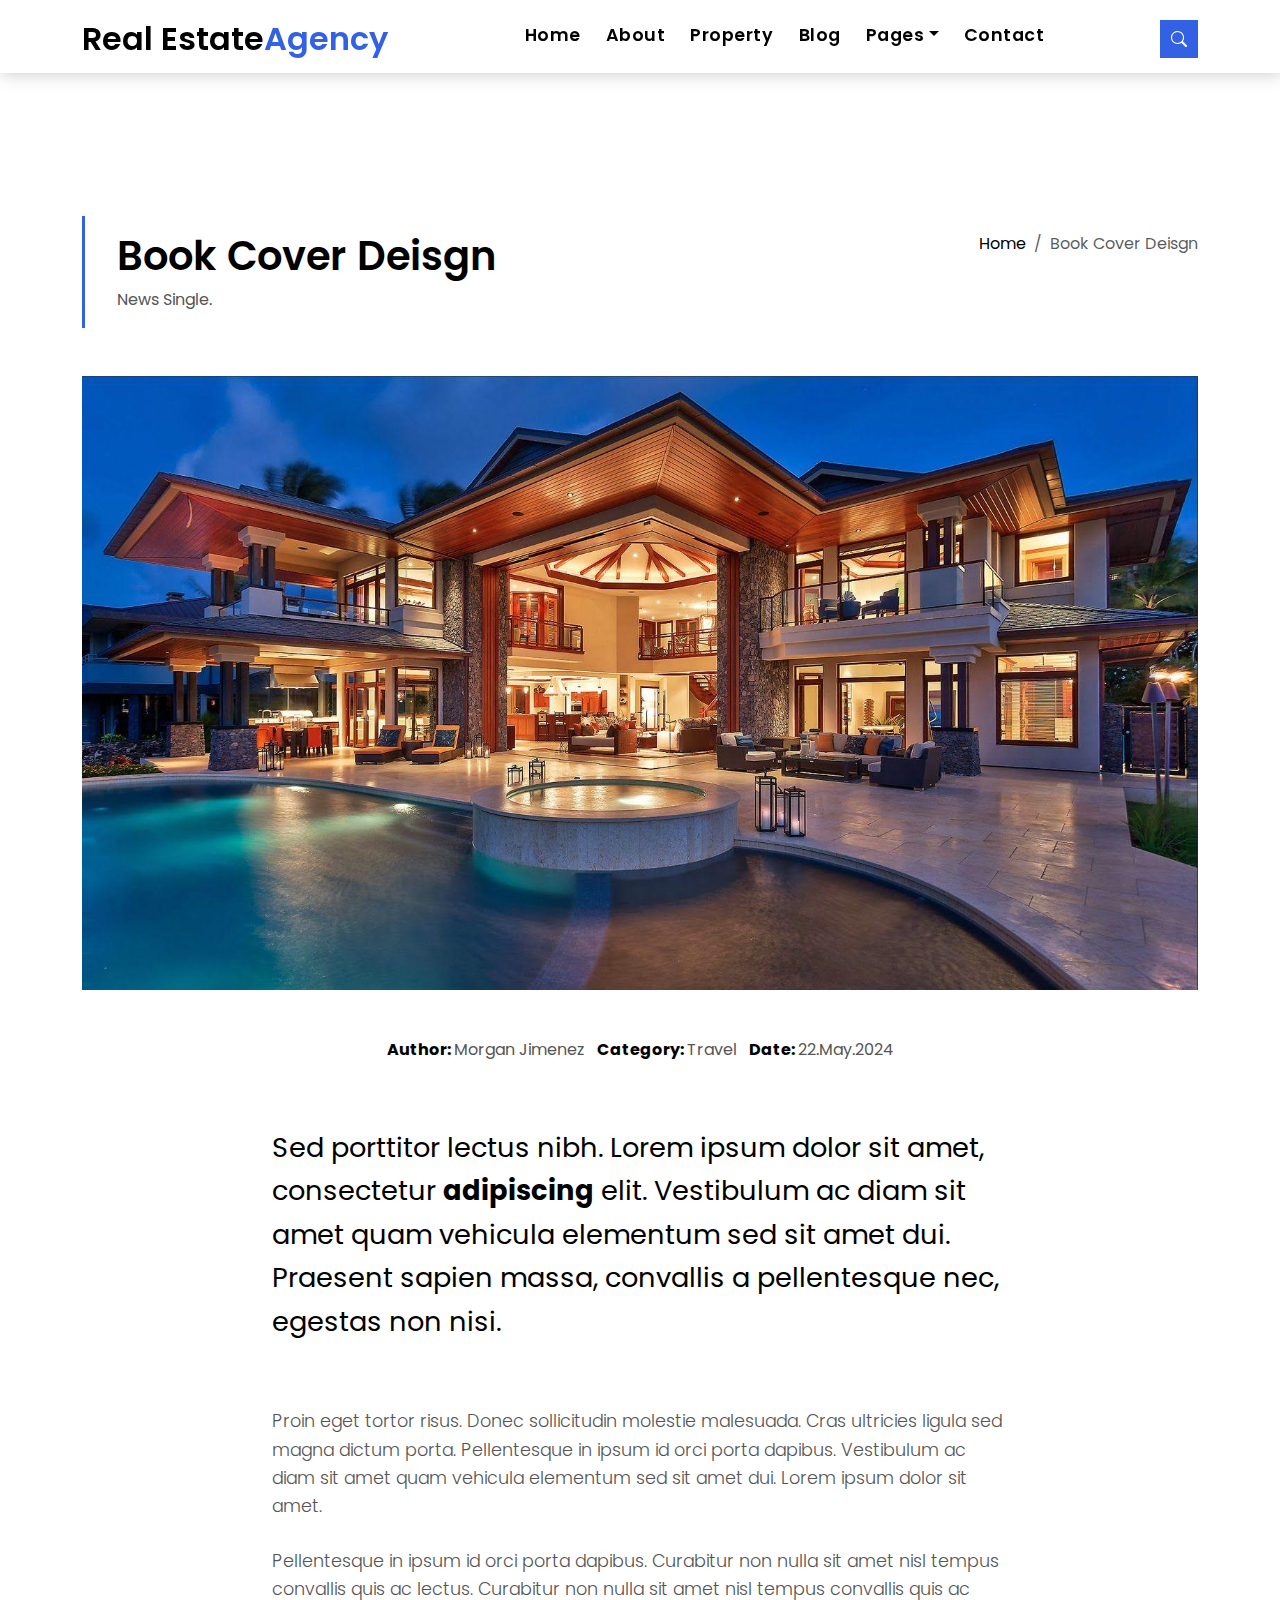
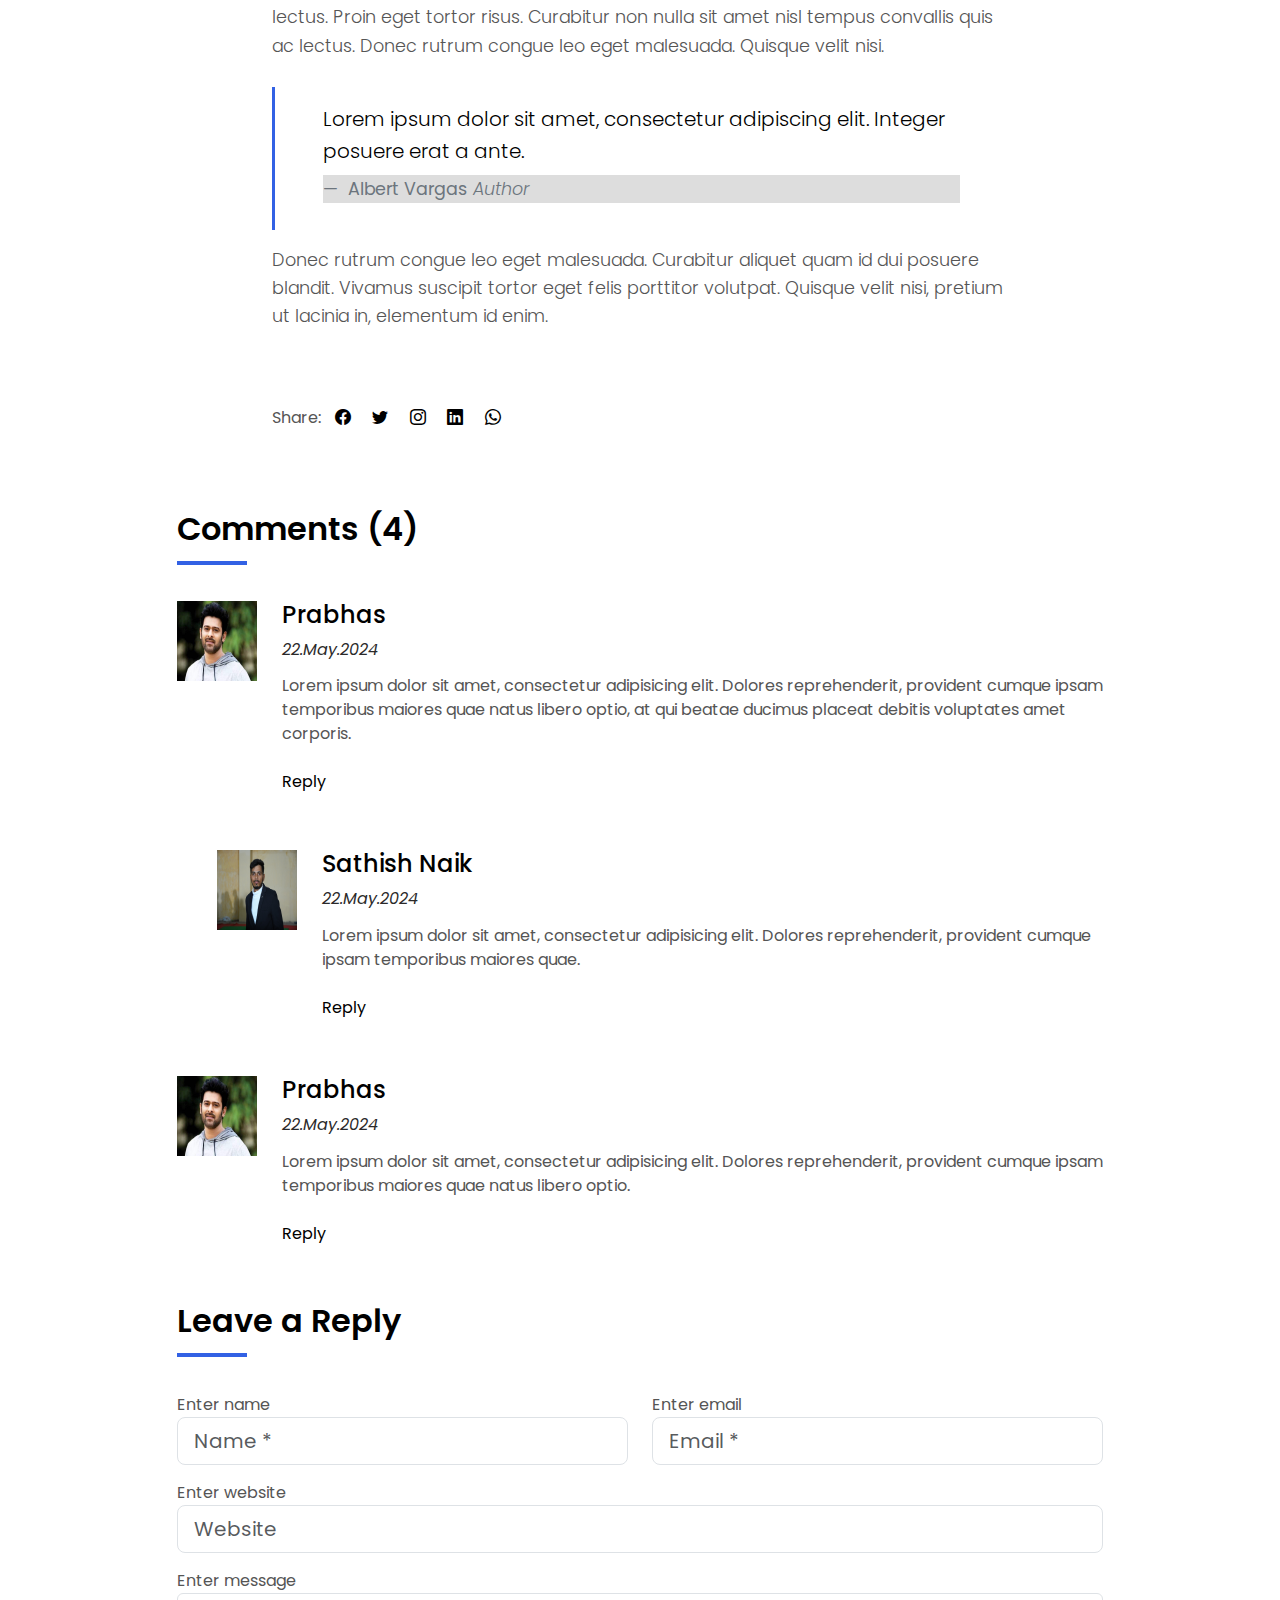
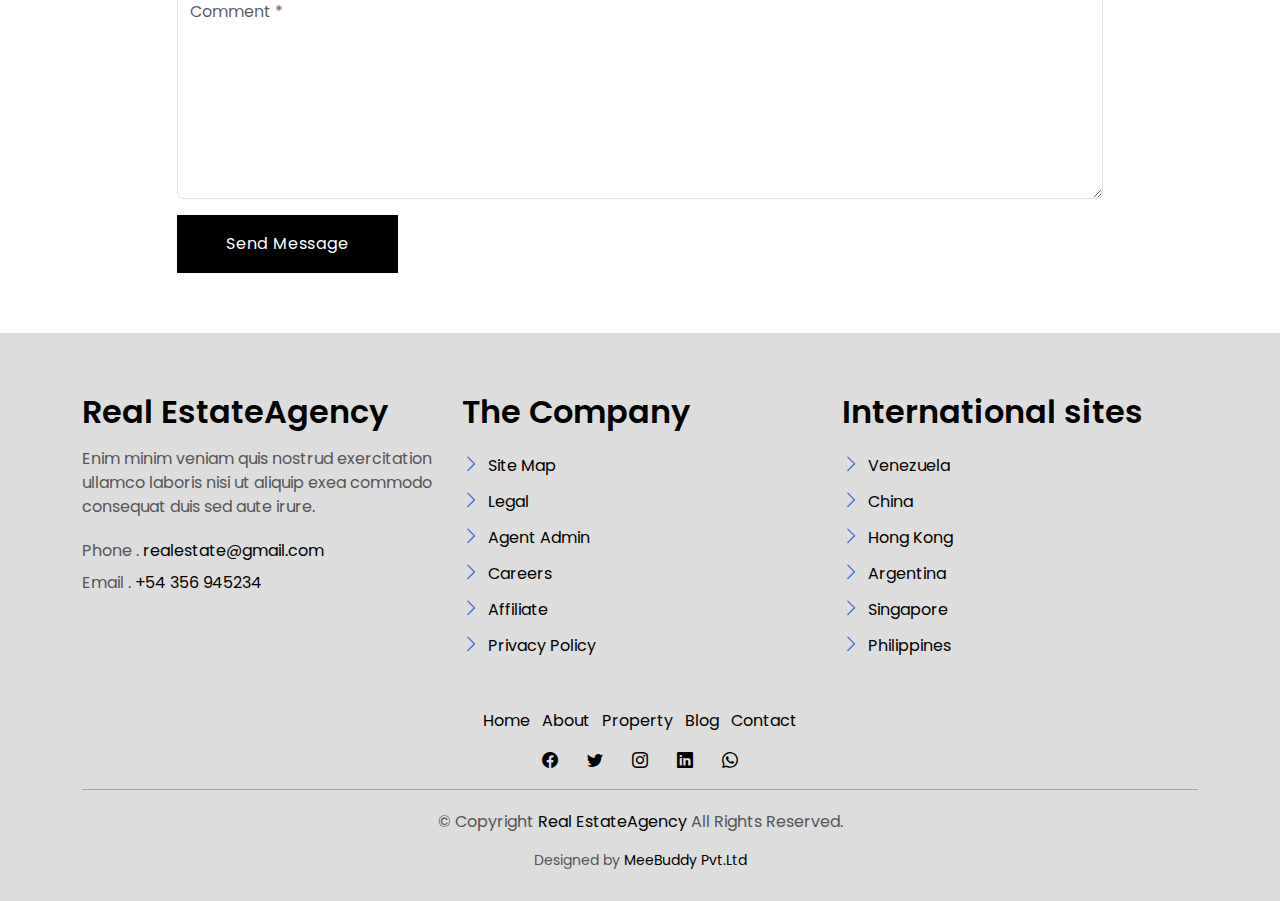
<file: blog-single.html>
<!DOCTYPE html>
<html lang="en">

<head>
  <meta charset="utf-8">
  <meta content="width=device-width, initial-scale=1.0" name="viewport">

  <title>Real EstateAgency Bootstrap Template - Index</title>
  <meta content="" name="description">
  <meta content="" name="keywords">

  <!-- Favicons -->
  <link href="assets/img/favicon.png" rel="icon">
  <link href="assets/img/apple-touch-icon.png" rel="apple-touch-icon">

  <!-- Google Fonts -->
  <link href="https://fonts.googleapis.com/css?family=Poppins:300,400,500,600,700" rel="stylesheet">

  <!-- Vendor CSS Files -->
  <link href="assets/vendor/animate.css/animate.min.css" rel="stylesheet">
  <link href="assets/vendor/bootstrap/css/bootstrap.min.css" rel="stylesheet">
  <link href="assets/vendor/bootstrap-icons/bootstrap-icons.css" rel="stylesheet">
  <link href="assets/vendor/swiper/swiper-bundle.min.css" rel="stylesheet">

  <!-- Template Main CSS File -->
  <link href="assets/css/style.css" rel="stylesheet">

  <!-- =======================================================
  * Template Name: Real EstateAgency
  * Template URL: https://MeeBuddy Pvt.Ltd .com/real-estate-agency-bootstrap-template/
  * Updated: Mar 17 2024 with Bootstrap v5.3.3
  * Author: MeeBuddy Pvt.Ltd .com
  * License: https://MeeBuddy Pvt.Ltd .com/license/
  ======================================================== -->
</head>

<body>

  <!-- ======= Property Search Section ======= -->
  <div class="click-closed"></div>
  <!--/ Form Search Star /-->
  <div class="box-collapse">
    <div class="title-box-d">
      <h3 class="title-d">Search Property</h3>
    </div>
    <span class="close-box-collapse right-boxed bi bi-x"></span>
    <div class="box-collapse-wrap form">
      <form class="form-a">
        <div class="row">
          <div class="col-md-12 mb-2">
            <div class="form-group">
              <label class="pb-2" for="Type">Keyword</label>
              <input type="text" class="form-control form-control-lg form-control-a" placeholder="Keyword">
            </div>
          </div>
          <div class="col-md-6 mb-2">
            <div class="form-group mt-3">
              <label class="pb-2" for="Type">Type</label>
              <select class="form-control form-select form-control-a" id="Type">
                <option>All Type</option>
                <option>For Rent</option>
                <option>For Sale</option>
                <option>Open House</option>
              </select>
            </div>
          </div>
          <div class="col-md-6 mb-2">
            <div class="form-group mt-3">
              <label class="pb-2" for="city">City</label>
              <select class="form-control form-select form-control-a" id="city">
                <option>All City</option>
                <option>Alabama</option>
                <option>Arizona</option>
                <option>California</option>
                <option>Colorado</option>
              </select>
            </div>
          </div>
          <div class="col-md-6 mb-2">
            <div class="form-group mt-3">
              <label class="pb-2" for="bedrooms">Bedrooms</label>
              <select class="form-control form-select form-control-a" id="bedrooms">
                <option>Any</option>
                <option>01</option>
                <option>02</option>
                <option>03</option>
              </select>
            </div>
          </div>
          <div class="col-md-6 mb-2">
            <div class="form-group mt-3">
              <label class="pb-2" for="garages">Garages</label>
              <select class="form-control form-select form-control-a" id="garages">
                <option>Any</option>
                <option>01</option>
                <option>02</option>
                <option>03</option>
                <option>04</option>
              </select>
            </div>
          </div>
          <div class="col-md-6 mb-2">
            <div class="form-group mt-3">
              <label class="pb-2" for="bathrooms">Bathrooms</label>
              <select class="form-control form-select form-control-a" id="bathrooms">
                <option>Any</option>
                <option>01</option>
                <option>02</option>
                <option>03</option>
              </select>
            </div>
          </div>
          <div class="col-md-6 mb-2">
            <div class="form-group mt-3">
              <label class="pb-2" for="price">Min Price</label>
              <select class="form-control form-select form-control-a" id="price">
                <option>Unlimite</option>
                <option>$50,000</option>
                <option>$100,000</option>
                <option>$150,000</option>
                <option>$200,000</option>
              </select>
            </div>
          </div>
          <div class="col-md-12">
            <button type="submit" class="btn btn-b">Search Property</button>
          </div>
        </div>
      </form>
    </div>
  </div><!-- End Property Search Section -->>

  <!-- ======= Header/Navbar ======= -->
  <nav class="navbar navbar-default navbar-trans navbar-expand-lg fixed-top">
    <div class="container">
      <button class="navbar-toggler collapsed" type="button" data-bs-toggle="collapse" data-bs-target="#navbarDefault" aria-controls="navbarDefault" aria-expanded="false" aria-label="Toggle navigation">
        <span></span>
        <span></span>
        <span></span>
      </button>
      <a class="navbar-brand text-brand" href="index.html">Real Estate<span class="color-b">Agency</span></a>

      <div class="navbar-collapse collapse justify-content-center" id="navbarDefault">
        <ul class="navbar-nav">

          <li class="nav-item">
            <a class="nav-link " href="index.html">Home</a>
          </li>

          <li class="nav-item">
            <a class="nav-link " href="about.html">About</a>
          </li>

          <li class="nav-item">
            <a class="nav-link " href="property-grid.html">Property</a>
          </li>

          <li class="nav-item">
            <a class="nav-link " href="blog-grid.html">Blog</a>
          </li>

          <li class="nav-item dropdown">
            <a class="nav-link dropdown-toggle" href="#" id="navbarDropdown" role="button" data-bs-toggle="dropdown" aria-haspopup="true" aria-expanded="false">Pages</a>
            <div class="dropdown-menu">
              <a class="dropdown-item " href="property-single.html">Property Single</a>
              <a class="dropdown-item active" href="blog-single.html">Blog Single</a>
              <a class="dropdown-item " href="agents-grid.html">Agents Grid</a>
              <a class="dropdown-item " href="agent-single.html">Agent Single</a>
            </div>
          </li>
          <li class="nav-item">
            <a class="nav-link " href="contact.html">Contact</a>
          </li>
        </ul>
      </div>

      <button type="button" class="btn btn-b-n navbar-toggle-box navbar-toggle-box-collapse" data-bs-toggle="collapse" data-bs-target="#navbarTogglerDemo01">
        <i class="bi bi-search"></i>
      </button>

    </div>
  </nav><!-- End Header/Navbar -->

  <main id="main">

    <!-- ======= Intro Single ======= -->
    <section class="intro-single">
      <div class="container">
        <div class="row">
          <div class="col-md-12 col-lg-8">
            <div class="title-single-box">
              <h1 class="title-single">Book Cover Deisgn</h1>
              <span class="color-text-a">News Single.</span>
            </div>
          </div>
          <div class="col-md-12 col-lg-4">
            <nav aria-label="breadcrumb" class="breadcrumb-box d-flex justify-content-lg-end">
              <ol class="breadcrumb">
                <li class="breadcrumb-item">
                  <a href="#">Home</a>
                </li>
                <li class="breadcrumb-item active" aria-current="page">
                  Book Cover Deisgn
                </li>
              </ol>
            </nav>
          </div>
        </div>
      </div>
    </section><!-- End Intro Single-->

    <!-- ======= Blog Single ======= -->
    <section class="news-single nav-arrow-b">
      <div class="container">
        <div class="row">
          <div class="col-sm-12">
            <div class="news-img-box">
              <img src="assets/img/slide-3.jpg" alt="" class="img-fluid">
            </div>
          </div>
          <div class="col-md-10 offset-md-1 col-lg-8 offset-lg-2">
            <div class="post-information">
              <ul class="list-inline text-center color-a">
                <li class="list-inline-item mr-2">
                  <strong>Author: </strong>
                  <span class="color-text-a">Morgan Jimenez</span>
                </li>
                <li class="list-inline-item mr-2">
                  <strong>Category: </strong>
                  <span class="color-text-a">Travel</span>
                </li>
                <li class="list-inline-item">
                  <strong>Date: </strong>
                  <span class="color-text-a">22.May.2024</span>
                </li>
              </ul>
            </div>
            <div class="post-content color-text-a">
              <p class="post-intro">
                Sed porttitor lectus nibh. Lorem ipsum dolor sit amet, consectetur
                <strong>adipiscing</strong> elit. Vestibulum ac diam sit amet quam vehicula elementum sed sit amet dui.
                Praesent sapien massa, convallis a pellentesque nec, egestas non nisi.
              </p>
              <p>
                Proin eget tortor risus. Donec sollicitudin molestie malesuada. Cras ultricies ligula sed magna dictum
                porta. Pellentesque
                in ipsum id orci porta dapibus. Vestibulum ac diam sit amet quam vehicula elementum sed sit amet
                dui. Lorem ipsum dolor sit amet.
              </p>
              <p>
                Pellentesque in ipsum id orci porta dapibus. Curabitur non nulla sit amet nisl tempus convallis quis ac
                lectus. Curabitur
                non nulla sit amet nisl tempus convallis quis ac lectus. Proin eget tortor risus. Curabitur non
                nulla sit amet nisl tempus convallis quis ac lectus. Donec rutrum congue leo eget malesuada.
                Quisque velit nisi.
              </p>
              <blockquote class="blockquote">
                <p class="mb-4">Lorem ipsum dolor sit amet, consectetur adipiscing elit. Integer posuere erat a ante.</p>
                <footer class="blockquote-footer">
                  <strong>Albert Vargas</strong>
                  <cite title="Source Title">Author</cite>
                </footer>
              </blockquote>
              <p>
                Donec rutrum congue leo eget malesuada. Curabitur aliquet quam id dui posuere blandit. Vivamus suscipit
                tortor eget felis
                porttitor volutpat. Quisque velit nisi, pretium ut lacinia in, elementum id enim.
              </p>
            </div>
            <div class="post-footer">
              <div class="post-share">
                <span>Share: </span>
                <ul class="list-inline socials">
                  <li class="list-inline-item">
                    <a href="#">
                      <i class="bi bi-facebook" aria-hidden="true"></i>
                    </a>
                  </li>
                  <li class="list-inline-item">
                    <a href="#">
                      <i class="bi bi-twitter" aria-hidden="true"></i>
                    </a>
                  </li>
                  <li class="list-inline-item">
                    <a href="#">
                      <i class="bi bi-instagram" aria-hidden="true"></i>
                    </a>
                  </li>
                  <li class="list-inline-item">
                    <a href="#">
                      <i class="bi bi-linkedin" aria-hidden="true"></i>
                    </a>
                  </li>
                  <li class="list-inline-item">
                    <a href="#">
                      <i class="bi bi-whatsapp" aria-hidden="true"></i>
                    </a>
                  </li>
                </ul>
              </div>
            </div>
          </div>
          <div class="col-md-10 offset-md-1 col-lg-10 offset-lg-1">
            <div class="title-box-d">
              <h3 class="title-d">Comments (4)</h3>
            </div>
            <div class="box-comments">
              <ul class="list-comments">
                <li>
                  <div class="comment-avatar">
                    <img src="assets/img/author-2.jpg" alt="">
                  </div>
                  <div class="comment-details">
                    <h4 class="comment-author">Prabhas</h4>
                    <span>22.May.2024</span>
                    <p class="comment-description">
                      Lorem ipsum dolor sit amet, consectetur adipisicing elit. Dolores reprehenderit, provident cumque
                      ipsam temporibus maiores
                      quae natus libero optio, at qui beatae ducimus placeat debitis voluptates amet corporis.
                    </p>
                    <a href="3">Reply</a>
                  </div>
                </li>
                <li class="comment-children">
                  <div class="comment-avatar">
                    <img src="assets/img/author-1.jpg" alt="">
                  </div>
                  <div class="comment-details">
                    <h4 class="comment-author">Sathish Naik</h4>
                    <span>22.May.2024</span>
                    <p class="comment-description">
                      Lorem ipsum dolor sit amet, consectetur adipisicing elit. Dolores reprehenderit, provident cumque
                      ipsam temporibus maiores
                      quae.
                    </p>
                    <a href="3">Reply</a>
                  </div>
                </li>
                <li>
                  <div class="comment-avatar">
                    <img src="assets/img/author-2.jpg" alt="">
                  </div>
                  <div class="comment-details">
                    <h4 class="comment-author">Prabhas</h4>
                    <span>22.May.2024</span>
                    <p class="comment-description">
                      Lorem ipsum dolor sit amet, consectetur adipisicing elit. Dolores reprehenderit, provident cumque
                      ipsam temporibus maiores
                      quae natus libero optio.
                    </p>
                    <a href="3">Reply</a>
                  </div>
                </li>
              </ul>
            </div>
            <div class="form-comments">
              <div class="title-box-d">
                <h3 class="title-d"> Leave a Reply</h3>
              </div>
              <form class="form-a">
                <div class="row">
                  <div class="col-md-6 mb-3">
                    <div class="form-group">
                      <label for="inputName">Enter name</label>
                      <input type="text" class="form-control form-control-lg form-control-a" id="inputName" placeholder="Name *" required>
                    </div>
                  </div>
                  <div class="col-md-6 mb-3">
                    <div class="form-group">
                      <label for="inputEmail1">Enter email</label>
                      <input type="email" class="form-control form-control-lg form-control-a" id="inputEmail1" placeholder="Email *" required>
                    </div>
                  </div>
                  <div class="col-md-12 mb-3">
                    <div class="form-group">
                      <label for="inputUrl">Enter website</label>
                      <input type="url" class="form-control form-control-lg form-control-a" id="inputUrl" placeholder="Website">
                    </div>
                  </div>
                  <div class="col-md-12 mb-3">
                    <div class="form-group">
                      <label for="textMessage">Enter message</label>
                      <textarea id="textMessage" class="form-control" placeholder="Comment *" name="message" cols="45" rows="8" required></textarea>
                    </div>
                  </div>
                  <div class="col-md-12">
                    <button type="submit" class="btn btn-a">Send Message</button>
                  </div>
                </div>
              </form>
            </div>
          </div>
        </div>
      </div>
    </section><!-- End Blog Single-->

  </main><!-- End #main -->

  <!-- ======= Footer ======= -->
  <section class="section-footer">
    <div class="container">
      <div class="row">
        <div class="col-sm-12 col-md-4">
          <div class="widget-a">
            <div class="w-header-a">
              <h3 class="w-title-a text-brand">Real EstateAgency</h3>
            </div>
            <div class="w-body-a">
              <p class="w-text-a color-text-a">
                Enim minim veniam quis nostrud exercitation ullamco laboris nisi ut aliquip exea commodo consequat duis
                sed aute irure.
              </p>
            </div>
            <div class="w-footer-a">
              <ul class="list-unstyled">
                <li class="color-a">
                  <span class="color-text-a">Phone .</span> realestate@gmail.com
                </li>
                <li class="color-a">
                  <span class="color-text-a">Email .</span> +54 356 945234
                </li>
              </ul>
            </div>
          </div>
        </div>
        <div class="col-sm-12 col-md-4 section-md-t3">
          <div class="widget-a">
            <div class="w-header-a">
              <h3 class="w-title-a text-brand">The Company</h3>
            </div>
            <div class="w-body-a">
              <div class="w-body-a">
                <ul class="list-unstyled">
                  <li class="item-list-a">
                    <i class="bi bi-chevron-right"></i> <a href="#">Site Map</a>
                  </li>
                  <li class="item-list-a">
                    <i class="bi bi-chevron-right"></i> <a href="#">Legal</a>
                  </li>
                  <li class="item-list-a">
                    <i class="bi bi-chevron-right"></i> <a href="#">Agent Admin</a>
                  </li>
                  <li class="item-list-a">
                    <i class="bi bi-chevron-right"></i> <a href="#">Careers</a>
                  </li>
                  <li class="item-list-a">
                    <i class="bi bi-chevron-right"></i> <a href="#">Affiliate</a>
                  </li>
                  <li class="item-list-a">
                    <i class="bi bi-chevron-right"></i> <a href="#">Privacy Policy</a>
                  </li>
                </ul>
              </div>
            </div>
          </div>
        </div>
        <div class="col-sm-12 col-md-4 section-md-t3">
          <div class="widget-a">
            <div class="w-header-a">
              <h3 class="w-title-a text-brand">International sites</h3>
            </div>
            <div class="w-body-a">
              <ul class="list-unstyled">
                <li class="item-list-a">
                  <i class="bi bi-chevron-right"></i> <a href="#">Venezuela</a>
                </li>
                <li class="item-list-a">
                  <i class="bi bi-chevron-right"></i> <a href="#">China</a>
                </li>
                <li class="item-list-a">
                  <i class="bi bi-chevron-right"></i> <a href="#">Hong Kong</a>
                </li>
                <li class="item-list-a">
                  <i class="bi bi-chevron-right"></i> <a href="#">Argentina</a>
                </li>
                <li class="item-list-a">
                  <i class="bi bi-chevron-right"></i> <a href="#">Singapore</a>
                </li>
                <li class="item-list-a">
                  <i class="bi bi-chevron-right"></i> <a href="#">Philippines</a>
                </li>
              </ul>
            </div>
          </div>
        </div>
      </div>
    </div>
  </section>
  <footer>
    <div class="container">
      <div class="row">
        <div class="col-md-12">
          <nav class="nav-footer">
            <ul class="list-inline">
              <li class="list-inline-item">
                <a href="index.html">Home</a>
              </li>
              <li class="list-inline-item">
                <a href="about.html">About</a>
              </li>
              <li class="list-inline-item">
                <a href="property-grid.html">Property</a>
              </li>
              <li class="list-inline-item">
                <a href="blog-grid.html">Blog</a>
              </li>
              <li class="list-inline-item">
                <a href="contact.html">Contact</a>
              </li>
            </ul>
          </nav>
          <div class="socials-a">
            <ul class="list-inline">
              <li class="list-inline-item">
                <a href="https://www.facebook.com/">
                  <i class="bi bi-facebook" aria-hidden="true"></i>
                </a>
              </li>
              <li class="list-inline-item">
                <a href="https://x.com/">
                  <i class="bi bi-twitter" aria-hidden="true"></i>
                </a>
              </li>
              <li class="list-inline-item">
                <a href="https://www.instagram.com/">
                  <i class="bi bi-instagram" aria-hidden="true"></i>
                </a>
              </li>
              <li class="list-inline-item">
                <a href="https://in.linkedin.com/">
                  <i class="bi bi-linkedin" aria-hidden="true"></i>
                </a>
              </li>
              <li class="list-inline-item">
                <a href="#" class="link-one">
                  <i class="bi bi-whatsapp" aria-hidden="true"></i>
                </a>
              </li>
            </ul>
          </div>
          <div class="copyright-footer">
            <p class="copyright color-text-a">
              &copy; Copyright
              <span class="color-a">Real EstateAgency</span> All Rights Reserved.
            </p>
          </div>
          <div class="credits">
            <!--
            All the links in the footer should remain intact.
            You can delete the links only if you purchased the pro version.
            Licensing information: https://MeeBuddy Pvt.Ltd .com/license/
            Purchase the pro version with working PHP/AJAX contact form: https://MeeBuddy Pvt.Ltd .com/buy/?theme=Real EstateAgency
          -->
            Designed by <a href="https://MeeBuddy Pvt.Ltd .com/">MeeBuddy Pvt.Ltd </a>
          </div>
        </div>
      </div>
    </div>
  </footer><!-- End  Footer -->

  <div id="preloader"></div>
  <a href="#" class="back-to-top d-flex align-items-center justify-content-center"><i class="bi bi-arrow-up-short"></i></a>

  <!-- Vendor JS Files -->
  <script src="assets/vendor/bootstrap/js/bootstrap.bundle.min.js"></script>
  <script src="assets/vendor/swiper/swiper-bundle.min.js"></script>
  <script src="assets/vendor/php-email-form/validate.js"></script>

  <!-- Template Main JS File -->
  <script src="assets/js/main.js"></script>

</body>

</html>
</file>
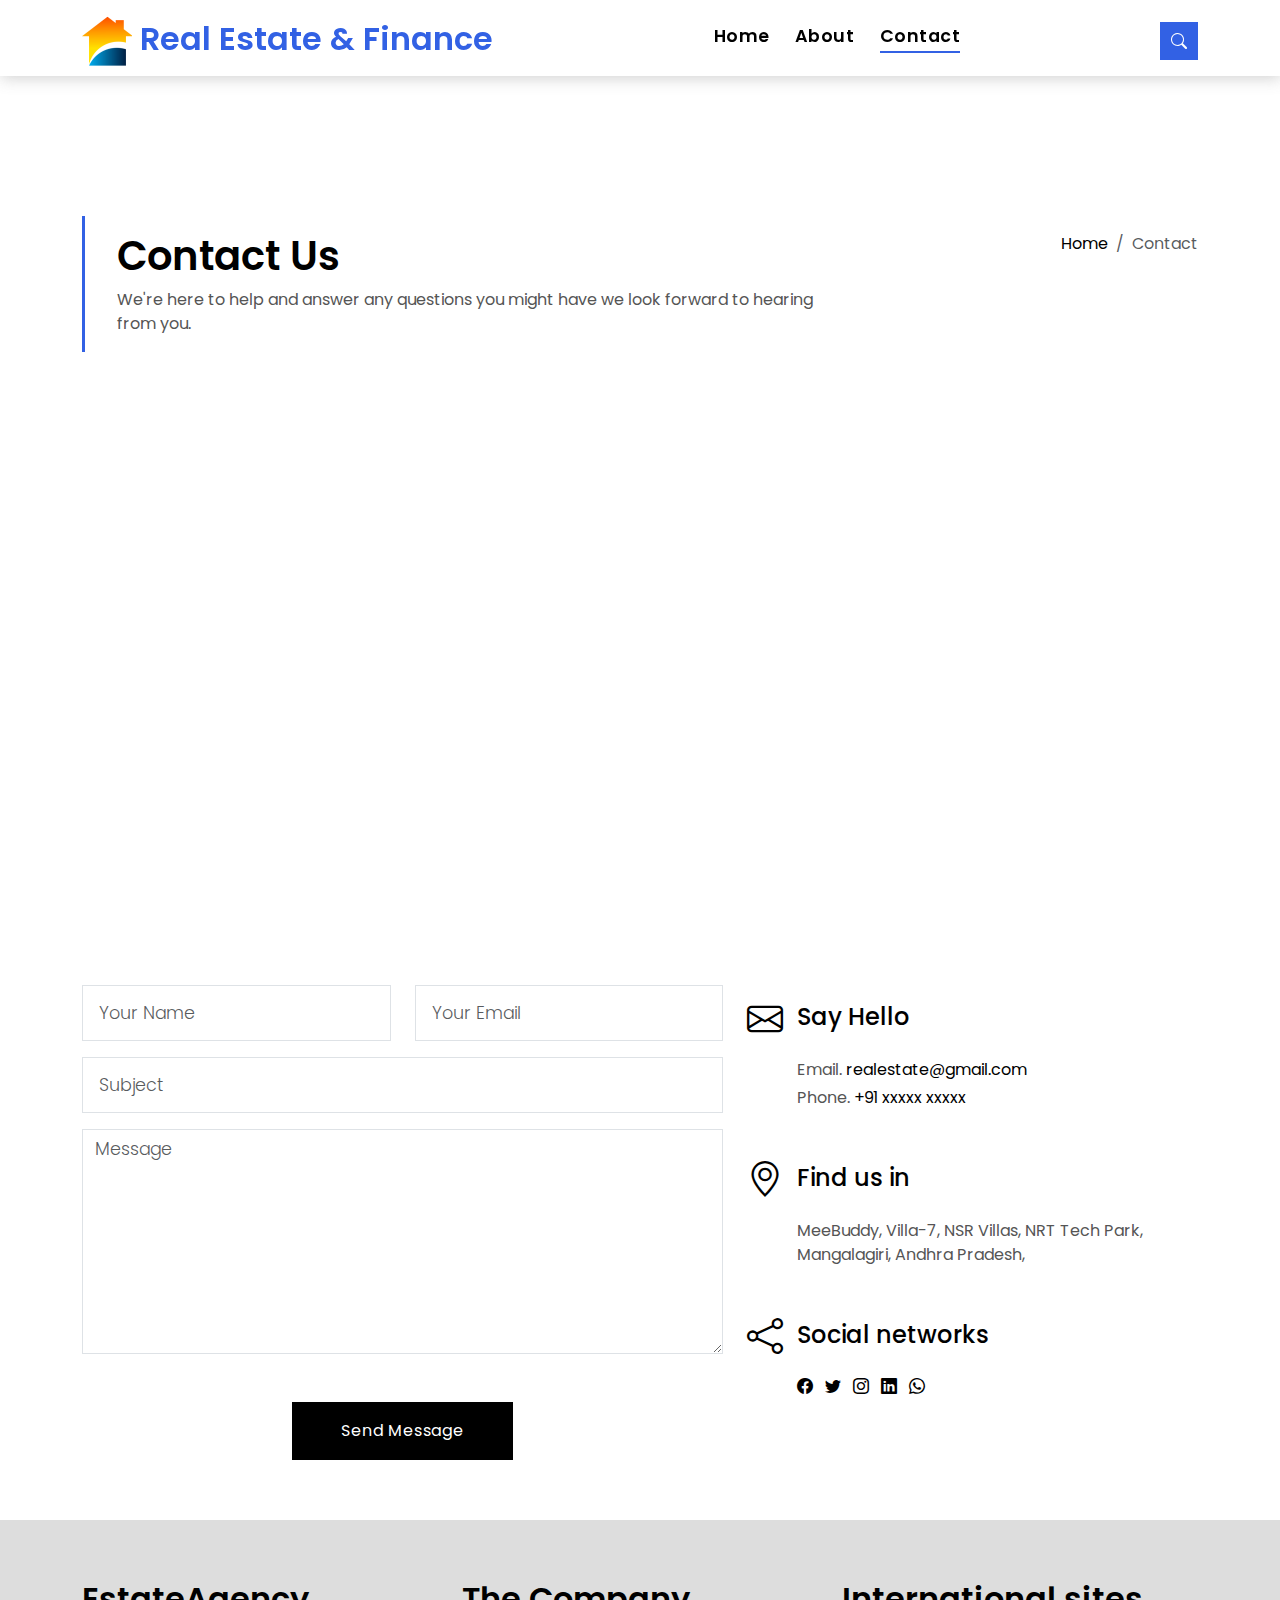
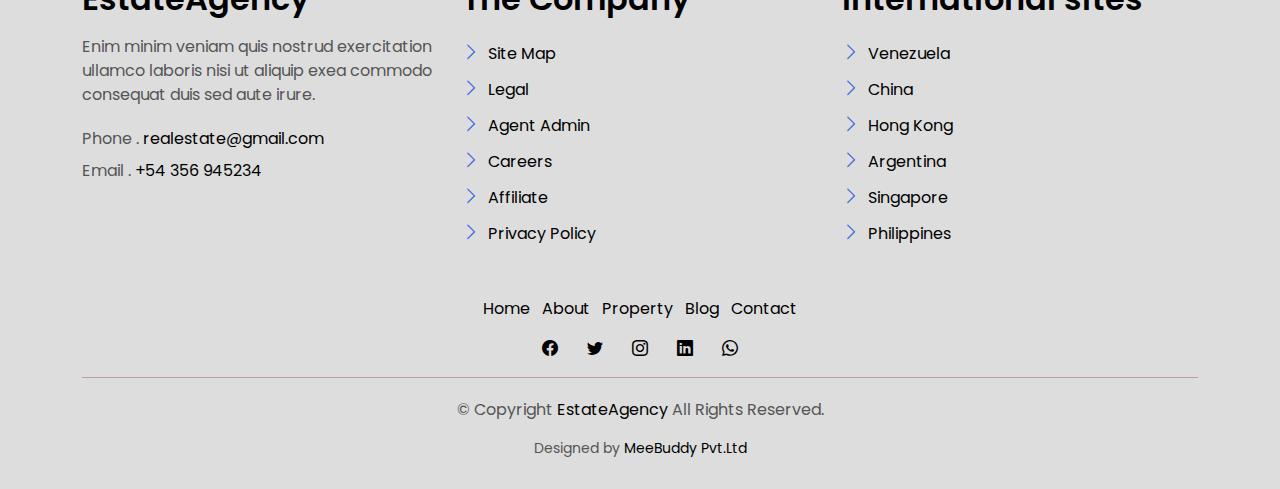
<file: contact.html>
<!DOCTYPE html>
<html lang="en">

<head>
  <meta charset="utf-8">
  <meta content="width=device-width, initial-scale=1.0" name="viewport">

  <title>EstateAgency Bootstrap Template - Index</title>
  <meta content="" name="description">
  <meta content="" name="keywords">

  <!-- Favicons -->
  <link href="assets/img/favicon.png" rel="icon">
  <link href="assets/img/apple-touch-icon.png" rel="apple-touch-icon">

  <!-- Google Fonts -->
  <link href="https://fonts.googleapis.com/css?family=Poppins:300,400,500,600,700" rel="stylesheet">

  <!-- Vendor CSS Files -->
  <link href="assets/vendor/animate.css/animate.min.css" rel="stylesheet">
  <link href="assets/vendor/bootstrap/css/bootstrap.min.css" rel="stylesheet">
  <link href="assets/vendor/bootstrap-icons/bootstrap-icons.css" rel="stylesheet">
  <link href="assets/vendor/swiper/swiper-bundle.min.css" rel="stylesheet">

  <!-- Template Main CSS File -->
  <link href="assets/css/style.css" rel="stylesheet">

  <!-- =======================================================
  * Template Name: EstateAgency
  * Template URL: https://MeeBuddy Pvt.Ltd .com/real-estate-agency-bootstrap-template/
  * Updated: Mar 17 2024 with Bootstrap v5.3.3
  * Author: MeeBuddy Pvt.Ltd .com
  * License: https://MeeBuddy Pvt.Ltd .com/license/
  ======================================================== -->
</head>

<body>

  <!-- ======= Property Search Section ======= -->
  <div class="click-closed"></div>
  <!--/ Form Search Star /-->
  <div class="box-collapse">
    <div class="title-box-d">
      <h3 class="title-d">Search Property</h3>
    </div>
    <span class="close-box-collapse right-boxed bi bi-x"></span>
    <div class="box-collapse-wrap form">
      <form class="form-a">
        <div class="row">
          <div class="col-md-12 mb-2">
            <div class="form-group">
              <label class="pb-2" for="Type">Keyword</label>
              <input type="text" class="form-control form-control-lg form-control-a" placeholder="Keyword">
            </div>
          </div>
          <div class="col-md-6 mb-2">
            <div class="form-group mt-3">
              <label class="pb-2" for="Type">Type</label>
              <select class="form-control form-select form-control-a" id="Type">
                <option>All Type</option>
                <option>For Rent</option>
                <option>For Sale</option>
                <option>Open House</option>
              </select>
            </div>
          </div>
          <div class="col-md-6 mb-2">
            <div class="form-group mt-3">
              <label class="pb-2" for="city">City</label>
              <select class="form-control form-select form-control-a" id="city">
                <option>All City</option>
                <option>Alabama</option>
                <option>Arizona</option>
                <option>California</option>
                <option>Colorado</option>
              </select>
            </div>
          </div>
          <div class="col-md-6 mb-2">
            <div class="form-group mt-3">
              <label class="pb-2" for="bedrooms">Bedrooms</label>
              <select class="form-control form-select form-control-a" id="bedrooms">
                <option>Any</option>
                <option>01</option>
                <option>02</option>
                <option>03</option>
              </select>
            </div>
          </div>
          <div class="col-md-6 mb-2">
            <div class="form-group mt-3">
              <label class="pb-2" for="garages">Garages</label>
              <select class="form-control form-select form-control-a" id="garages">
                <option>Any</option>
                <option>01</option>
                <option>02</option>
                <option>03</option>
                <option>04</option>
              </select>
            </div>
          </div>
          <div class="col-md-6 mb-2">
            <div class="form-group mt-3">
              <label class="pb-2" for="bathrooms">Bathrooms</label>
              <select class="form-control form-select form-control-a" id="bathrooms">
                <option>Any</option>
                <option>01</option>
                <option>02</option>
                <option>03</option>
              </select>
            </div>
          </div>
          <div class="col-md-6 mb-2">
            <div class="form-group mt-3">
              <label class="pb-2" for="price">Min Price</label>
              <select class="form-control form-select form-control-a" id="price">
                <option>Unlimite</option>
                <option> 50,000</option>
                <option> 100,000</option>
                <option> 150,000</option>
                <option> 200,000</option>
              </select>
            </div>
          </div>
          <div class="col-md-12">
            <button type="submit" class="btn btn-b">Search Property</button>
          </div>
        </div>
      </form>
    </div>
  </div><!-- End Property Search Section -->>

  <!-- ======= Header/Navbar ======= -->
  <nav class="navbar navbar-default navbar-trans navbar-expand-lg fixed-top">
    <div class="container">
      <button class="navbar-toggler collapsed" type="button" data-bs-toggle="collapse" data-bs-target="#navbarDefault" aria-controls="navbarDefault" aria-expanded="false" aria-label="Toggle navigation">
        <span></span>
        <span></span>
        <span></span>
      </button>
      <a class="navbar-brand text-brand" href="index.html">
        <img src="..\assets\img\logo.png"/> <span class="color-b">Real Estate & Finance</span>
    </a>
      <div class="navbar-collapse collapse justify-content-center" id="navbarDefault">
        <ul class="navbar-nav">

          <li class="nav-item">
            <a class="nav-link " href="index.html">Home</a>
          </li>

          <li class="nav-item">
            <a class="nav-link " href="about.html">About</a>
          </li>

          <!-- <li class="nav-item">
            <a class="nav-link " href="property-grid.html">Property</a>
          </li>

          <li class="nav-item">
            <a class="nav-link " href="blog-grid.html">Blog</a>
          </li>

          <li class="nav-item dropdown">
            <a class="nav-link dropdown-toggle" href="#" id="navbarDropdown" role="button" data-bs-toggle="dropdown" aria-haspopup="true" aria-expanded="false">Pages</a>
            <div class="dropdown-menu">
              <a class="dropdown-item " href="property-single.html">Property Single</a>
              <a class="dropdown-item " href="blog-single.html">Blog Single</a>
              <a class="dropdown-item " href="agents-grid.html">Agents Grid</a>
              <a class="dropdown-item " href="agent-single.html">Agent Single</a>
            </div>
          </li> -->
          <li class="nav-item">
            <a class="nav-link active" href="contact.html">Contact</a>
          </li>
        </ul>
      </div>

      <button type="button" class="btn btn-b-n navbar-toggle-box navbar-toggle-box-collapse" data-bs-toggle="collapse" data-bs-target="#navbarTogglerDemo01">
        <i class="bi bi-search"></i>
      </button>

    </div>
  </nav><!-- End Header/Navbar -->

  <main id="main">

    <!-- ======= Intro Single ======= -->
    <section class="intro-single">
      <div class="container">
        <div class="row">
          <div class="col-md-12 col-lg-8">
            <div class="title-single-box">
              <h1 class="title-single">Contact Us</h1>
              <span class="color-text-a">We're here to help and answer any questions you might have we look forward to hearing from you.</span>
            </div>
          </div>
          <div class="col-md-12 col-lg-4">
            <nav aria-label="breadcrumb" class="breadcrumb-box d-flex justify-content-lg-end">
              <ol class="breadcrumb">
                <li class="breadcrumb-item">
                  <a href="index.html">Home</a>
                </li>
                <li class="breadcrumb-item active" aria-current="page">
                  Contact
                </li>
              </ol>
            </nav>
          </div>
        </div>
      </div>
    </section><!-- End Intro Single-->

    <!-- ======= Contact Single ======= -->
    <section class="contact">
      <div class="container">
        <div class="row">
          <div class="col-sm-12">
            <div class="contact-map box">
              <div id="map" class="contact-map">
                <iframe src="https://www.google.com/maps/embed?pb=!1m18!1m12!1m3!1d3022.1422937950147!2d-73.98731968482413!3d40.75889497932681!2m3!1f0!2f0!3f0!3m2!1i1024!2i768!4f13.1!3m3!1m2!1s0x89c25855c6480299%3A0x55194ec5a1ae072e!2sTimes+Square!5e0!3m2!1ses-419!2sve!4v1510329142834" width="100%" height="450" frameborder="0" style="border:0" allowfullscreen></iframe>
              </div>
            </div>
          </div>
          <div class="col-sm-12 section-t8">
            <div class="row">
              <div class="col-md-7">
                <form action="forms/contact.php" method="post" role="form" class="php-email-form">
                  <div class="row">
                    <div class="col-md-6 mb-3">
                      <div class="form-group">
                        <input type="text" name="name" class="form-control form-control-lg form-control-a" placeholder="Your Name" required>
                      </div>
                    </div>
                    <div class="col-md-6 mb-3">
                      <div class="form-group">
                        <input name="email" type="email" class="form-control form-control-lg form-control-a" placeholder="Your Email" required>
                      </div>
                    </div>
                    <div class="col-md-12 mb-3">
                      <div class="form-group">
                        <input type="text" name="subject" class="form-control form-control-lg form-control-a" placeholder="Subject" required>
                      </div>
                    </div>
                    <div class="col-md-12">
                      <div class="form-group">
                        <textarea name="message" class="form-control" name="message" cols="45" rows="8" placeholder="Message" required></textarea>
                      </div>
                    </div>
                    <div class="col-md-12 my-3">
                      <div class="mb-3">
                        <div class="loading">Loading</div>
                        <div class="error-message"></div>
                        <div class="sent-message">Your message has been sent. Thank you!</div>
                      </div>
                    </div>

                    <div class="col-md-12 text-center">
                      <button type="submit" class="btn btn-a">Send Message</button>
                    </div>
                  </div>
                </form>
              </div>
              <div class="col-md-5 section-md-t3">
                <div class="icon-box section-b2">
                  <div class="icon-box-icon">
                    <span class="bi bi-envelope"></span>
                  </div>
                  <div class="icon-box-content table-cell">
                    <div class="icon-box-title">
                      <h4 class="icon-title">Say Hello</h4>
                    </div>
                    <div class="icon-box-content">
                      <p class="mb-1">Email.
                        <span class="color-a">realestate@gmail.com</span>
                      </p>
                      <p class="mb-1">Phone.
                        <span class="color-a">+91 xxxxx xxxxx</span>
                      </p>
                    </div>
                  </div>
                </div>
                <div class="icon-box section-b2">
                  <div class="icon-box-icon">
                    <span class="bi bi-geo-alt"></span>
                  </div>
                  <div class="icon-box-content table-cell">
                    <div class="icon-box-title">
                      <h4 class="icon-title">Find us in</h4>
                    </div>
                    <div class="icon-box-content">
                      <p class="mb-1">
                        MeeBuddy, Villa-7, NSR Villas, NRT Tech Park,
                        <br>  Mangalagiri, Andhra Pradesh,
                      </p>
                    </div>
                  </div>
                </div>
                <div class="icon-box">
                  <div class="icon-box-icon">
                    <span class="bi bi-share"></span>
                  </div>
                  <div class="icon-box-content table-cell">
                    <div class="icon-box-title">
                      <h4 class="icon-title">Social networks</h4>
                    </div>
                    <div class="icon-box-content">
                      <div class="socials-footer">
                        <ul class="list-inline">
                          <li class="list-inline-item">
                            <a href="facebook.com" class="link-one">
                              <i class="bi bi-facebook" aria-hidden="true"></i>
                            </a>
                          </li>
                          <li class="list-inline-item">
                            <a href="https://x.com" class="link-one">
                              <i class="bi bi-twitter" aria-hidden="true"></i>
                            </a>
                          </li>
                          <li class="list-inline-item">
                            <a href="https://www.instagram.com" class="link-one">
                              <i class="bi bi-instagram" aria-hidden="true"></i>
                            </a>
                          </li>
                          <li class="list-inline-item">
                            <a href="#" class="link-one">
                              <i class="bi bi-linkedin" aria-hidden="true"></i>
                            </a>
                          </li>
                          <li class="list-inline-item">
                            <a href="https://wa.me/+91 8074102531" target="_blank">
                              <i class="bi bi-whatsapp" aria-hidden="true"></i>
                            </a>
                          </li>
                        </ul>
                      </div>
                    </div>
                  </div>
                </div>
              </div>
            </div>
          </div>
        </div>
      </div>
    </section><!-- End Contact Single-->

  </main><!-- End #main -->

  <!-- ======= Footer ======= -->
  <section class="section-footer">
    <div class="container">
      <div class="row">
        <div class="col-sm-12 col-md-4">
          <div class="widget-a">
            <div class="w-header-a">
              <h3 class="w-title-a text-brand">EstateAgency</h3>
            </div>
            <div class="w-body-a">
              <p class="w-text-a color-text-a">
                Enim minim veniam quis nostrud exercitation ullamco laboris nisi ut aliquip exea commodo consequat duis
                sed aute irure.
              </p>
            </div>
            <div class="w-footer-a">
              <ul class="list-unstyled">
                <li class="color-a">
                  <span class="color-text-a">Phone .</span> realestate@gmail.com
                </li>
                <li class="color-a">
                  <span class="color-text-a">Email .</span> +54 356 945234
                </li>
              </ul>
            </div>
          </div>
        </div>
        <div class="col-sm-12 col-md-4 section-md-t3">
          <div class="widget-a">
            <div class="w-header-a">
              <h3 class="w-title-a text-brand">The Company</h3>
            </div>
            <div class="w-body-a">
              <div class="w-body-a">
                <ul class="list-unstyled">
                  <li class="item-list-a">
                    <i class="bi bi-chevron-right"></i> <a href="#">Site Map</a>
                  </li>
                  <li class="item-list-a">
                    <i class="bi bi-chevron-right"></i> <a href="#">Legal</a>
                  </li>
                  <li class="item-list-a">
                    <i class="bi bi-chevron-right"></i> <a href="#">Agent Admin</a>
                  </li>
                  <li class="item-list-a">
                    <i class="bi bi-chevron-right"></i> <a href="#">Careers</a>
                  </li>
                  <li class="item-list-a">
                    <i class="bi bi-chevron-right"></i> <a href="#">Affiliate</a>
                  </li>
                  <li class="item-list-a">
                    <i class="bi bi-chevron-right"></i> <a href="#">Privacy Policy</a>
                  </li>
                </ul>
              </div>
            </div>
          </div>
        </div>
        <div class="col-sm-12 col-md-4 section-md-t3">
          <div class="widget-a">
            <div class="w-header-a">
              <h3 class="w-title-a text-brand">International sites</h3>
            </div>
            <div class="w-body-a">
              <ul class="list-unstyled">
                <li class="item-list-a">
                  <i class="bi bi-chevron-right"></i> <a href="#">Venezuela</a>
                </li>
                <li class="item-list-a">
                  <i class="bi bi-chevron-right"></i> <a href="#">China</a>
                </li>
                <li class="item-list-a">
                  <i class="bi bi-chevron-right"></i> <a href="#">Hong Kong</a>
                </li>
                <li class="item-list-a">
                  <i class="bi bi-chevron-right"></i> <a href="#">Argentina</a>
                </li>
                <li class="item-list-a">
                  <i class="bi bi-chevron-right"></i> <a href="#">Singapore</a>
                </li>
                <li class="item-list-a">
                  <i class="bi bi-chevron-right"></i> <a href="#">Philippines</a>
                </li>
              </ul>
            </div>
          </div>
        </div>
      </div>
    </div>
  </section>
  <footer>
    <div class="container">
      <div class="row">
        <div class="col-md-12">
          <nav class="nav-footer">
            <ul class="list-inline">
              <li class="list-inline-item">
                <a href="index.html">Home</a>
              </li>
              <li class="list-inline-item">
                <a href="about.html">About</a>
              </li>
              <li class="list-inline-item">
                <a href="property-grid.html">Property</a>
              </li>
              <li class="list-inline-item">
                <a href="blog-grid.html">Blog</a>
              </li>
              <li class="list-inline-item">
                <a href="contact.html">Contact</a>
              </li>
            </ul>
          </nav>
          <div class="socials-a">
            <ul class="list-inline">
              <li class="list-inline-item">
                <a href="https://www.facebook.com/">
                  <i class="bi bi-facebook" aria-hidden="true"></i>
                </a>
              </li>
              <li class="list-inline-item">
                <a href="https://x.com/">
                  <i class="bi bi-twitter" aria-hidden="true"></i>
                </a>
              </li>
              <li class="list-inline-item">
                <a href="https://www.instagram.com/">
                  <i class="bi bi-instagram" aria-hidden="true"></i>
                </a>
              </li>
              <li class="list-inline-item">
                <a href="https://www.linkedin.com/">
                  <i class="bi bi-linkedin" aria-hidden="true"></i>
                </a>
              </li>
              <li class="list-inline-item">
                <a href="">
                  <i class="bi bi-whatsapp" aria-hidden="true"></i>
                </a>
              </li>
            </ul>
          </div>
          <div class="copyright-footer">
            <p class="copyright color-text-a">
              &copy; Copyright
              <span class="color-a">EstateAgency</span> All Rights Reserved.
            </p>
          </div>
          <div class="credits">
            <!-- 
            All the links in the footer should remain intact.
            You can delete the links only if you purchased the pro version.
            Licensing information: https://MeeBuddy Pvt.Ltd .com/license/
            Purchase the pro version with working PHP/AJAX contact form: https://MeeBuddy Pvt.Ltd .com/buy/?theme=EstateAgency
          -->
            Designed by <a href="https://MeeBuddy Pvt.Ltd .com/">MeeBuddy Pvt.Ltd </a>
          </div>
        </div>
      </div>
    </div>
  </footer><!-- End  Footer -->

  <div id="preloader"></div>
  <a href="#" class="back-to-top d-flex align-items-center justify-content-center"><i class="bi bi-arrow-up-short"></i></a>

  <!-- Vendor JS Files -->
  <script src="assets/vendor/bootstrap/js/bootstrap.bundle.min.js"></script>
  <script src="assets/vendor/swiper/swiper-bundle.min.js"></script>
  <script src="assets/vendor/php-email-form/validate.js"></script>

  <!-- Template Main JS File -->
  <script src="assets/js/main.js"></script>

</body>

</html>
</file>
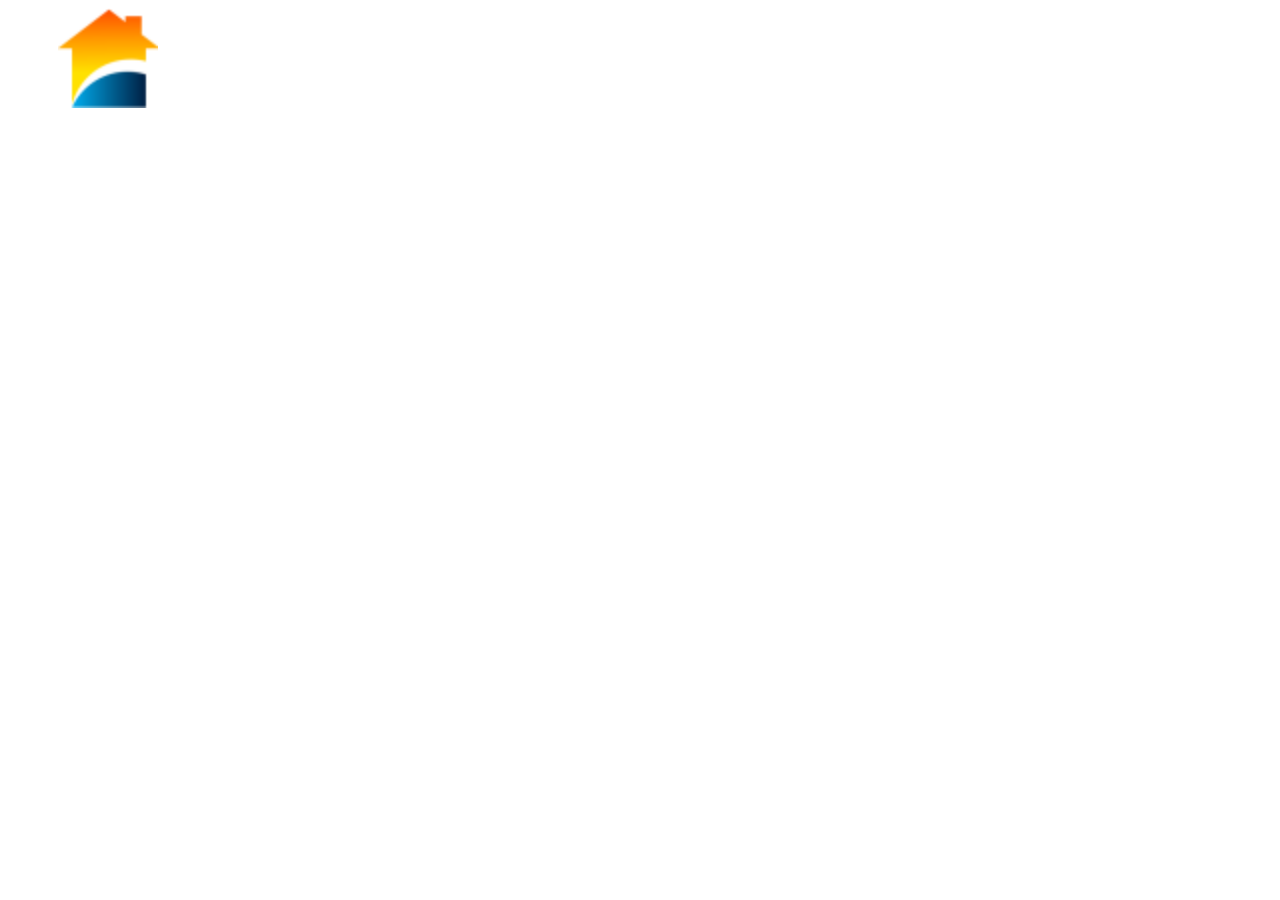
<file: logo.html>
<!DOCTYPE html>
<html lang="en">
<head>
    <meta charset="UTF-8">
    <meta name="viewport" content="width=device-width, initial-scale=1.0">
    <title>Logo Size Example</title>
    <style>
        /* CSS code for logo size */
        .logo-container {
            /* Adjust the width and height as needed */
            width: 200px;
            height: 100px;
        }

        .logo-container img {
            /* Adjust the width and height of the logo image */
            width: 100%;
            height: 100%;
            /* Ensure the image maintains its aspect ratio */
            object-fit: contain;
        }
    </style>
</head>
<body>
    <div class="logo-container">
        <img src="assets/img/logo.png" alt="Logo">
    </div>
</body>
</html>
</file>
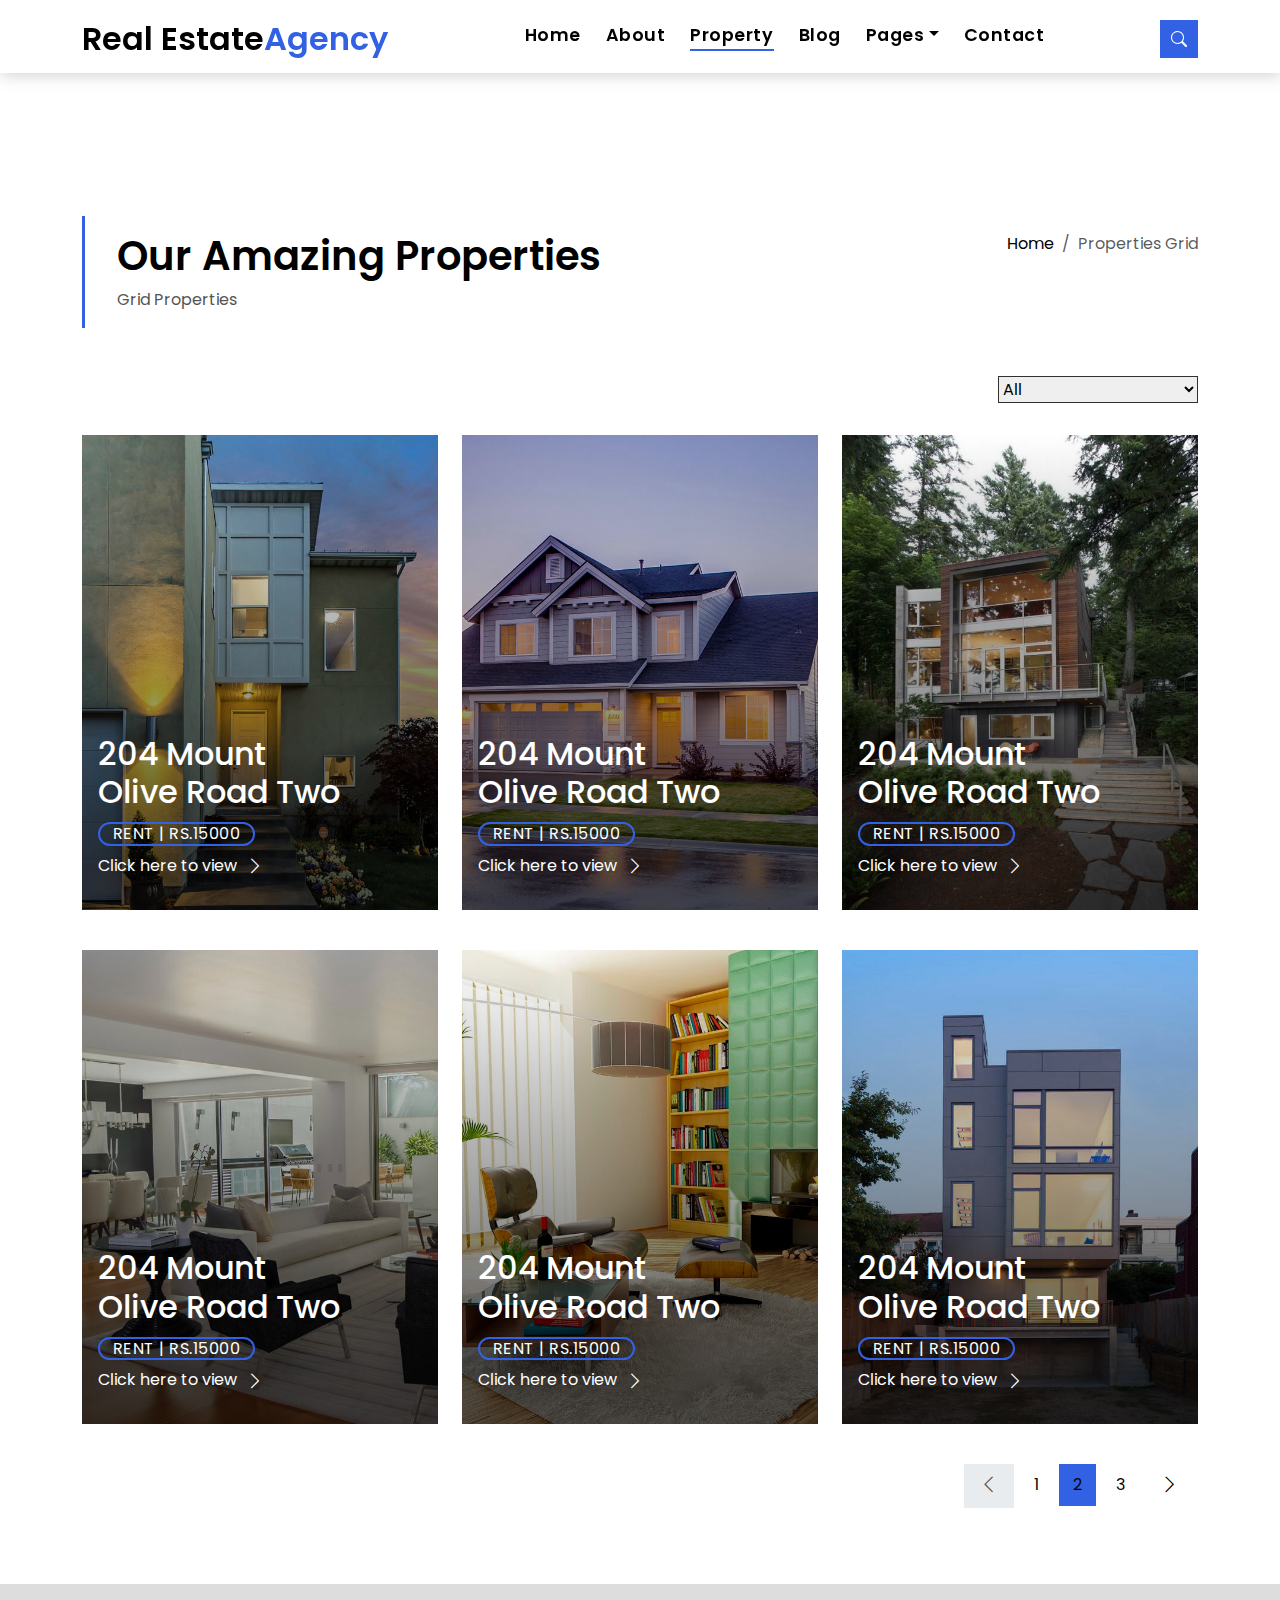
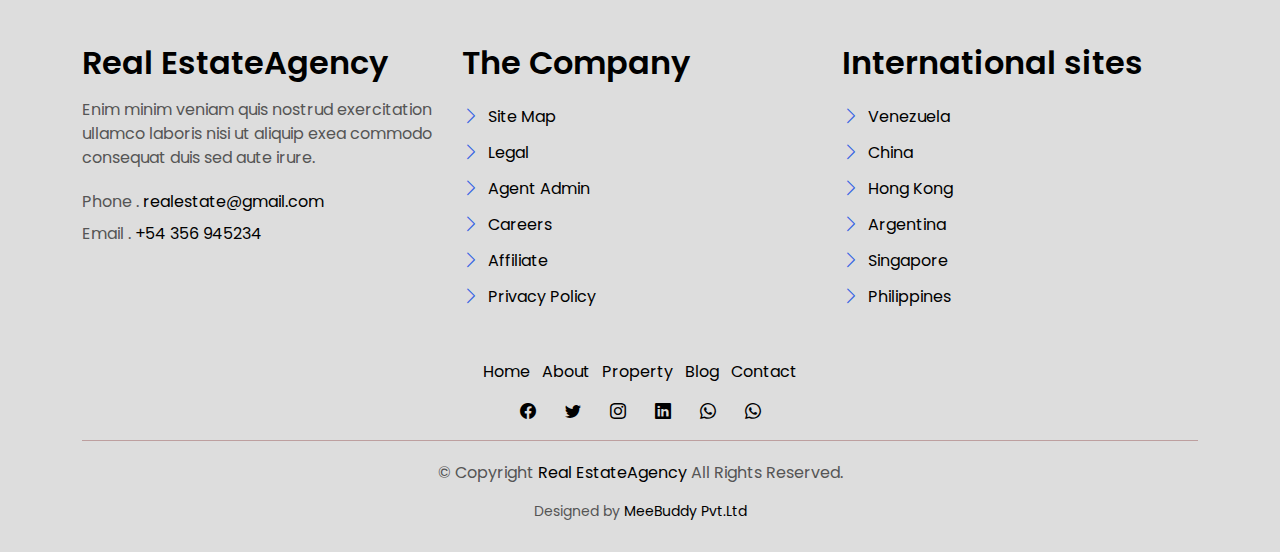
<file: property-grid.html>
<!DOCTYPE html>
<html lang="en">

<head>
  <meta charset="utf-8">
  <meta content="width=device-width, initial-scale=1.0" name="viewport">

  <title>Real EstateAgency Bootstrap Template - Index</title>
  <meta content="" name="description">
  <meta content="" name="keywords">

  <!-- Favicons -->
  <link href="assets/img/favicon.png" rel="icon">
  <link href="assets/img/apple-touch-icon.png" rel="apple-touch-icon">

  <!-- Google Fonts -->
  <link href="https://fonts.googleapis.com/css?family=Poppins:300,400,500,600,700" rel="stylesheet">

  <!-- Vendor CSS Files -->
  <link href="assets/vendor/animate.css/animate.min.css" rel="stylesheet">
  <link href="assets/vendor/bootstrap/css/bootstrap.min.css" rel="stylesheet">
  <link href="assets/vendor/bootstrap-icons/bootstrap-icons.css" rel="stylesheet">
  <link href="assets/vendor/swiper/swiper-bundle.min.css" rel="stylesheet">

  <!-- Template Main CSS File -->
  <link href="assets/css/style.css" rel="stylesheet">

  <!-- =======================================================
  * Template Name: Real EstateAgency
  * Template URL: https://MeeBuddy Pvt.Ltd .com/real-estate-agency-bootstrap-template/
  * Updated: Mar 17 2024 with Bootstrap v5.3.3
  * Author: MeeBuddy Pvt.Ltd .com
  * License: https://MeeBuddy Pvt.Ltd .com/license/
  ======================================================== -->
</head>

<body>

  <!-- ======= Property Search Section ======= -->
  <div class="click-closed"></div>
  <!--/ Form Search Star /-->
  <div class="box-collapse">
    <div class="title-box-d">
      <h3 class="title-d">Search Property</h3>
    </div>
    <span class="close-box-collapse right-boxed bi bi-x"></span>
    <div class="box-collapse-wrap form">
      <form class="form-a">
        <div class="row">
          <div class="col-md-12 mb-2">
            <div class="form-group">
              <label class="pb-2" for="Type">Keyword</label>
              <input type="text" class="form-control form-control-lg form-control-a" placeholder="Keyword">
            </div>
          </div>
          <div class="col-md-6 mb-2">
            <div class="form-group mt-3">
              <label class="pb-2" for="Type">Type</label>
              <select class="form-control form-select form-control-a" id="Type">
                <option>All Type</option>
                <option>For Rent</option>
                <option>For Sale</option>
                <option>Open House</option>
              </select>
            </div>
          </div>
          <div class="col-md-6 mb-2">
            <div class="form-group mt-3">
              <label class="pb-2" for="city">City</label>
              <select class="form-control form-select form-control-a" id="city">
                <option>All City</option>
                <option>Alabama</option>
                <option>Arizona</option>
                <option>California</option>
                <option>Colorado</option>
              </select>
            </div>
          </div>
          <div class="col-md-6 mb-2">
            <div class="form-group mt-3">
              <label class="pb-2" for="bedrooms">Bedrooms</label>
              <select class="form-control form-select form-control-a" id="bedrooms">
                <option>Any</option>
                <option>01</option>
                <option>02</option>
                <option>03</option>
              </select>
            </div>
          </div>
          <div class="col-md-6 mb-2">
            <div class="form-group mt-3">
              <label class="pb-2" for="garages">Garages</label>
              <select class="form-control form-select form-control-a" id="garages">
                <option>Any</option>
                <option>01</option>
                <option>02</option>
                <option>03</option>
                <option>04</option>
              </select>
            </div>
          </div>
          <div class="col-md-6 mb-2">
            <div class="form-group mt-3">
              <label class="pb-2" for="bathrooms">Bathrooms</label>
              <select class="form-control form-select form-control-a" id="bathrooms">
                <option>Any</option>
                <option>01</option>
                <option>02</option>
                <option>03</option>
              </select>
            </div>
          </div>
          <div class="col-md-6 mb-2">
            <div class="form-group mt-3">
              <label class="pb-2" for="price">Min Price</label>
              <select class="form-control form-select form-control-a" id="price">
                <option>Unlimite</option>
                <option>$50,000</option>
                <option>$100,000</option>
                <option>$150,000</option>
                <option>$200,000</option>
              </select>
            </div>
          </div>
          <div class="col-md-12">
            <button type="submit" class="btn btn-b">Search Property</button>
          </div>
        </div>
      </form>
    </div>
  </div><!-- End Property Search Section -->>

  <!-- ======= Header/Navbar ======= -->
  <nav class="navbar navbar-default navbar-trans navbar-expand-lg fixed-top">
    <div class="container">
      <button class="navbar-toggler collapsed" type="button" data-bs-toggle="collapse" data-bs-target="#navbarDefault" aria-controls="navbarDefault" aria-expanded="false" aria-label="Toggle navigation">
        <span></span>
        <span></span>
        <span></span>
      </button>
      <a class="navbar-brand text-brand" href="index.html">Real Estate<span class="color-b">Agency</span></a>

      <div class="navbar-collapse collapse justify-content-center" id="navbarDefault">
        <ul class="navbar-nav">

          <li class="nav-item">
            <a class="nav-link " href="index.html">Home</a>
          </li>

          <li class="nav-item">
            <a class="nav-link " href="about.html">About</a>
          </li>

          <li class="nav-item">
            <a class="nav-link active" href="property-grid.html">Property</a>
          </li>

          <li class="nav-item">
            <a class="nav-link " href="blog-grid.html">Blog</a>
          </li>

          <li class="nav-item dropdown">
            <a class="nav-link dropdown-toggle" href="#" id="navbarDropdown" role="button" data-bs-toggle="dropdown" aria-haspopup="true" aria-expanded="false">Pages</a>
            <div class="dropdown-menu">
              <a class="dropdown-item " href="property-single.html">Property Single</a>
              <a class="dropdown-item " href="blog-single.html">Blog Single</a>
              <a class="dropdown-item " href="agents-grid.html">Agents Grid</a>
              <a class="dropdown-item " href="agent-single.html">Agent Single</a>
            </div>
          </li>
          <li class="nav-item">
            <a class="nav-link " href="contact.html">Contact</a>
          </li>
        </ul>
      </div>

      <button type="button" class="btn btn-b-n navbar-toggle-box navbar-toggle-box-collapse" data-bs-toggle="collapse" data-bs-target="#navbarTogglerDemo01">
        <i class="bi bi-search"></i>
      </button>

    </div>
  </nav><!-- End Header/Navbar -->

  <main id="main">

    <!-- ======= Intro Single ======= -->
    <section class="intro-single">
      <div class="container">
        <div class="row">
          <div class="col-md-12 col-lg-8">
            <div class="title-single-box">
              <h1 class="title-single">Our Amazing Properties</h1>
              <span class="color-text-a">Grid Properties</span>
            </div>
          </div>
          <div class="col-md-12 col-lg-4">
            <nav aria-label="breadcrumb" class="breadcrumb-box d-flex justify-content-lg-end">
              <ol class="breadcrumb">
                <li class="breadcrumb-item">
                  <a href="#">Home</a>
                </li>
                <li class="breadcrumb-item active" aria-current="page">
                  Properties Grid
                </li>
              </ol>
            </nav>
          </div>
        </div>
      </div>
    </section><!-- End Intro Single-->

    <!-- ======= Property Grid ======= -->
    <section class="property-grid grid">
      <div class="container">
        <div class="row">
          <div class="col-sm-12">
            <div class="grid-option">
              <form>
                <select class="custom-select">
                  <option selected>All</option>
                  <option value="1">New to Old</option>
                  <option value="2">For Rent</option>
                  <option value="3">For Sale</option>
                </select>
              </form>
            </div>
          </div>
          <div class="col-md-4">
            <div class="card-box-a card-shadow">
              <div class="img-box-a">
                <img src="assets/img/property-1.jpg" alt="" class="img-a img-fluid">
              </div>
              <div class="card-overlay">
                <div class="card-overlay-a-content">
                  <div class="card-header-a">
                    <h2 class="card-title-a">
                      <a href="#">204 Mount
                        <br /> Olive Road Two</a>
                    </h2>
                  </div>
                  <div class="card-body-a">
                    <div class="price-box d-flex">
                      <span class="price-a">rent | Rs.15000</span>
                    </div>
                    <a href="property-single.html" class="link-a">Click here to view
                      <span class="bi bi-chevron-right"></span>
                    </a>
                  </div>
                  <div class="card-footer-a">
                    <ul class="card-info d-flex justify-content-around">
                      <li>
                        <h4 class="card-info-title">Area</h4>
                        <span>340m
                          <sup>2</sup>
                        </span>
                      </li>
                      <li>
                        <h4 class="card-info-title">Beds</h4>
                        <span>2</span>
                      </li>
                      <li>
                        <h4 class="card-info-title">Baths</h4>
                        <span>4</span>
                      </li>
                      <li>
                        <h4 class="card-info-title">Garages</h4>
                        <span>1</span>
                      </li>
                    </ul>
                  </div>
                </div>
              </div>
            </div>
          </div>
          <div class="col-md-4">
            <div class="card-box-a card-shadow">
              <div class="img-box-a">
                <img src="assets/img/property-3.jpg" alt="" class="img-a img-fluid">
              </div>
              <div class="card-overlay">
                <div class="card-overlay-a-content">
                  <div class="card-header-a">
                    <h2 class="card-title-a">
                      <a href="#">204 Mount
                        <br /> Olive Road Two</a>
                    </h2>
                  </div>
                  <div class="card-body-a">
                    <div class="price-box d-flex">
                      <span class="price-a">rent | Rs.15000</span>
                    </div>
                    <a href="property-single.html" class="link-a">Click here to view
                      <span class="bi bi-chevron-right"></span>
                    </a>
                  </div>
                  <div class="card-footer-a">
                    <ul class="card-info d-flex justify-content-around">
                      <li>
                        <h4 class="card-info-title">Area</h4>
                        <span>340m
                          <sup>2</sup>
                        </span>
                      </li>
                      <li>
                        <h4 class="card-info-title">Beds</h4>
                        <span>2</span>
                      </li>
                      <li>
                        <h4 class="card-info-title">Baths</h4>
                        <span>4</span>
                      </li>
                      <li>
                        <h4 class="card-info-title">Garages</h4>
                        <span>1</span>
                      </li>
                    </ul>
                  </div>
                </div>
              </div>
            </div>
          </div>
          <div class="col-md-4">
            <div class="card-box-a card-shadow">
              <div class="img-box-a">
                <img src="assets/img/property-6.jpg" alt="" class="img-a img-fluid">
              </div>
              <div class="card-overlay">
                <div class="card-overlay-a-content">
                  <div class="card-header-a">
                    <h2 class="card-title-a">
                      <a href="#">204 Mount
                        <br /> Olive Road Two</a>
                    </h2>
                  </div>
                  <div class="card-body-a">
                    <div class="price-box d-flex">
                      <span class="price-a">rent | Rs.15000</span>
                    </div>
                    <a href="property-single.html" class="link-a">Click here to view
                      <span class="bi bi-chevron-right"></span>
                    </a>
                  </div>
                  <div class="card-footer-a">
                    <ul class="card-info d-flex justify-content-around">
                      <li>
                        <h4 class="card-info-title">Area</h4>
                        <span>340m
                          <sup>2</sup>
                        </span>
                      </li>
                      <li>
                        <h4 class="card-info-title">Beds</h4>
                        <span>2</span>
                      </li>
                      <li>
                        <h4 class="card-info-title">Baths</h4>
                        <span>4</span>
                      </li>
                      <li>
                        <h4 class="card-info-title">Garages</h4>
                        <span>1</span>
                      </li>
                    </ul>
                  </div>
                </div>
              </div>
            </div>
          </div>
          <div class="col-md-4">
            <div class="card-box-a card-shadow">
              <div class="img-box-a">
                <img src="assets/img/property-7.jpg" alt="" class="img-a img-fluid">
              </div>
              <div class="card-overlay">
                <div class="card-overlay-a-content">
                  <div class="card-header-a">
                    <h2 class="card-title-a">
                      <a href="#">204 Mount
                        <br /> Olive Road Two</a>
                    </h2>
                  </div>
                  <div class="card-body-a">
                    <div class="price-box d-flex">
                      <span class="price-a">rent | Rs.15000</span>
                    </div>
                    <a href="property-single.html" class="link-a">Click here to view
                      <span class="bi bi-chevron-right"></span>
                    </a>
                  </div>
                  <div class="card-footer-a">
                    <ul class="card-info d-flex justify-content-around">
                      <li>
                        <h4 class="card-info-title">Area</h4>
                        <span>340m
                          <sup>2</sup>
                        </span>
                      </li>
                      <li>
                        <h4 class="card-info-title">Beds</h4>
                        <span>2</span>
                      </li>
                      <li>
                        <h4 class="card-info-title">Baths</h4>
                        <span>4</span>
                      </li>
                      <li>
                        <h4 class="card-info-title">Garages</h4>
                        <span>1</span>
                      </li>
                    </ul>
                  </div>
                </div>
              </div>
            </div>
          </div>
          <div class="col-md-4">
            <div class="card-box-a card-shadow">
              <div class="img-box-a">
                <img src="assets/img/property-8.jpg" alt="" class="img-a img-fluid">
              </div>
              <div class="card-overlay">
                <div class="card-overlay-a-content">
                  <div class="card-header-a">
                    <h2 class="card-title-a">
                      <a href="#">204 Mount
                        <br /> Olive Road Two</a>
                    </h2>
                  </div>
                  <div class="card-body-a">
                    <div class="price-box d-flex">
                      <span class="price-a">rent | Rs.15000</span>
                    </div>
                    <a href="property-single.html" class="link-a">Click here to view
                      <span class="bi bi-chevron-right"></span>
                    </a>
                  </div>
                  <div class="card-footer-a">
                    <ul class="card-info d-flex justify-content-around">
                      <li>
                        <h4 class="card-info-title">Area</h4>
                        <span>340m
                          <sup>2</sup>
                        </span>
                      </li>
                      <li>
                        <h4 class="card-info-title">Beds</h4>
                        <span>2</span>
                      </li>
                      <li>
                        <h4 class="card-info-title">Baths</h4>
                        <span>4</span>
                      </li>
                      <li>
                        <h4 class="card-info-title">Garages</h4>
                        <span>1</span>
                      </li>
                    </ul>
                  </div>
                </div>
              </div>
            </div>
          </div>
          <div class="col-md-4">
            <div class="card-box-a card-shadow">
              <div class="img-box-a">
                <img src="assets/img/property-10.jpg" alt="" class="img-a img-fluid">
              </div>
              <div class="card-overlay">
                <div class="card-overlay-a-content">
                  <div class="card-header-a">
                    <h2 class="card-title-a">
                      <a href="#">204 Mount
                        <br /> Olive Road Two</a>
                    </h2>
                  </div>
                  <div class="card-body-a">
                    <div class="price-box d-flex">
                      <span class="price-a">rent | Rs.15000</span>
                    </div>
                    <a href="property-single.html" class="link-a">Click here to view
                      <span class="bi bi-chevron-right"></span>
                    </a>
                  </div>
                  <div class="card-footer-a">
                    <ul class="card-info d-flex justify-content-around">
                      <li>
                        <h4 class="card-info-title">Area</h4>
                        <span>340m
                          <sup>2</sup>
                        </span>
                      </li>
                      <li>
                        <h4 class="card-info-title">Beds</h4>
                        <span>2</span>
                      </li>
                      <li>
                        <h4 class="card-info-title">Baths</h4>
                        <span>4</span>
                      </li>
                      <li>
                        <h4 class="card-info-title">Garages</h4>
                        <span>1</span>
                      </li>
                    </ul>
                  </div>
                </div>
              </div>
            </div>
          </div>
        </div>
        <div class="row">
          <div class="col-sm-12">
            <nav class="pagination-a">
              <ul class="pagination justify-content-end">
                <li class="page-item disabled">
                  <a class="page-link" href="#" tabindex="-1">
                    <span class="bi bi-chevron-left"></span>
                  </a>
                </li>
                <li class="page-item">
                  <a class="page-link" href="#">1</a>
                </li>
                <li class="page-item active">
                  <a class="page-link" href="#">2</a>
                </li>
                <li class="page-item">
                  <a class="page-link" href="#">3</a>
                </li>
                <li class="page-item next">
                  <a class="page-link" href="#">
                    <span class="bi bi-chevron-right"></span>
                  </a>
                </li>
              </ul>
            </nav>
          </div>
        </div>
      </div>
    </section><!-- End Property Grid Single-->

  </main><!-- End #main -->

  <!-- ======= Footer ======= -->
  <section class="section-footer">
    <div class="container">
      <div class="row">
        <div class="col-sm-12 col-md-4">
          <div class="widget-a">
            <div class="w-header-a">
              <h3 class="w-title-a text-brand">Real EstateAgency</h3>
            </div>
            <div class="w-body-a">
              <p class="w-text-a color-text-a">
                Enim minim veniam quis nostrud exercitation ullamco laboris nisi ut aliquip exea commodo consequat duis
                sed aute irure.
              </p>
            </div>
            <div class="w-footer-a">
              <ul class="list-unstyled">
                <li class="color-a">
                  <span class="color-text-a">Phone .</span> realestate@gmail.com
                </li>
                <li class="color-a">
                  <span class="color-text-a">Email .</span> +54 356 945234
                </li>
              </ul>
            </div>
          </div>
        </div>
        <div class="col-sm-12 col-md-4 section-md-t3">
          <div class="widget-a">
            <div class="w-header-a">
              <h3 class="w-title-a text-brand">The Company</h3>
            </div>
            <div class="w-body-a">
              <div class="w-body-a">
                <ul class="list-unstyled">
                  <li class="item-list-a">
                    <i class="bi bi-chevron-right"></i> <a href="#">Site Map</a>
                  </li>
                  <li class="item-list-a">
                    <i class="bi bi-chevron-right"></i> <a href="#">Legal</a>
                  </li>
                  <li class="item-list-a">
                    <i class="bi bi-chevron-right"></i> <a href="#">Agent Admin</a>
                  </li>
                  <li class="item-list-a">
                    <i class="bi bi-chevron-right"></i> <a href="#">Careers</a>
                  </li>
                  <li class="item-list-a">
                    <i class="bi bi-chevron-right"></i> <a href="#">Affiliate</a>
                  </li>
                  <li class="item-list-a">
                    <i class="bi bi-chevron-right"></i> <a href="#">Privacy Policy</a>
                  </li>
                </ul>
              </div>
            </div>
          </div>
        </div>
        <div class="col-sm-12 col-md-4 section-md-t3">
          <div class="widget-a">
            <div class="w-header-a">
              <h3 class="w-title-a text-brand">International sites</h3>
            </div>
            <div class="w-body-a">
              <ul class="list-unstyled">
                <li class="item-list-a">
                  <i class="bi bi-chevron-right"></i> <a href="#">Venezuela</a>
                </li>
                <li class="item-list-a">
                  <i class="bi bi-chevron-right"></i> <a href="#">China</a>
                </li>
                <li class="item-list-a">
                  <i class="bi bi-chevron-right"></i> <a href="#">Hong Kong</a>
                </li>
                <li class="item-list-a">
                  <i class="bi bi-chevron-right"></i> <a href="#">Argentina</a>
                </li>
                <li class="item-list-a">
                  <i class="bi bi-chevron-right"></i> <a href="#">Singapore</a>
                </li>
                <li class="item-list-a">
                  <i class="bi bi-chevron-right"></i> <a href="#">Philippines</a>
                </li>
              </ul>
            </div>
          </div>
        </div>
      </div>
    </div>
  </section>
  <footer>
    <div class="container">
      <div class="row">
        <div class="col-md-12">
          <nav class="nav-footer">
            <ul class="list-inline">
              <li class="list-inline-item">
                <a href="index.html">Home</a>
              </li>
              <li class="list-inline-item">
                <a href="about.html">About</a>
              </li>
              <li class="list-inline-item">
                <a href="property-grid.html">Property</a>
              </li>
              <li class="list-inline-item">
                <a href="blog-grid.html">Blog</a>
              </li>
              <li class="list-inline-item">
                <a href="contact.html">Contact</a>
              </li>
            </ul>
          </nav>
          <div class="socials-a">
            <ul class="list-inline">
              <li class="list-inline-item">
                <a href="https://www.facebook.com/">
                  <i class="bi bi-facebook" aria-hidden="true"></i>
                </a>
              </li>
              <li class="list-inline-item">
                <a href="https://x.com/">
                  <i class="bi bi-twitter" aria-hidden="true"></i>
                </a>
              </li>
              <li class="list-inline-item">
                <a href="https://www.instagram.com/">
                  <i class="bi bi-instagram" aria-hidden="true"></i>
                </a>
              </li>
              <li class="list-inline-item">
                <a href="https://www.linkedin.com/">
                  <i class="bi bi-linkedin" aria-hidden="true"></i>
                </a>
              </li>
              <li class="list-inline-item">
                <a href="#" class="link-one">
                  <i class="bi bi-whatsapp" aria-hidden="true"></i>
                </a>
              </li>
                  <li class="list-inline-item">
                        <a href="#" class="link-one">
                          <i class="bi bi-whatsapp" aria-hidden="true"></i>
                        </a>
                      </li>
            </ul>
          </div>
          <div class="copyright-footer">
            <p class="copyright color-text-a">
              &copy; Copyright
              <span class="color-a">Real EstateAgency</span> All Rights Reserved.
            </p>
          </div>
          <div class="credits">
            <!--
            All the links in the footer should remain intact.
            You can delete the links only if you purchased the pro version.
            Licensing information: https://MeeBuddy Pvt.Ltd .com/license/
            Purchase the pro version with working PHP/AJAX contact form: https://MeeBuddy Pvt.Ltd .com/buy/?theme=Real EstateAgency
          -->
            Designed by <a href="https://MeeBuddy Pvt.Ltd .com/">MeeBuddy Pvt.Ltd </a>
          </div>
        </div>
      </div>
    </div>
  </footer><!-- End  Footer -->

  <div id="preloader"></div>
  <a href="#" class="back-to-top d-flex align-items-center justify-content-center"><i class="bi bi-arrow-up-short"></i></a>

  <!-- Vendor JS Files -->
  <script src="assets/vendor/bootstrap/js/bootstrap.bundle.min.js"></script>
  <script src="assets/vendor/swiper/swiper-bundle.min.js"></script>
  <script src="assets/vendor/php-email-form/validate.js"></script>

  <!-- Template Main JS File -->
  <script src="assets/js/main.js"></script>

</body>

</html>
</file>
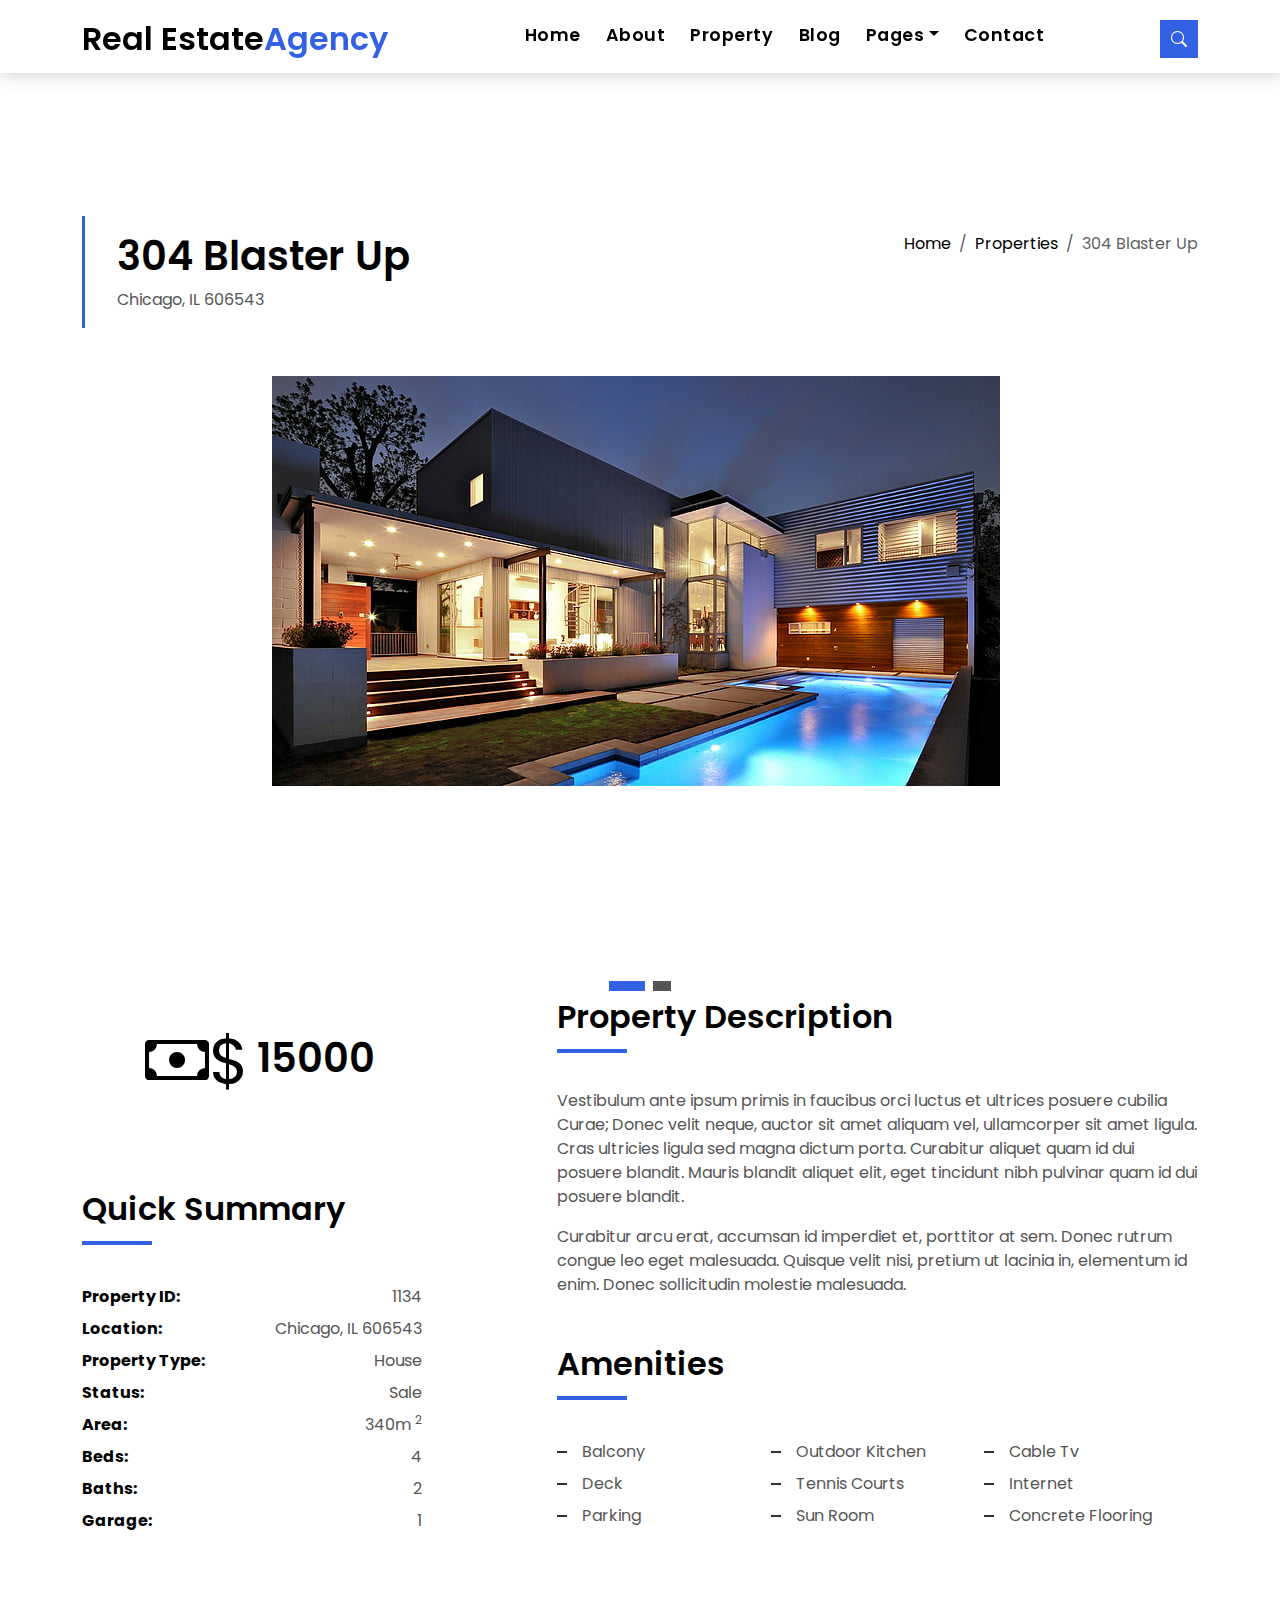
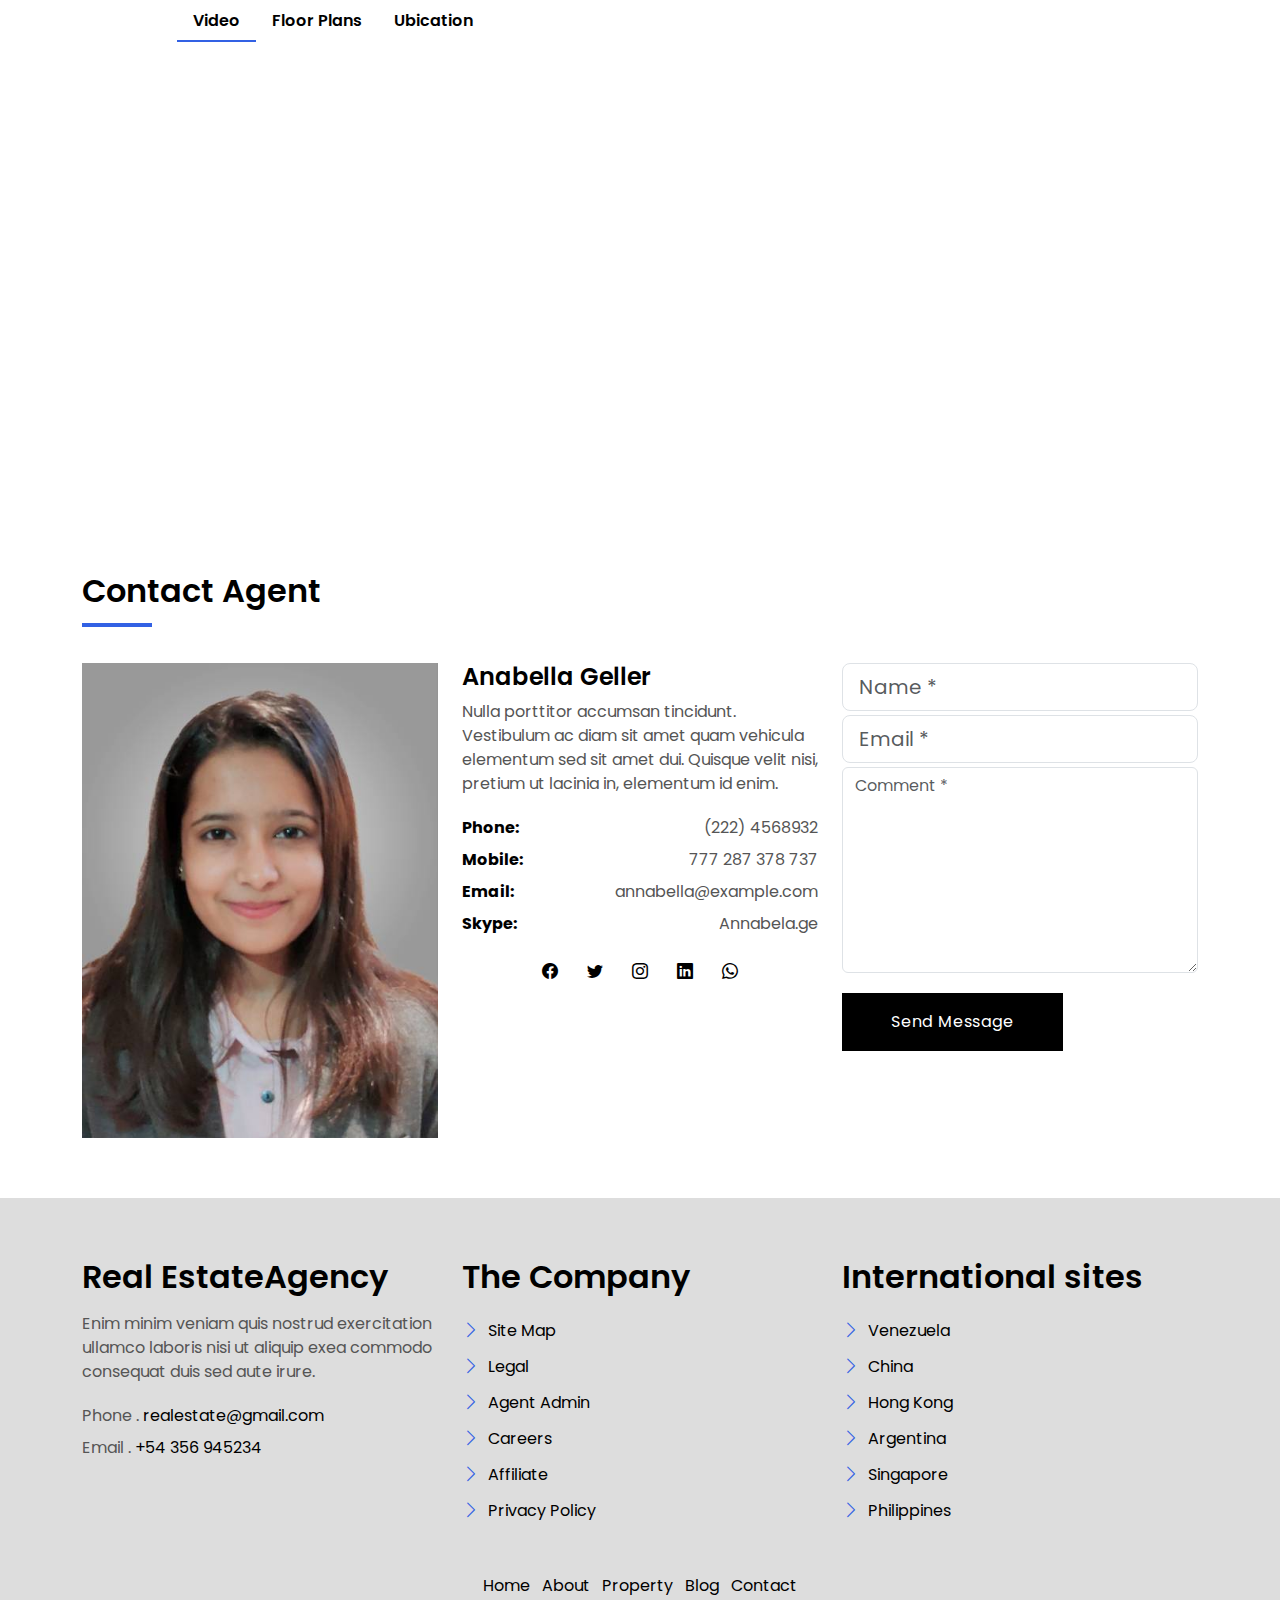
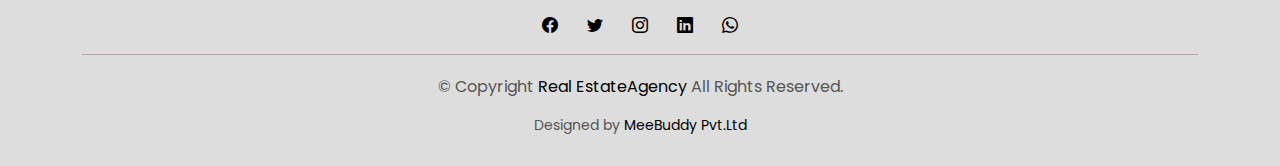
<file: property-single.html>
<!DOCTYPE html>
<html lang="en">

<head>
  <meta charset="utf-8">
  <meta content="width=device-width, initial-scale=1.0" name="viewport">

  <title>Real EstateAgency Bootstrap Template - Index</title>
  <meta content="" name="description">
  <meta content="" name="keywords">

  <!-- Favicons -->
  <link href="assets/img/favicon.png" rel="icon">
  <link href="assets/img/apple-touch-icon.png" rel="apple-touch-icon">

  <!-- Google Fonts -->
  <link href="https://fonts.googleapis.com/css?family=Poppins:300,400,500,600,700" rel="stylesheet">

  <!-- Vendor CSS Files -->
  <link href="assets/vendor/animate.css/animate.min.css" rel="stylesheet">
  <link href="assets/vendor/bootstrap/css/bootstrap.min.css" rel="stylesheet">
  <link href="assets/vendor/bootstrap-icons/bootstrap-icons.css" rel="stylesheet">
  <link href="assets/vendor/swiper/swiper-bundle.min.css" rel="stylesheet">

  <!-- Template Main CSS File -->
  <link href="assets/css/style.css" rel="stylesheet">

  <!-- =======================================================
  * Template Name: Real EstateAgency
  * Template URL: https://MeeBuddy Pvt.Ltd .com/real-estate-agency-bootstrap-template/
  * Updated: Mar 17 2024 with Bootstrap v5.3.3
  * Author: MeeBuddy Pvt.Ltd .com
  * License: https://MeeBuddy Pvt.Ltd .com/license/
  ======================================================== -->
</head>

<body>

  <!-- ======= Property Search Section ======= -->
  <div class="click-closed"></div>
  <!--/ Form Search Star /-->
  <div class="box-collapse">
    <div class="title-box-d">
      <h3 class="title-d">Search Property</h3>
    </div>
    <span class="close-box-collapse right-boxed bi bi-x"></span>
    <div class="box-collapse-wrap form">
      <form class="form-a">
        <div class="row">
          <div class="col-md-12 mb-2">
            <div class="form-group">
              <label class="pb-2" for="Type">Keyword</label>
              <input type="text" class="form-control form-control-lg form-control-a" placeholder="Keyword">
            </div>
          </div>
          <div class="col-md-6 mb-2">
            <div class="form-group mt-3">
              <label class="pb-2" for="Type">Type</label>
              <select class="form-control form-select form-control-a" id="Type">
                <option>All Type</option>
                <option>For Rent</option>
                <option>For Sale</option>
                <option>Open House</option>
              </select>
            </div>
          </div>
          <div class="col-md-6 mb-2">
            <div class="form-group mt-3">
              <label class="pb-2" for="city">City</label>
              <select class="form-control form-select form-control-a" id="city">
                <option>All City</option>
                <option>Alabama</option>
                <option>Arizona</option>
                <option>California</option>
                <option>Colorado</option>
              </select>
            </div>
          </div>
          <div class="col-md-6 mb-2">
            <div class="form-group mt-3">
              <label class="pb-2" for="bedrooms">Bedrooms</label>
              <select class="form-control form-select form-control-a" id="bedrooms">
                <option>Any</option>
                <option>01</option>
                <option>02</option>
                <option>03</option>
              </select>
            </div>
          </div>
          <div class="col-md-6 mb-2">
            <div class="form-group mt-3">
              <label class="pb-2" for="garages">Garages</label>
              <select class="form-control form-select form-control-a" id="garages">
                <option>Any</option>
                <option>01</option>
                <option>02</option>
                <option>03</option>
                <option>04</option>
              </select>
            </div>
          </div>
          <div class="col-md-6 mb-2">
            <div class="form-group mt-3">
              <label class="pb-2" for="bathrooms">Bathrooms</label>
              <select class="form-control form-select form-control-a" id="bathrooms">
                <option>Any</option>
                <option>01</option>
                <option>02</option>
                <option>03</option>
              </select>
            </div>
          </div>
          <div class="col-md-6 mb-2">
            <div class="form-group mt-3">
              <label class="pb-2" for="price">Min Price</label>
              <select class="form-control form-select form-control-a" id="price">
                <option>Unlimite</option>
                <option>$50,000</option>
                <option>$100,000</option>
                <option>$150,000</option>
                <option>$200,000</option>
              </select>
            </div>
          </div>
          <div class="col-md-12">
            <button type="submit" class="btn btn-b">Search Property</button>
          </div>
        </div>
      </form>
    </div>
  </div><!-- End Property Search Section -->>

  <!-- ======= Header/Navbar ======= -->
  <nav class="navbar navbar-default navbar-trans navbar-expand-lg fixed-top">
    <div class="container">
      <button class="navbar-toggler collapsed" type="button" data-bs-toggle="collapse" data-bs-target="#navbarDefault" aria-controls="navbarDefault" aria-expanded="false" aria-label="Toggle navigation">
        <span></span>
        <span></span>
        <span></span>
      </button>
      <a class="navbar-brand text-brand" href="index.html">Real Estate<span class="color-b">Agency</span></a>

      <div class="navbar-collapse collapse justify-content-center" id="navbarDefault">
        <ul class="navbar-nav">

          <li class="nav-item">
            <a class="nav-link " href="index.html">Home</a>
          </li>

          <li class="nav-item">
            <a class="nav-link " href="about.html">About</a>
          </li>

          <li class="nav-item">
            <a class="nav-link " href="property-grid.html">Property</a>
          </li>

          <li class="nav-item">
            <a class="nav-link " href="blog-grid.html">Blog</a>
          </li>

          <li class="nav-item dropdown">
            <a class="nav-link dropdown-toggle" href="#" id="navbarDropdown" role="button" data-bs-toggle="dropdown" aria-haspopup="true" aria-expanded="false">Pages</a>
            <div class="dropdown-menu">
              <a class="dropdown-item active" href="property-single.html">Property Single</a>
              <a class="dropdown-item " href="blog-single.html">Blog Single</a>
              <a class="dropdown-item " href="agents-grid.html">Agents Grid</a>
              <a class="dropdown-item " href="agent-single.html">Agent Single</a>
            </div>
          </li>
          <li class="nav-item">
            <a class="nav-link " href="contact.html">Contact</a>
          </li>
        </ul>
      </div>

      <button type="button" class="btn btn-b-n navbar-toggle-box navbar-toggle-box-collapse" data-bs-toggle="collapse" data-bs-target="#navbarTogglerDemo01">
        <i class="bi bi-search"></i>
      </button>

    </div>
  </nav><!-- End Header/Navbar -->

  <main id="main">

    <!-- ======= Intro Single ======= -->
    <section class="intro-single">
      <div class="container">
        <div class="row">
          <div class="col-md-12 col-lg-8">
            <div class="title-single-box">
              <h1 class="title-single">304 Blaster Up</h1>
              <span class="color-text-a">Chicago, IL 606543</span>
            </div>
          </div>
          <div class="col-md-12 col-lg-4">
            <nav aria-label="breadcrumb" class="breadcrumb-box d-flex justify-content-lg-end">
              <ol class="breadcrumb">
                <li class="breadcrumb-item">
                  <a href="index.html">Home</a>
                </li>
                <li class="breadcrumb-item">
                  <a href="property-grid.html">Properties</a>
                </li>
                <li class="breadcrumb-item active" aria-current="page">
                  304 Blaster Up
                </li>
              </ol>
            </nav>
          </div>
        </div>
      </div>
    </section><!-- End Intro Single-->

    <!-- ======= Property Single ======= -->
    <section class="property-single nav-arrow-b">
      <div class="container">
        <div class="row justify-content-center">
          <div class="col-lg-8">
            <div id="property-single-carousel" class="swiper">
              <div class="swiper-wrapper">
                <div class="carousel-item-b swiper-slide">
                  <img src="assets/img/slide-1.jpg" alt="">
                </div>
                <div class="carousel-item-b swiper-slide">
                  <img src="assets/img/slide-2.jpg" alt="">
                </div>
              </div>
            </div>
            <div class="property-single-carousel-pagination carousel-pagination"></div>
          </div>
        </div>

        <div class="row">
          <div class="col-sm-12">

            <div class="row justify-content-between">
              <div class="col-md-5 col-lg-4">
                <div class="property-price d-flex justify-content-center foo">
                  <div class="card-header-c d-flex">
                    <div class="card-box-ico">
                      <span class="bi bi-cash">$</span>
                    </div>
                    <div class="card-title-c align-self-center">
                      <h5 class="title-c">15000</h5>
                    </div>
                  </div>
                </div>
                <div class="property-summary">
                  <div class="row">
                    <div class="col-sm-12">
                      <div class="title-box-d section-t4">
                        <h3 class="title-d">Quick Summary</h3>
                      </div>
                    </div>
                  </div>
                  <div class="summary-list">
                    <ul class="list">
                      <li class="d-flex justify-content-between">
                        <strong>Property ID:</strong>
                        <span>1134</span>
                      </li>
                      <li class="d-flex justify-content-between">
                        <strong>Location:</strong>
                        <span>Chicago, IL 606543</span>
                      </li>
                      <li class="d-flex justify-content-between">
                        <strong>Property Type:</strong>
                        <span>House</span>
                      </li>
                      <li class="d-flex justify-content-between">
                        <strong>Status:</strong>
                        <span>Sale</span>
                      </li>
                      <li class="d-flex justify-content-between">
                        <strong>Area:</strong>
                        <span>340m
                          <sup>2</sup>
                        </span>
                      </li>
                      <li class="d-flex justify-content-between">
                        <strong>Beds:</strong>
                        <span>4</span>
                      </li>
                      <li class="d-flex justify-content-between">
                        <strong>Baths:</strong>
                        <span>2</span>
                      </li>
                      <li class="d-flex justify-content-between">
                        <strong>Garage:</strong>
                        <span>1</span>
                      </li>
                    </ul>
                  </div>
                </div>
              </div>
              <div class="col-md-7 col-lg-7 section-md-t3">
                <div class="row">
                  <div class="col-sm-12">
                    <div class="title-box-d">
                      <h3 class="title-d">Property Description</h3>
                    </div>
                  </div>
                </div>
                <div class="property-description">
                  <p class="description color-text-a">
                    Vestibulum ante ipsum primis in faucibus orci luctus et ultrices posuere cubilia Curae; Donec velit
                    neque, auctor sit amet
                    aliquam vel, ullamcorper sit amet ligula. Cras ultricies ligula sed magna dictum porta.
                    Curabitur aliquet quam id dui posuere blandit. Mauris blandit aliquet elit, eget tincidunt
                    nibh pulvinar quam id dui posuere blandit.
                  </p>
                  <p class="description color-text-a no-margin">
                    Curabitur arcu erat, accumsan id imperdiet et, porttitor at sem. Donec rutrum congue leo eget
                    malesuada. Quisque velit nisi,
                    pretium ut lacinia in, elementum id enim. Donec sollicitudin molestie malesuada.
                  </p>
                </div>
                <div class="row section-t3">
                  <div class="col-sm-12">
                    <div class="title-box-d">
                      <h3 class="title-d">Amenities</h3>
                    </div>
                  </div>
                </div>
                <div class="amenities-list color-text-a">
                  <ul class="list-a no-margin">
                    <li>Balcony</li>
                    <li>Outdoor Kitchen</li>
                    <li>Cable Tv</li>
                    <li>Deck</li>
                    <li>Tennis Courts</li>
                    <li>Internet</li>
                    <li>Parking</li>
                    <li>Sun Room</li>
                    <li>Concrete Flooring</li>
                  </ul>
                </div>
              </div>
            </div>
          </div>
          <div class="col-md-10 offset-md-1">
            <ul class="nav nav-pills-a nav-pills mb-3 section-t3" id="pills-tab" role="tablist">
              <li class="nav-item">
                <a class="nav-link active" id="pills-video-tab" data-bs-toggle="pill" href="#pills-video" role="tab" aria-controls="pills-video" aria-selected="true">Video</a>
              </li>
              <li class="nav-item">
                <a class="nav-link" id="pills-plans-tab" data-bs-toggle="pill" href="#pills-plans" role="tab" aria-controls="pills-plans" aria-selected="false">Floor Plans</a>
              </li>
              <li class="nav-item">
                <a class="nav-link" id="pills-map-tab" data-bs-toggle="pill" href="#pills-map" role="tab" aria-controls="pills-map" aria-selected="false">Ubication</a>
              </li>
            </ul>
            <div class="tab-content" id="pills-tabContent">
              <div class="tab-pane fade show active" id="pills-video" role="tabpanel" aria-labelledby="pills-video-tab">
                <iframe src="https://player.vimeo.com/video/73221098" width="100%" height="460" frameborder="0" webkitallowfullscreen mozallowfullscreen allowfullscreen></iframe>
              </div>
              <div class="tab-pane fade" id="pills-plans" role="tabpanel" aria-labelledby="pills-plans-tab">
                <img src="assets/img/plan2.jpg" alt="" class="img-fluid">
              </div>
              <div class="tab-pane fade" id="pills-map" role="tabpanel" aria-labelledby="pills-map-tab">
                <iframe src="https://www.google.com/maps/embed?pb=!1m18!1m12!1m3!1d3022.1422937950147!2d-73.98731968482413!3d40.75889497932681!2m3!1f0!2f0!3f0!3m2!1i1024!2i768!4f13.1!3m3!1m2!1s0x89c25855c6480299%3A0x55194ec5a1ae072e!2sTimes+Square!5e0!3m2!1ses-419!2sve!4v1510329142834" width="100%" height="460" frameborder="0" style="border:0" allowfullscreen></iframe>
              </div>
            </div>
          </div>
          <div class="col-md-12">
            <div class="row section-t3">
              <div class="col-sm-12">
                <div class="title-box-d">
                  <h3 class="title-d">Contact Agent</h3>
                </div>
              </div>
            </div>
            <div class="row">
              <div class="col-md-6 col-lg-4">
                <img src="assets/img/agent-4.jpg" alt="" class="img-fluid">
              </div>
              <div class="col-md-6 col-lg-4">
                <div class="property-agent">
                  <h4 class="title-agent">Anabella Geller</h4>
                  <p class="color-text-a">
                    Nulla porttitor accumsan tincidunt. Vestibulum ac diam sit amet quam vehicula elementum sed sit amet
                    dui. Quisque velit nisi,
                    pretium ut lacinia in, elementum id enim.
                  </p>
                  <ul class="list-unstyled">
                    <li class="d-flex justify-content-between">
                      <strong>Phone:</strong>
                      <span class="color-text-a">(222) 4568932</span>
                    </li>
                    <li class="d-flex justify-content-between">
                      <strong>Mobile:</strong>
                      <span class="color-text-a">777 287 378 737</span>
                    </li>
                    <li class="d-flex justify-content-between">
                      <strong>Email:</strong>
                      <span class="color-text-a">annabella@example.com</span>
                    </li>
                    <li class="d-flex justify-content-between">
                      <strong>Skype:</strong>
                      <span class="color-text-a">Annabela.ge</span>
                    </li>
                  </ul>
                  <div class="socials-a">
                    <ul class="list-inline">
                      <li class="list-inline-item">
                        <a href="#">
                          <i class="bi bi-facebook" aria-hidden="true"></i>
                        </a>
                      </li>
                      <li class="list-inline-item">
                        <a href="#">
                          <i class="bi bi-twitter" aria-hidden="true"></i>
                        </a>
                      </li>
                      <li class="list-inline-item">
                        <a href="#">
                          <i class="bi bi-instagram" aria-hidden="true"></i>
                        </a>
                      </li>
                      <li class="list-inline-item">
                        <a href="#">
                          <i class="bi bi-linkedin" aria-hidden="true"></i>
                        </a>
                      </li>
                      <li class="list-inline-item">
                        <a href="#">
                          <i class="bi bi-whatsapp" aria-hidden="true"></i>
                        </a>
                      </li>
                    </ul>
                  </div>
                </div>
              </div>
              <div class="col-md-12 col-lg-4">
                <div class="property-contact">
                  <form class="form-a">
                    <div class="row">
                      <div class="col-md-12 mb-1">
                        <div class="form-group">
                          <input type="text" class="form-control form-control-lg form-control-a" id="inputName" placeholder="Name *" required>
                        </div>
                      </div>
                      <div class="col-md-12 mb-1">
                        <div class="form-group">
                          <input type="email" class="form-control form-control-lg form-control-a" id="inputEmail1" placeholder="Email *" required>
                        </div>
                      </div>
                      <div class="col-md-12 mb-1">
                        <div class="form-group">
                          <textarea id="textMessage" class="form-control" placeholder="Comment *" name="message" cols="45" rows="8" required></textarea>
                        </div>
                      </div>
                      <div class="col-md-12 mt-3">
                        <button type="submit" class="btn btn-a">Send Message</button>
                      </div>
                    </div>
                  </form>
                </div>
              </div>
            </div>
          </div>
        </div>
      </div>
    </section><!-- End Property Single-->

  </main><!-- End #main -->

  <!-- ======= Footer ======= -->
  <section class="section-footer">
    <div class="container">
      <div class="row">
        <div class="col-sm-12 col-md-4">
          <div class="widget-a">
            <div class="w-header-a">
              <h3 class="w-title-a text-brand">Real EstateAgency</h3>
            </div>
            <div class="w-body-a">
              <p class="w-text-a color-text-a">
                Enim minim veniam quis nostrud exercitation ullamco laboris nisi ut aliquip exea commodo consequat duis
                sed aute irure.
              </p>
            </div>
            <div class="w-footer-a">
              <ul class="list-unstyled">
                <li class="color-a">
                  <span class="color-text-a">Phone .</span> realestate@gmail.com
                </li>
                <li class="color-a">
                  <span class="color-text-a">Email .</span> +54 356 945234
                </li>
              </ul>
            </div>
          </div>
        </div>
        <div class="col-sm-12 col-md-4 section-md-t3">
          <div class="widget-a">
            <div class="w-header-a">
              <h3 class="w-title-a text-brand">The Company</h3>
            </div>
            <div class="w-body-a">
              <div class="w-body-a">
                <ul class="list-unstyled">
                  <li class="item-list-a">
                    <i class="bi bi-chevron-right"></i> <a href="#">Site Map</a>
                  </li>
                  <li class="item-list-a">
                    <i class="bi bi-chevron-right"></i> <a href="#">Legal</a>
                  </li>
                  <li class="item-list-a">
                    <i class="bi bi-chevron-right"></i> <a href="#">Agent Admin</a>
                  </li>
                  <li class="item-list-a">
                    <i class="bi bi-chevron-right"></i> <a href="#">Careers</a>
                  </li>
                  <li class="item-list-a">
                    <i class="bi bi-chevron-right"></i> <a href="#">Affiliate</a>
                  </li>
                  <li class="item-list-a">
                    <i class="bi bi-chevron-right"></i> <a href="#">Privacy Policy</a>
                  </li>
                </ul>
              </div>
            </div>
          </div>
        </div>
        <div class="col-sm-12 col-md-4 section-md-t3">
          <div class="widget-a">
            <div class="w-header-a">
              <h3 class="w-title-a text-brand">International sites</h3>
            </div>
            <div class="w-body-a">
              <ul class="list-unstyled">
                <li class="item-list-a">
                  <i class="bi bi-chevron-right"></i> <a href="#">Venezuela</a>
                </li>
                <li class="item-list-a">
                  <i class="bi bi-chevron-right"></i> <a href="#">China</a>
                </li>
                <li class="item-list-a">
                  <i class="bi bi-chevron-right"></i> <a href="#">Hong Kong</a>
                </li>
                <li class="item-list-a">
                  <i class="bi bi-chevron-right"></i> <a href="#">Argentina</a>
                </li>
                <li class="item-list-a">
                  <i class="bi bi-chevron-right"></i> <a href="#">Singapore</a>
                </li>
                <li class="item-list-a">
                  <i class="bi bi-chevron-right"></i> <a href="#">Philippines</a>
                </li>
              </ul>
            </div>
          </div>
        </div>
      </div>
    </div>
  </section>
  <footer>
    <div class="container">
      <div class="row">
        <div class="col-md-12">
          <nav class="nav-footer">
            <ul class="list-inline">
              <li class="list-inline-item">
                <a href="index.html">Home</a>
              </li>
              <li class="list-inline-item">
                <a href="about.html">About</a>
              </li>
              <li class="list-inline-item">
                <a href="property-grid.html">Property</a>
              </li>
              <li class="list-inline-item">
                <a href="blog-grid.html">Blog</a>
              </li>
              <li class="list-inline-item">
                <a href="contact.html">Contact</a>
              </li>
            </ul>
          </nav>
          <div class="socials-a">
            <ul class="list-inline">
              <li class="list-inline-item">
                <a href="https://www.facebook.com/">
                  <i class="bi bi-facebook" aria-hidden="true"></i>
                </a>
              </li>
              <li class="list-inline-item">
                <a href="https://x.com/">
                  <i class="bi bi-twitter" aria-hidden="true"></i>
                </a>
              </li>
              <li class="list-inline-item">
                <a href="https://www.instagram.com/">
                  <i class="bi bi-instagram" aria-hidden="true"></i>
                </a>
              </li>
              <li class="list-inline-item">
                <a href="https://in.linkedin.com/">
                  <i class="bi bi-linkedin" aria-hidden="true"></i>
                </a>
              </li>
              <li class="list-inline-item">
                <a href="#" class="link-one">
                  <i class="bi bi-whatsapp" aria-hidden="true"></i>
                </a>
              </li>
            </ul>
          </div>
          <div class="copyright-footer">
            <p class="copyright color-text-a">
              &copy; Copyright
              <span class="color-a">Real EstateAgency</span> All Rights Reserved.
            </p>
          </div>
          <div class="credits">
            <!--
            All the links in the footer should remain intact.
            You can delete the links only if you purchased the pro version.
            Licensing information: https://MeeBuddy Pvt.Ltd .com/license/
            Purchase the pro version with working PHP/AJAX contact form: https://MeeBuddy Pvt.Ltd .com/buy/?theme=Real EstateAgency
          -->
            Designed by <a href="https://MeeBuddy Pvt.Ltd .com/">MeeBuddy Pvt.Ltd </a>
          </div>
        </div>
      </div>
    </div>
  </footer><!-- End  Footer -->

  <div id="preloader"></div>
  <a href="#" class="back-to-top d-flex align-items-center justify-content-center"><i class="bi bi-arrow-up-short"></i></a>

  <!-- Vendor JS Files -->
  <script src="assets/vendor/bootstrap/js/bootstrap.bundle.min.js"></script>
  <script src="assets/vendor/swiper/swiper-bundle.min.js"></script>
  <script src="assets/vendor/php-email-form/validate.js"></script>

  <!-- Template Main JS File -->
  <script src="assets/js/main.js"></script>

</body>

</html>
</file>
<file: assets/css/style.css>
/**
* Template Name: EstateAgency
* Template URL: https://bootstrapmade.com/real-estate-agency-bootstrap-template/
* Updated: Mar 17 2024 with Bootstrap v5.3.3
* Author: BootstrapMade.com
* License: https://bootstrapmade.com/license/
*/

/*--------------------------------------------------------------
# General
--------------------------------------------------------------*/
body {
  font-family: "Poppins", sans-serif;
  color: #555555;
}
.logo img {
        max-width: 100px; /* Adjust as needed */
        height: auto;
        margin-top: 10px; /* Adjust as needed */
    }
logo {
  height: 30px; /* Adjust the height as needed */
  margin-right: 10px; /* Add some space between the logo and the text */
}
h1,
h2,
h3,
h4,
h5,
h6 {
  color: #000000;
}

a {
  color: #000000;
  text-decoration: none;
  transition: all 0.5s ease;
}

a:hover {
  color: #1980cf;
  text-decoration: none;
}

.link-two {
  color: #000000;
  transition: all 0.5s ease;
}

.link-two:hover {
  text-decoration: underline;
  color: #000000;
}

.link-one {
  color: #000000;
  transition: all 0.5s ease;
}

.link-one:hover {
  color: #000000;
  text-decoration: none;
}

.link-icon {
  color: #000000;
  font-weight: 500;
}

.link-icon span {
  font-size: 14px;
  padding-left: 4px;
  vertical-align: middle;
}

.link-a {
  text-decoration: none;
  color: #ffffff;
  text-decoration: none;
}

@media (min-width: 768px) {
  .link-a {
    font-size: 0.9rem;
  }
}

@media (min-width: 992px) {
  .link-a {
    font-size: 1rem;
  }
}

.link-a:hover {
  color: #ffffff;
  text-decoration: none;
}

.link-a span {
  font-size: 18px;
  vertical-align: middle;
  margin-left: 5px;
}

@media (min-width: 768px) {
  .link-a span {
    font-size: 1.5rem;
  }
}

@media (min-width: 992px) {
  .link-a span {
    font-size: 18px;
  }
}

.text-brand {
  color: #000000;
  font-size: 2rem;
  font-weight: 600;
}

@media (max-width: 767px) {
  .text-brand {
    font-size: 1.8rem;
  }
}

.color-a {
  text-decoration: none;
  color: #000000;
}

.color-b {
  color: #3261e4;
}

.color-d {
  color: #adadad;
}

.color-text-a {
  text-decoration: none;
  color: #555555;
}

.no-margin {
  margin: 0;
}

/*------/ Nav Pills  /------*/
.nav-pills-a {
  text-decoration: none;
}

.nav-pills-a.nav-pills .nav-link {
  color: #000000;
  position: relative;
  font-weight: 600;
}

.nav-pills-a.nav-pills .nav-link.active {
  background-color: transparent;
}

.nav-pills-a.nav-pills .nav-link.active:after {
  content: "";
  position: absolute;
  left: 0;
  bottom: -1px;
  width: 100%;
  height: 2px;
  background-color: #3261e4;
  z-index: 2;
}

/*------/ Bg Image /------*/
.bg-image {
  background-repeat: no-repeat;
  background-attachment: fixed;
  background-size: cover;
  background-position: center center;
}

/*------/ List a /------*/
.list-a {
  text-decoration: none;
  display: inline-block;
  line-height: 2;
  padding: 0;
  list-style: none;
}

.list-a li {
  position: relative;
  width: 50%;
  float: left;
  padding-left: 25px;
  padding-right: 5px;
}

@media (min-width: 992px) {
  .list-a li {
    width: 33.333%;
  }
}

.list-a li:before {
  content: "";
  width: 10px;
  height: 2px;
  position: absolute;
  background-color: #313131;
  top: 15px;
  left: 0;
}

/*------/ Pagination-a /------*/
.pagination-a {
  text-decoration: none;
}

.pagination-a .pagination .page-link {
  margin: 0 0.2rem;
  border-color: transparent;
  padding: 0.5rem 0.8rem;
  color: #000000;
}

.pagination-a .pagination .page-link:hover,
.pagination-a .pagination .page-link:active,
.pagination-a .pagination .page-link:focus {
  background-color: #3261e4;
}

.pagination-a .pagination .page-link span {
  font-size: 1.2rem;
}

.pagination-a .pagination .next .page-link {
  padding: 0.4rem 0.9rem;
}

.pagination-a .pagination .page-item:last-child .page-link {
  border-top-right-radius: 0;
  border-bottom-right-radius: 0;
}

.pagination-a .pagination .page-item:first-child .page-link {
  border-top-left-radius: 0;
  border-bottom-left-radius: 0;
}

.pagination-a .pagination .page-item.disabled .page-link {
  padding: 0.4rem 0.9rem;
  color: #555555;
}

.pagination-a .pagination .page-item.active .page-link {
  background-color: #3261e4;
}

.a {
  text-decoration: none;
  color: #3261e4;
  font-size: 1.3rem;
}

/*------/ Icon Box /------*/
.icon-box .icon-box-icon {
  display: table-cell;
  vertical-align: top;
  font-size: 36px;
  color: #000000;
  width: 50px;
  padding-top: 8px;
}

.icon-box .icon-box-content {
  padding-top: 18px;
}

/*------/ Space Padding /------*/
.section-t8 {
  padding-top: 8rem;
}

@media (max-width: 767px) {
  .section-t8 {
    padding-top: 4rem;
  }
}

.section-t4 {
  padding-top: 4rem;
}

@media (max-width: 767px) {
  .section-t4 {
    padding-top: 2rem;
  }
}

.section-t3 {
  padding-top: 3rem;
}

@media (max-width: 767px) {
  .section-md-t3 {
    padding-top: 3rem;
  }
}

.section-b2 {
  padding-bottom: 2rem;
}

.section-tb85 {
  padding: 8rem 0 5rem 0;
}

@media (max-width: 767px) {
  .section-tb85 {
    padding: 4rem 0 2.5rem 0;
  }
}

/*------/ Title /------*/
.title-wrap {
  padding-bottom: 4rem;
}

.title-a {
  text-decoration: none;
  font-size: 2.6rem;
  font-weight: 600;
}

.title-link {
  font-size: 1.2rem;
  font-weight: 300;
  padding-top: 1.2rem;
}

.title-link a {
  text-decoration: none;
  color: #313131;
}

.title-link span {
  font-size: 20px;
  padding-left: 4px;
  vertical-align: middle;
}

.title-box-d {
  padding-bottom: 1.8rem;
  margin-bottom: 1rem;
  position: relative;
}

.title-box-d .title-d {
  font-weight: 600;
  font-size: 2rem;
}

.title-box-d .title-d:after {
  content: "";
  position: absolute;
  width: 70px;
  height: 4px;
  background-color: #3261e4;
  bottom: 20px;
  left: 0;
}

/*------/ Display Table & Table Cell /------*/
.display-table {
  width: 100%;
  height: 100%;
  display: table;
}

.table-cell {
  display: table-cell;
  vertical-align: middle;
}

/*------/ Ul Resect /------*/
.ul-resect ul,
.box-comments ul,
.list-a ul {
  list-style: none;
  padding-left: 0;
  margin-bottom: 0;
}

/*------/ Overlay /------*/
.overlay-a {
  text-decoration: none;
  background: linear-gradient(to bottom, rgba(0, 0, 0, 0) 0%, rgba(0, 0, 0, 0.2) 27%, rgba(0, 0, 0, 0.65) 90%);
}

.overlay {
  position: absolute;
  top: 0;
  left: 0px;
  padding: 0;
  height: 100%;
  width: 100%;
}

.carousel-pagination {
  margin-top: 10px;
  text-align: center;
}

.carousel-pagination .swiper-pagination-bullet {
  width: 18px;
  height: 10px;
  background-color: #555;
  margin: 0 4px;
  border-radius: 0;
  opacity: 1;
  transition: 0.3s;
}

.carousel-pagination .swiper-pagination-bullet-active {
  background-color: #3261e4;
  width: 36px;
}

.nav-arrow-a {
  text-decoration: none;
}

.nav-arrow-a .owl-arrow .owl-nav {
  font-size: 1.8rem;
  margin-top: -110px;
}

.nav-arrow-a .owl-arrow .owl-nav .owl-next {
  margin-left: 15px;
}

.nav-arrow-b .owl-arrow .owl-nav {
  position: absolute;
  top: 0;
  right: 0;
  font-size: 1.2rem;
}

.nav-arrow-b .owl-arrow .owl-nav .owl-prev,
.nav-arrow-b .owl-arrow .owl-nav .owl-next {
  padding: 0.7rem 1.5rem !important;
  display: inline-block;
  transition: all 0.6s ease-in-out;
  color: #ffffff;
  background-color: #3261e4;
  opacity: 0.9;
}

.nav-arrow-b .owl-arrow .owl-nav .owl-prev.disabled,
.nav-arrow-b .owl-arrow .owl-nav .owl-next.disabled {
  transition: all 0.6s ease-in-out;
  color: #ffffff;
}

.nav-arrow-b .owl-arrow .owl-nav .owl-prev:hover,
.nav-arrow-b .owl-arrow .owl-nav .owl-next:hover {
  background-color: #26a356;
}

.nav-arrow-b .owl-arrow .owl-nav .owl-next {
  margin-left: 0px;
}

/*------/ Socials /------*/
.socials-a {
  text-decoration: none;
}

.socials-a .list-inline-item:not(:last-child) {
  margin-right: 25px;
}

/*--------------------------------------------------------------
# Back to top button
--------------------------------------------------------------*/
.back-to-top {
  position: fixed;
  visibility: hidden;
  opacity: 0;
  right: 15px;
  bottom: 15px;
  z-index: 996;
  background: #3261e4;
  width: 40px;
  height: 40px;
  border-radius: 50px;
  transition: all 0.4s;
}

.back-to-top i {
  font-size: 28px;
  color: #fff;
  line-height: 0;
}

.back-to-top:hover {
  background: #4bd680;
  color: #fff;
}

.back-to-top.active {
  visibility: visible;
  opacity: 1;
}

/* Prelaoder */
#preloader {
  position: fixed;
  top: 0;
  left: 0;
  right: 0;
  bottom: 0;
  z-index: 9999;
  overflow: hidden;
  background: #fff;
}

#preloader:before {
  content: "";
  position: fixed;
  top: calc(50% - 30px);
  left: calc(50% - 30px);
  border: 6px solid #f2f2f2;
  border-top: 6px solid #3261e4;
  border-radius: 50%;
  width: 60px;
  height: 60px;
  animation: animate-preloader 1s linear infinite;
}

@keyframes animate-preloader {
  0% {
    transform: rotate(0deg);
  }

  100% {
    transform: rotate(360deg);
  }
}

/*======================================
//--//-->   BUTTON
======================================*/
.btn {
  transition: 0.5s ease;
}

.btn.btn-a,
.btn.btn-b {
  border-radius: 0;
  padding: 1rem 3rem;
  letter-spacing: 0.05rem;
}

.btn.btn-a {
  text-decoration: none;
  background-color: #000000;
  color: #ffffff;
}

.btn.btn-a:hover {
  background-color: #3261e4;
  color: #000000;
}

.btn.btn-b {
  background-color: #3261e4;
  color: #000000;
}

.btn.btn-b:hover {
  background-color: #000000;
  color: #ffffff;
}

.btn.btn-b-n {
  background-color: #3261e4;
  color: #ffffff;
  border-radius: 0;
}

.btn.btn-b-n:hover {
  background-color: #26a356;
  color: #ffffff;
}

.navbar-toggle-box {
  display: inline-flex;
  align-items: center;
  justify-content: center;
  line-height: 0;
  padding: 10px;
}

.navbar-toggle-box i {
  line-height: 0;
}

/*--------------------------------------------------------------
# Navbar
--------------------------------------------------------------*/
.navbar-default {
  transition: all 0.5s ease-in-out;
  background-color: #ffffff;
  padding-top: 10px;
  padding-bottom: 5px;
  -webkit-backface-visibility: hidden;
  backface-visibility: hidden;
  box-shadow: 1px 2px 15px rgba(100, 100, 100, 0.3);
}

.navbar-default .nav-search {
  color: #000000;
  font-size: 1.5rem;
}

.navbar-default.navbar-reduce {
  box-shadow: 1px 2px 15px rgba(100, 100, 100, 0.3);
}

.navbar-default.navbar-trans,
.navbar-default.navbar-reduce {
  -webkit-backface-visibility: hidden;
  backface-visibility: hidden;
}

.navbar-default.navbar-trans .nav-item,
.navbar-default.navbar-reduce .nav-item {
  position: relative;
  padding-right: 10px;
  padding-bottom: 8px;
  margin-left: 0;
}

@media (min-width: 768px) {

  .navbar-default.navbar-trans .nav-item,
  .navbar-default.navbar-reduce .nav-item {
    margin-left: 15px;
  }
}

.navbar-default.navbar-trans .nav-link,
.navbar-default.navbar-reduce .nav-link {
  font-size: 1.1rem;
  color: #000000;
  font-weight: 600;
  letter-spacing: 0.03em;
  transition: all 0.1s ease-in-out;
  position: relative;
  padding-left: 0;
  padding-right: 0;
}

.navbar-default.navbar-trans .nav-link:before,
.navbar-default.navbar-reduce .nav-link:before {
  content: "";
  position: absolute;
  bottom: 5px;
  left: 0;
  width: 100%;
  height: 2px;
  z-index: 0;
  background-color: #378ed4;
  transform: scaleX(0);
  transform-origin: right;
  transition: transform 0.2s ease-out, opacity 0.2s ease-out 0.3s;
}

.navbar-default.navbar-trans .nav-link:hover,
.navbar-default.navbar-reduce .nav-link:hover {
  color: #000000;
}

.navbar-default.navbar-trans .nav-link:hover:before,
.navbar-default.navbar-reduce .nav-link:hover:before {
  transform: scaleX(1);
  transform-origin: left;
}

.navbar-default.navbar-trans .show>.nav-link:before,
.navbar-default.navbar-trans .active>.nav-link:before,
.navbar-default.navbar-trans .nav-link.show:before,
.navbar-default.navbar-trans .nav-link.active:before,
.navbar-default.navbar-reduce .show>.nav-link:before,
.navbar-default.navbar-reduce .active>.nav-link:before,
.navbar-default.navbar-reduce .nav-link.show:before,
.navbar-default.navbar-reduce .nav-link.active:before {
  transform: scaleX(1);
}

.navbar-default.navbar-trans .nav-link:before {
  background-color: #3261e4;
}

.navbar-default.navbar-trans .nav-link:hover {
  color: #000000;
}

.navbar-default.navbar-trans .show>.nav-link,
.navbar-default.navbar-trans .active>.nav-link,
.navbar-default.navbar-trans .nav-link.show,
.navbar-default.navbar-trans .nav-link.active {
  color: #000000;
}

.navbar-default.navbar-reduce {
  transition: all 0.5s ease-in-out;
  padding-top: 19px;
  padding-bottom: 19px;
}

.navbar-default.navbar-reduce .nav-link {
  color: #000000;
}

.navbar-default.navbar-reduce .nav-link:before {
  background-color: #3261e4;
}

.navbar-default.navbar-reduce .nav-link:hover {
  color: #000000;
}

.navbar-default.navbar-reduce .show>.nav-link,
.navbar-default.navbar-reduce .active>.nav-link,
.navbar-default.navbar-reduce .nav-link.show,
.navbar-default.navbar-reduce .nav-link.active {
  color: #000000;
}

.navbar-default.navbar-reduce .navbar-brand {
  color: #000000;
}

.navbar-default .dropdown .dropdown-menu {
  border-top: 0;
  border-left: 4px solid #3261e4;
  border-right: 0;
  border-bottom: 0;
  transform: translate3d(0px, 40px, 0px);
  opacity: 0;
  filter: alpha(opacity=0);
  visibility: hidden;
  transition: all 0.5s cubic-bezier(0.3, 0.65, 0.355, 1) 0s, opacity 0.31s ease 0s, height 0s linear 0.36s;
  margin: 0;
  border-radius: 0;
  padding: 12px 0;
}

@media (min-width: 768px) {
  .navbar-default .dropdown .dropdown-menu {
    border-top: 4px solid #3261e4;
    border-left: 0;
    display: block;
    position: absolute;
    box-shadow: 0 2px rgba(17, 16, 15, 0.1), 0 2px 10px rgba(20, 19, 18, 0.1);
  }
}

.navbar-default .dropdown .dropdown-menu .dropdown-item {
  padding: 12px 18px;
  transition: all 500ms ease;
  font-weight: 600;
  min-width: 220px;
}

.navbar-default .dropdown .dropdown-menu .dropdown-item:hover {
  background-color: #ffffff;
  color: #3261e4;
  transition: all 500ms ease;
}

.navbar-default .dropdown .dropdown-menu .dropdown-item.active {
  background-color: #ffffff;
  color: #3261e4;
}

.navbar-default .dropdown:hover .dropdown-menu {
  transform: translate3d(0px, 0px, 0px);
  visibility: visible;
  opacity: 1;
  filter: alpha(opacity=1);
}

/*------/ Hamburger Navbar /------*/
.navbar-toggler {
  position: relative;
}

.navbar-toggler:focus,
.navbar-toggler:active {
  outline: 0;
}

.navbar-toggler span {
  display: block;
  background-color: #000000;
  height: 3px;
  width: 25px;
  margin-top: 4px;
  margin-bottom: 4px;
  transform: rotate(0deg);
  left: 0;
  opacity: 1;
}

.navbar-toggler span:nth-child(1),
.navbar-toggler span:nth-child(3) {
  transition: transform 0.35s ease-in-out;
}

.navbar-toggler:not(.collapsed) span:nth-child(1) {
  position: absolute;
  left: 12px;
  top: 10px;
  transform: rotate(135deg);
  opacity: 0.9;
}

.navbar-toggler:not(.collapsed) span:nth-child(2) {
  height: 12px;
  visibility: hidden;
  background-color: transparent;
}

.navbar-toggler:not(.collapsed) span:nth-child(3) {
  position: absolute;
  left: 12px;
  top: 10px;
  transform: rotate(-135deg);
  opacity: 0.9;
}

/*======================================
//--//-->   BOX COLAPSE
======================================*/
.box-collapse {
  position: fixed;
  top: 0;
  bottom: 0;
  right: 0;
  width: 100%;
  z-index: 1040;
  background-color: #ffffff;
  transform: translateX(100%);
  transition: all 0.6s ease;
}

@media (min-width: 768px) {
  .box-collapse {
    width: 50%;
  }
}

.box-collapse .title-box-d {
  top: 30px;
  left: 60px;
  opacity: 0;
  transition: all 1s ease;
  transition-delay: 0.3s;
}

@media (max-width: 575px) {
  .box-collapse .title-box-d {
    left: 35px;
  }
}

@media (max-width: 575px) {
  .box-collapse .title-box-d .title-d {
    font-size: 1.3rem;
  }
}

.box-collapse-wrap {
  opacity: 0;
  position: absolute;
  left: 0;
  top: 6.5rem;
  bottom: 5rem;
  padding-left: 10%;
  padding-right: 10%;
  overflow-x: hidden;
  overflow-y: auto;
  margin: 0;
  transform: translateY(3rem);
  transition: transform 0.5s 0.5s ease, opacity 0.5s 0.5s ease;
}

.box-collapse-open .click-closed {
  visibility: visible;
}

.box-collapse-open .box-collapse {
  transform: translateX(0);
  box-shadow: 0 0 65px rgba(0, 0, 0, 0.07);
  opacity: 1;
}

.box-collapse-open .box-collapse .title-box-d {
  transform: translate(0);
  opacity: 1;
}

.box-collapse-open .box-collapse-wrap {
  transform: translate(0);
  opacity: 1;
}

.box-collapse-closed .box-collapse {
  opacity: 0.7;
  transition-delay: 0s;
}

.box-collapse-closed .box-collapse .title-box-d {
  opacity: 0;
  transition-delay: 0s;
}

.box-collapse-closed .box-collapse .form-a {
  opacity: 0;
  transition-delay: 0s;
}

.click-closed {
  position: fixed;
  top: 0;
  left: 0;
  width: 100%;
  height: 100%;
  visibility: hidden;
  z-index: 1035;
  background-color: #000000;
  opacity: 0.4;
}

.close-box-collapse {
  position: absolute;
  z-index: 1050;
  top: 2rem;
  font-size: 3.5rem;
  line-height: 1;
  color: #000000;
  cursor: pointer;
  transition: all 0.3s ease;
}

.right-boxed {
  right: 4.2857rem;
}

/*--------------------------------------------------------------
# Hero Section
--------------------------------------------------------------*/
.intro {
  height: 100vh;
  position: relative;
  color: #ffffff;
}

.intro .swiper-pagination {
  bottom: 50px;
}

.intro .swiper-pagination .swiper-pagination-bullet {
  width: 18px;
  height: 10px;
  background-color: #ffffff;
  border-radius: 0;
  opacity: 1;
  transition: 0.3s;
}

.intro .swiper-pagination .swiper-pagination-bullet-active {
  background-color: #3261e4;
  width: 36px;
}

.intro .intro-item {
  padding-top: 2rem;
}

.intro .carousel-item-a {
  position: relative;
  height: 100vh;
}

.intro .carousel-item-a.bg-image {
  background-attachment: scroll;
}

.intro .intro-content {
  position: absolute;
}

.intro .intro-body {
  padding-left: 1rem;
}

@media (min-width: 768px) {
  .intro .intro-body {
    padding-left: 2rem;
  }
}

.intro .intro-body .price-a {
  color: #ffffff;
  padding: 1rem 1.5rem;
  border: 2px solid #3261e4;
  border-radius: 50px;
  text-transform: uppercase;
  letter-spacing: 0.03em;
}

.intro .spacial {
  animation-delay: 0.2s;
  color: #ffffff;
}

.intro .intro-title-top {
  margin-bottom: 1rem;
  font-size: 0.5rem;
  color: #ffffff;
  letter-spacing: 0.05em;
}

@media (min-width: 768px) {
  .intro .intro-title-top {
    font-size: 0.9rem;
    margin-bottom: 1rem;
  }
}

@media (min-width: 992px) {
  .intro .intro-title-top {
    font-size: 1rem;
    margin-bottom: 2rem;
  }
}

.intro .intro-title {
  color: #ffffff;
  font-weight: 700;
  font-size: 2.8rem;
  text-transform: uppercase;
}

@media (min-width: 576px) {
  .intro .intro-title {
    font-size: 3.5rem;
  }
}

@media (min-width: 768px) {
  .intro .intro-title {
    font-size: 3.5rem;
  }
}

@media (min-width: 992px) {
  .intro .intro-title {
    font-size: 4rem;
  }
}

.intro .intro-subtitle {
  font-size: 1.5rem;
  font-weight: 300;
}

@media (min-width: 768px) {
  .intro .intro-subtitle {
    font-size: 2.5rem;
  }
}

.intro .intro-subtitle.intro-price {
  padding-top: 1rem;
  font-size: 1.2rem;
}

@media (min-width: 576px) {
  .intro .intro-subtitle.intro-price {
    font-size: 1.3rem;
  }
}

@media (min-width: 768px) {
  .intro .intro-subtitle.intro-price {
    padding-top: 2rem;
    font-size: 1.5rem;
  }
}

@media (min-width: 992px) {
  .intro .intro-subtitle.intro-price {
    padding-top: 3rem;
  }
}

/*------/ Intro Single /------*/
.intro-single {
  padding: 12rem 0 3rem;
}

@media (max-width: 767px) {
  .intro-single {
    padding-top: 9rem;
  }
}

.intro-single .title-single-box {
  padding: 1rem 0 1rem 2rem;
}

.intro-single .title-single-box {
  border-left: 3px solid #3261e4;
}

.intro-single .title-single-box .title-single {
  font-weight: 600;
  font-size: 2.2rem;
}

@media (min-width: 768px) {
  .intro-single .title-single-box .title-single {
    font-size: 2.1rem;
  }
}

@media (min-width: 992px) {
  .intro-single .title-single-box .title-single {
    font-size: 2.5rem;
  }
}

.intro-single .breadcrumb-box {
  padding: 1rem 0 0 0.5rem;
}

.intro-single .breadcrumb {
  background-color: transparent;
  padding-right: 0;
  padding-left: 0;
}

/*--------------------------------------------------------------
# Card General
--------------------------------------------------------------*/
@media (max-width: 767px) {

  .card-box-a,
  .card-box-b,
  .card-box-c,
  .card-box-d {
    margin-bottom: 2.5rem;
  }
}

.card-box-a span,
.card-box-b span,
.card-box-c span,
.card-box-d span {
  line-height: 0;
}

@media (min-width: 768px) {

  .grid .card-box-a,
  .grid .card-box-b,
  .grid .card-box-c,
  .grid .card-box-d {
    margin-bottom: 2.5rem;
  }
}

.card-box-a,
.card-box-b,
.card-box-d {
  position: relative;
  overflow: hidden;
  -webkit-backface-visibility: hidden;
  backface-visibility: hidden;
}

.card-box-a .img-a,
.card-box-a .img-b,
.card-box-b .img-a,
.card-box-b .img-b {
  transition: 0.8s all ease-in-out;
}

@media (min-width: 768px) {

  .card-box-a:hover .img-a,
  .card-box-a:hover .img-b,
  .card-box-b:hover .img-a,
  .card-box-b:hover .img-b {
    transform: scale(1.2);
  }
}

@media (min-width: 768px) {

  .card-box-a .price-a,
  .card-box-b .price-a {
    font-size: 0.9rem;
  }
}

@media (min-width: 992px) {

  .card-box-a .price-a,
  .card-box-b .price-a {
    font-size: 1rem;
  }
}

.card-overlay {
  position: absolute;
  width: 100%;
  height: 100%;
  top: 0;
  left: 0;
}

.card-shadow {
  -webkit-backface-visibility: hidden;
  backface-visibility: hidden;
}

.card-shadow:before {
  content: " ";
  position: absolute;
  top: 0;
  left: 0;
  width: 100%;
  height: 100%;
  z-index: 1;
  background: linear-gradient(to bottom, rgba(0, 0, 0, 0) 0%, rgba(0, 0, 0, 0.2) 27%, rgba(0, 0, 0, 0.65) 90%);
}

/*======================================
//--//-->   PROPERTY - CARD-A
======================================*/
@media (min-width: 768px) {
  .card-box-a:hover .card-overlay-a-content {
    bottom: 60px;
  }
}

@media (min-width: 768px) and (min-width: 768px) {
  .card-box-a:hover .card-overlay-a-content {
    bottom: 60px;
  }
}

@media (min-width: 768px) and (min-width: 992px) {
  .card-box-a:hover .card-overlay-a-content {
    bottom: 64px;
  }
}

@media (min-width: 768px) {
  .card-box-a:hover .card-body-a {
    padding-bottom: 1rem;
  }
}

@media (max-width: 767px) {
  .card-box-a .card-overlay-a-content {
    bottom: 65px;
  }

  .card-box-a .card-body-a {
    padding-bottom: 1rem;
  }
}

.card-overlay-a-content {
  transition: all 0.5s ease-in;
  position: absolute;
  width: 100%;
  bottom: 0px;
  z-index: 2;
}

@media (min-width: 768px) {
  .card-overlay-a-content {
    bottom: -20px;
  }
}

@media (min-width: 992px) {
  .card-overlay-a-content {
    bottom: 0px;
  }
}

.card-header-a {
  padding: 0 1rem;
}

.card-header-a .card-title-a {
  color: #ffffff;
  margin-bottom: 0;
  padding-bottom: 0.7rem;
}

@media (min-width: 768px) {
  .card-header-a .card-title-a {
    font-size: 1.0rem;
  }
}

@media (min-width: 992px) {
  .card-header-a .card-title-a {
    font-size: 2rem;
  }
}

.card-header-a .card-title-a a {
  color: #ffffff;
  text-decoration: none;
}

.card-body-a {
  z-index: 2;
  transition: all 0.5s ease-in;
  padding: 0rem 1rem 2rem 1rem;
}

.card-body-a .price-box {
  padding-bottom: 0.5rem;
}

.price-a {
  color: #ffffff;
  padding: 0.6rem 0.8rem;
  border: 2px solid #3261e4;
  border-radius: 50px;
  text-transform: uppercase;
  letter-spacing: 0.03em;
}

.card-footer-a {
  width: 100%;
  position: absolute;
  z-index: 2;
  background-color: #3261e4;
}

.card-info {
  list-style: none;
  margin-bottom: 0;
  padding: 0.5rem 0;
}

.card-info .card-info-title {
  font-size: 1rem;
  color: #313131;
}

@media (min-width: 768px) {
  .card-info .card-info-title {
    font-size: 0.9rem;
  }
}

@media (min-width: 992px) {
  .card-info .card-info-title {
    font-size: 1rem;
  }
}

.card-info li span {
  color: #ffffff;
  font-size: 0.9rem;
}

@media (min-width: 768px) {
  .card-info li span {
    font-size: 0.8rem;
  }
}

@media (min-width: 992px) {
  .card-info li span {
    font-size: 1rem;
  }
}

/*------/ Property Grid /-----*/
.property-grid .grid-option {
  text-align: right;
  margin-bottom: 2rem;
}

.property-grid .grid-option .custom-select {
  border-radius: 0;
  width: 200px;
  border-color: #313131;
}

.property-grid .grid-option .custom-select:hover,
.property-grid .grid-option .custom-select:active,
.property-grid .grid-option .custom-select:focus {
  border-color: #313131;
}

.property-grid .grid-option .custom-select option {
  border-color: #313131;
}

/*------/ Property Single /-----*/
.gallery-property {
  margin-bottom: 3rem;
}

.property-price {
  margin: 0 auto;
}

.property-price .card-header-c {
  padding: 0;
}

.summary-list {
  padding-right: 1rem;
  color: #000000;
}

.summary-list .list {
  padding: 0;
  line-height: 2;
}

.summary-list .list span {
  color: #555555;
}

@media (max-width: 767px) {
  .property-agent {
    margin-top: 2.5rem;
  }
}

.property-agent .title-agent {
  font-weight: 600;
}

.property-agent ul {
  line-height: 2;
  color: #000000;
}

.property-agent .socials-a {
  text-align: center;
}

@media (max-width: 991px) {
  .property-contact {
    margin-top: 2.5rem;
  }
}

/*======================================
//--//-->   NEWS - CARD-B
======================================*/
.card-header-b {
  padding: 1rem;
  color: #ffffff;
  position: absolute;
  bottom: 20px;
  z-index: 2;
}

@media (min-width: 768px) {
  .card-header-b {
    bottom: 0px;
  }
}

@media (min-width: 992px) {
  .card-header-b {
    bottom: 20px;
  }
}

.card-header-b .category-b {
  font-size: 0.9rem;
  background-color: #3261e4;
  padding: 0.3rem 0.7rem;
  color: #313131;
  letter-spacing: 0.03em;
  border-radius: 50px;
  text-decoration: none;
}

.card-header-b .title-2 {
  margin-bottom: 0;
  padding: 0.6rem 0;
  font-size: 1.5rem;
}

@media (min-width: 768px) {
  .card-header-b .title-2 {
    font-size: 1rem;
  }
}

@media (min-width: 992px) {
  .card-header-b .title-2 {
    font-size: 1.6rem;
  }
}

.card-header-b .title-2 a {
  color: #ffffff;
  text-decoration: none;
}

.card-header-b .date-b {
  color: #d8d8d8;
  font-size: 1rem;
}

@media (min-width: 768px) {
  .card-header-b .date-b {
    font-size: 0.9rem;
  }
}

@media (min-width: 992px) {
  .card-header-b .date-b {
    font-size: 1rem;
  }
}

/*------/ News Single /------*/
.post-information {
  padding: 3rem 0;
}

.post-content {
  font-size: 1.1rem;
  font-weight: 300;
  line-height: 1.6;
}

.post-content .post-intro {
  font-size: 1.7rem;
  font-weight: 300;
  margin-bottom: 4rem;
  line-height: 1.6;
  color: #000000;
  font-weight: 400;
}

.post-content p {
  margin-bottom: 1.7rem;
}

.post-content .blockquote {
  padding: 1rem 3rem 1.7rem 3rem;
  border-left: 3px solid #3261e4;
  color: #000000;
}

.post-content .blockquote footer {
  text-align: left;
  padding: 0;
}

.post-footer {
  padding: 3rem 0 4rem;
}

.post-share .socials {
  display: inline-block;
}

.post-share .socials li {
  margin-left: 0.6rem;
}

/*------/ Comments /------*/
.box-comments .list-comments li {
  padding-bottom: 3.5rem;
}

.box-comments .list-comments .comment-avatar {
  display: table-cell;
  vertical-align: top;
}

.box-comments .list-comments .comment-avatar img {
  width: 80px;
  height: 80px;
}

.box-comments .list-comments .comment-author {
  font-size: 1.3rem;
}

@media (min-width: 768px) {
  .box-comments .list-comments .comment-author {
    font-size: 1.5rem;
  }
}

.box-comments .list-comments .comment-details {
  display: table-cell;
  vertical-align: top;
  padding-left: 25px;
}

.box-comments .list-comments .comment-description {
  padding: 0.8rem 0 0.5rem 0;
}

.box-comments .list-comments a {
  color: #000000;
}

.box-comments .list-comments span {
  display: block;
  color: #2B2A2A;
  font-style: italic;
}

.box-comments .comment-children {
  margin-left: 40px;
}

/*======================================
//--//-->   SERVICES - CARD-C
======================================*/
.card-box-c {
  position: relative;
}

@media (max-width: 767px) {
  .card-box-c {
    margin-bottom: 2rem;
  }
}

.card-header-c {
  padding: 0 1rem 1rem 1rem;
}

.card-body-c {
  padding: 0.5rem 0.5rem 0 0.5rem;
}

@media (max-width: 767px) {
  .card-body-c {
    padding: 0;
  }
}

.card-footer-c {
  padding-left: 0.5rem;
}

.card-box-ico {
  padding: 1rem 3rem 1rem 0.0rem;
}

.card-box-ico span {
  font-size: 4rem;
  color: #000000;
}

.title-c {
  font-size: 2.5rem;
  font-weight: 600;
  margin-left: -40px;
}

@media (min-width: 768px) {
  .title-c {
    font-size: 1.8rem;
  }
}

@media (min-width: 992px) {
  .title-c {
    font-size: 2.5rem;
  }
}

/*======================================
//--//-->   AGENTS - CARD-D
======================================*/
.card-box-d .card-overlay-hover {
  transition: all 0.2s ease-in-out;
  padding: 15px 40px 15px 35px;
}

@media (min-width: 768px) {
  .card-box-d .card-overlay-hover {
    padding: 5px 15px 5px 10px;
  }
}

@media (min-width: 992px) {
  .card-box-d .card-overlay-hover {
    padding: 5px 40px 5px 35px;
  }
}

@media (min-width: 1200px) {
  .card-box-d .card-overlay-hover {
    padding: 15px 40px 5px 35px;
  }
}

.card-box-d .title-d {
  transition: 0.3s ease-in-out;
  font-size: 2rem;
  font-weight: 600;
  margin: 1rem 0;
  transform: translateY(-20px);
  opacity: 0;
}

@media (min-width: 768px) {
  .card-box-d .title-d {
    font-size: 1.1rem;
    margin: 0.5rem 0;
  }
}

@media (min-width: 992px) {
  .card-box-d .title-d {
    font-size: 1.5rem;
    margin: 1rem 0;
  }
}

@media (min-width: 1200px) {
  .card-box-d .title-d {
    font-size: 2rem;
    margin: 1rem 0;
  }
}

.card-box-d .content-d {
  opacity: 0;
  transition: 0.5s ease-in-out;
  transform: translateY(-40px);
}

@media (min-width: 768px) {
  .card-box-d .content-d {
    font-size: 0.8rem;
    margin: 0.5rem 0;
  }
}

@media (min-width: 768px) {
  .card-box-d .card-body-d p {
    margin-bottom: 8px;
    font-size: 0.8rem;
  }
}

@media (min-width: 992px) {
  .card-box-d .card-body-d p {
    margin-bottom: 12px;
    font-size: 1rem;
  }
}

.card-box-d .info-agents {
  opacity: 0;
  transition: 0.5s ease-in-out;
}

.card-box-d .card-footer-d {
  transition: 0.5s ease-in-out;
  transform: translateY(40px);
  opacity: 0;
  position: absolute;
  width: 100%;
  bottom: 10px;
  left: 0;
}

.card-box-d .list-inline-item:not(:last-child) {
  margin-right: 25px;
}

.card-box-d:hover .card-overlay-hover {
  background-color: #fcfcfc;
  opacity: 0.9;
}

.card-box-d:hover .title-d,
.card-box-d:hover .content-d,
.card-box-d:hover .info-agents,
.card-box-d:hover .card-footer-d {
  opacity: 1;
  transform: translateY(0);
}

/*------/ Agent Single /------*/
.agent-info-box .socials-footer {
  margin-top: 2rem;
}

.agent-info-box .socials-footer li {
  margin-right: 1.5rem;
}

/*--------------------------------------------------------------
# About Section
--------------------------------------------------------------*/
.section-about .title-vertical {
  position: absolute;
  letter-spacing: 0;
  transform: rotate(-90deg);
  top: 50px;
  text-align: left;
  font-size: 1.8rem;
  width: 300px;
  font-weight: 700;
  text-align: right;
}

.about-img-box {
  padding-left: 1rem;
  position: relative;
}

@media (min-width: 576px) {
  .about-img-box {
    padding-left: 4rem;
  }
}

@media (min-width: 768px) {
  .about-img-box {
    padding-left: 5rem;
  }
}

.sinse-box {
  background-color: #848484c8;
  padding: 1rem 2rem;
  position: absolute;
  left: 15px;
  bottom: 10px;
}

@media (min-width: 576px) {
  .sinse-box {
    padding: 1.5rem 2.5rem;
    bottom: 20px;
  }
}

@media (min-width: 768px) {
  .sinse-box {
    padding: 1.5rem 3rem;
  }
}

@media (min-width: 992px) {
  .sinse-box {
    padding: 3rem 4.5rem;
  }
}

.sinse-box .sinse-title {
  font-weight: 700;
  letter-spacing: 0.043em;
  font-size: 1rem;
}

@media (min-width: 576px) {
  .sinse-box .sinse-title {
    font-size: 1.3rem;
  }
}

@media (min-width: 768px) {
  .sinse-box .sinse-title {
    font-size: 1.8rem;
  }
}

@media (min-width: 992px) {
  .sinse-box .sinse-title {
    font-size: 2.2rem;
  }
}

.sinse-box .sinse-title span {
  position: absolute;
}

.sinse-box .sinse-title span:after {
  content: " ";
  width: 35px;
  height: 2px;
  background-color: #000000;
  position: absolute;
  bottom: -15px;
}

.sinse-box p {
  margin-bottom: 0;
  font-size: 0.7rem;
}

@media (min-width: 576px) {
  .sinse-box p {
    font-size: 0.8rem;
  }
}

@media (min-width: 576px) {
  .sinse-box p {
    font-size: 1rem;
  }
}

/*--------------------------------------------------------------
# Testimonials Section
--------------------------------------------------------------*/
.testimonials-box {
  padding: 1rem 0;
}

.testimonials-box .testimonial-avatar {
  width: 80px !important;
  display: inline-flex !important;
  border-radius: 50%;
}

.testimonial-ico {
  text-align: center;
}

.testimonial-ico i {
  font-size: 48px;
  color: #3261e4;
}

.testimonial-text {
  font-style: italic;
  margin-top: 25px;
  padding: 1.5rem 1.5rem;
  background-color: #f3f3f3;
  position: relative;
}

.testimonial-text:after {
  content: "";
  position: absolute;
  top: 100%;
  left: 25px;
  width: 0px;
  height: 0px;
  border-top: 15px solid rgb(243, 243, 243);
  border-left: 15px solid transparent;
  border-right: 15px solid transparent;
}

.testimonial-author-box {
  margin-top: 2rem;
}

.testimonial-author {
  margin-left: 1rem;
  display: inline-flex;
  font-size: 1.2rem;
  color: #000000;
}

/*--------------------------------------------------------------
# Contact Section
--------------------------------------------------------------*/
.form-as #sendmessage {
  color: #3261e4;
  border: 1px solid #26a356;
  display: none;
  text-align: center;
  padding: 15px;
  font-weight: 600;
  margin-bottom: 15px;
}

.form-as #errormessage {
  color: red;
  display: none;
  border: 1px solid red;
  text-align: center;
  padding: 15px;
  font-weight: 600;
  margin-bottom: 15px;
}

.form-as #sendmessage.show,
.form-as #errormessage.show,
.form-as .show {
  display: block;
}

.form-as .validation {
  color: red;
  display: none;
  margin: 4px 0 20px 0;
  font-weight: 400;
  font-size: 13px;
}

.form-as label {
  color: #000000;
  position: relative;
}

.form-as select.form-control-lg:not([size]):not([multiple]) {
  height: 3.5rem;
}

.form-as .form-control {
  border-radius: 0;
  font-size: 1.1rem;
  font-weight: 300;
}

.form-as .form-control.form-control-a {
  height: 3.5rem;
}

.form-as .form-control:focus {
  box-shadow: none;
  border-color: #3261e4;
}

.php-email-form .error-message {
  display: none;
  color: #fff;
  background: #ed3c0d;
  text-align: center;
  padding: 15px;
  font-weight: 600;
}

.php-email-form .sent-message {
  display: none;
  color: #fff;
  background: #18d26e;
  text-align: center;
  padding: 15px;
  font-weight: 600;
}

.php-email-form .loading {
  display: none;
  background: #fff;
  text-align: center;
  padding: 15px;
}

.php-email-form .loading:before {
  content: "";
  display: inline-block;
  border-radius: 50%;
  width: 24px;
  height: 24px;
  margin: 0 10px -6px 0;
  border: 3px solid #18d26e;
  border-top-color: #eee;
  animation: animate-loading 1s linear infinite;
}

.php-email-form label {
  color: #000000;
  position: relative;
}

.php-email-form select.form-control-lg:not([size]):not([multiple]) {
  height: 3.5rem;
}

.php-email-form .form-control {
  border-radius: 0;
  font-size: 1.1rem;
  font-weight: 300;
}

.php-email-form .form-control.form-control-a {
  height: 3.5rem;
}

.php-email-form .form-control:focus {
  box-shadow: none;
  border-color: #3261e4;
}

@keyframes animate-loading {
  0% {
    transform: rotate(0deg);
  }

  100% {
    transform: rotate(360deg);
  }
}

/*--------------------------------------------------------------
# Footer
--------------------------------------------------------------*/
.section-footer {
  padding-top: 60px;
  margin-top: 60px;
  background: #DDDDDD;
}

.section-footer ul {
  line-height: 2;
}

.section-footer .item-list-a i {
  font-size: 18px;
  padding-right: 4px;
  color: #3261e4;
}

.section-footer .widget-a .w-title-a {
  margin-bottom: 1rem;
}

footer {
  background: #DDDDDD;
  text-align: center;
  padding: 30px 0;
}

footer .copyright-footer {
  border-top: 1px solid #bd9f9f;
  padding-top: 20px;
}

footer .credits {
  font-size: 14px;
}
</file>
